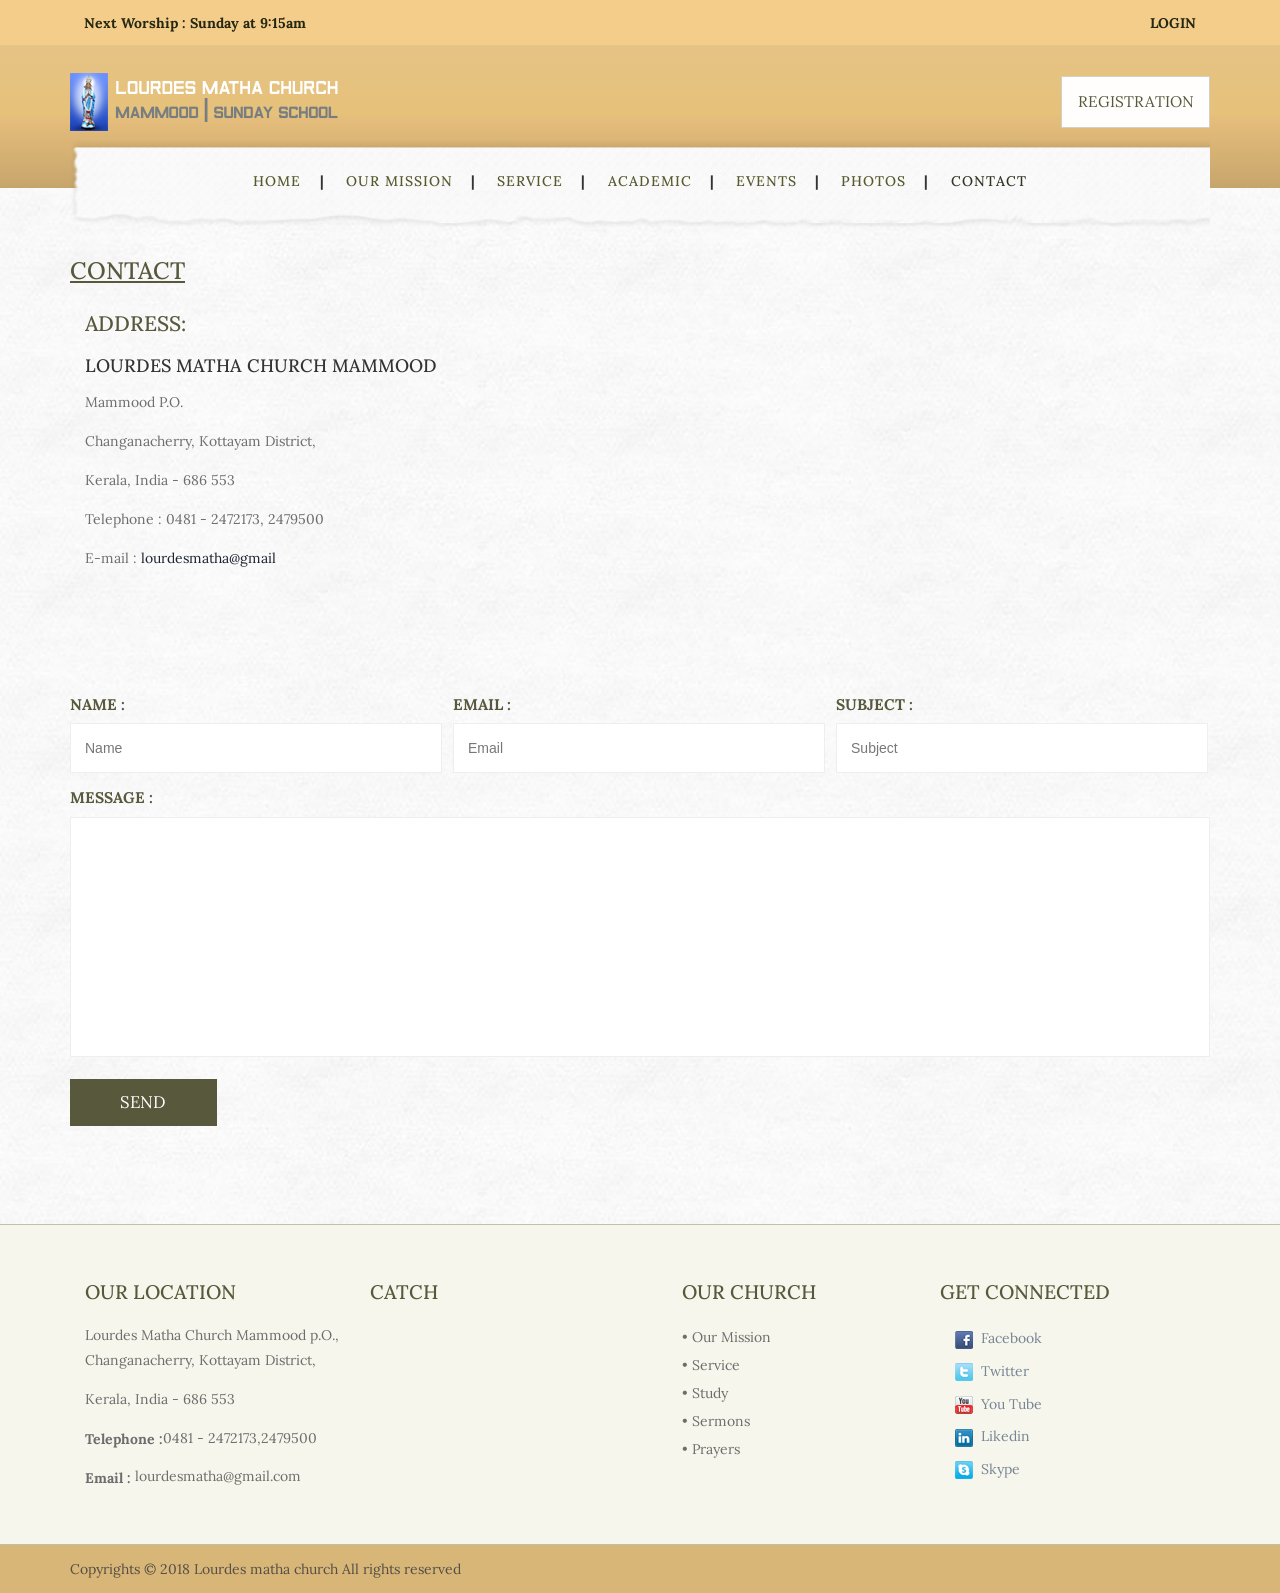
<file: 12243456456contact.html>
<!--
Author: W3layouts
Author URL: http://w3layouts.com
License: Creative Commons Attribution 3.0 Unported
License URL: http://creativecommons.org/licenses/by/3.0/
-->
<!DOCTYPE HTML>
<html>
<head>
<title>	Lourdes matha church mammood </title>
<link href="css/bootstrap.css" rel="stylesheet" type="text/css" media="all">
<link href="css/style.css" rel="stylesheet" type="text/css" media="all" />
<meta name="viewport" content="width=device-width, initial-scale=1">
<meta http-equiv="Content-Type" content="text/html; charset=utf-8" />
<meta name="keywords" content="HolyChurch Responsive web template, Bootstrap Web Templates, Flat Web Templates, Andriod Compatible web template, 
Smartphone Compatible web template, free webdesigns for Nokia, Samsung, LG, SonyErricsson, Motorola web design" />
<script type="application/x-javascript"> addEventListener("load", function() { setTimeout(hideURLbar, 0); }, false); function hideURLbar(){ window.scrollTo(0,1); } </script>
<link href='http://fonts.googleapis.com/css?family=Lora:400,700' rel='stylesheet' type='text/css'>
<link rel="stylesheet" href="css/flexslider.css" type="text/css" media="screen" />
<script src="js/jquery.min.js"></script>
</head>
<body>
<!-- header -->
	<div class="header">
		<div class="header-top">
			<div class="container">
				<div class="head-left">
					<ul class="number">
						<li><span>Next Worship : Sunday at 9:15am</span></li>					
					</ul>
				</div>
				<div class="head-right">
					<ul class="number">
						
						<li><b><a href="#">LOGIN</a></b></li>
							<div class="clearfix"> </div>						
					</ul>
				</div>
					<div class="clearfix"> </div>
			</div>
		</div>
		<div class="header-bottom">
			<div class="container">
				<div class="logo">
					<a href="index.html"><img src="images/logo.png" class="img-responsive" alt="" /></a>
				</div>
				<div class="bottom-left">
					<a href="register.html">REGISTRATION</a>
				</div>
					<div class="clearfix"> </div>
			</div>
		</div>
						
				<div class="container">
				<div class="head-na">
					<div class="head-nav">
					<span class="menu"> </span>
						<ul class="cl-effect-15">
								<li><a href="index.html" >HOME</a></li><label>|</label>
								<li><a href="ourmission.html" >OUR MISSION</a></li><label>|</label>
								<li><a href="services.html" >SERVICE</a></li><label>|</label>
								<li><a href="study.html" >ACADEMIC</a></li><label>|</label>
								<li><a href="prayer.html" >EVENTS</a></li><label>|</label>
								<li><a href="photos.html" >PHOTOS</a></li><label>|</label>
								<li class="active"><a href="contact.html">CONTACT</a></li>
									<div class="clearfix"> </div>
							</ul>
					</div>
					<!-- script-for-nav -->
					<script>
						$( "span.menu" ).click(function() {
						  $( ".head-nav ul" ).slideToggle(300, function() {
							// Animation complete.
						  });
						});
					</script>
				<!-- script-for-nav --> 
				</div>
				</div>
				
	</div>
	<!-- header -->
	<!-- contact -->
	<div class="contact">
	<div class="container">
		<h2><u>CONTACT</u></h2>		
					<!----- contact-grids ----->		
					<div class="contact-grids">
						<div class="col-md-5">
							<h3>Address:</h3>
								<div class="address">
									<p><h4>LOURDES MATHA CHURCH MAMMOOD</h4></p> 
									<p>Mammood P.O.
									<p>Changanacherry, Kottayam District,</p> 
									<p>Kerala, India - 686 553 </p> 
									<p>Telephone :  0481 - 2472173, 2479500</p> 
									
									<p>E-mail : <a href="mailto:example@gmail.com">lourdesmatha@gmail</a></p>
								</div>
						</div>
						<div class="col-md-7">
							<div class="contact-map">
								<iframe src="https://www.google.com/maps/embed?pb=!1m18!1m12!1m3!1d1578265.0941403757!2d-98.9828708842255!3d39.41170802696131!2m3!1f0!2f0!3f0!3m2!1i1024!2i768!4f13.1!3m3!1m2!1s0x54eab584e432360b%3A0x1c3bb99243deb742!2sUnited+States!5e0!3m2!1sen!2sin!4v1407515822047"> </iframe>
							</div>
						</div>
							<div class="clearfix"> </div>
						<!----- contact-form ------>
						<div class="contact-form">
							<form>
								<div class="contact-form-row">
									<div>
										<span>Name :</span>
										<input type="text" class="text" value="Name" onfocus="this.value = '';" onblur="if (this.value == '') {this.value = 'Name';}">
									</div>
									<div>
										<span>Email :</span>
										<input type="text" class="text" value="Email" onfocus="this.value = '';" onblur="if (this.value == '') {this.value = 'Email';}">
									</div>
									<div>
										<span>Subject :</span>
										<input type="text" class="text" value="Subject" onfocus="this.value = '';" onblur="if (this.value == '') {this.value = 'Subject';}">
									</div>
									<div class="clearfix"> </div>
								</div>
								<div class="clearfix"> </div>
								<div class="contact-form-row2">
									<span>Message :</span>
									<textarea> </textarea>
								</div>
								<input type="submit" value="send">
							</form>
						</div>
						<!----- contact-form ------>
					</div>
					<!----- contact-grids ----->
			
		</div>
	</div>
	<!-- contact -->		
	<!-- footer -->
	<div class="footer">
	<div class="container">
		<div class="col-md-3 loc">
			<h3>Our Location</h3>
			<p>Lourdes Matha Church
			Mammood p.O.,
			Changanacherry, Kottayam District,</p>
			<p> Kerala, India - 686 553</p>
			<p><span>Telephone :</span>0481 - 2472173,2479500</p>
			<span>Email : </span><a href="mailto:example@gmail.com">lourdesmatha@gmail.com</a>
		</div>
		<div class="col-md-3 ma">
		<h3>Catch</h3>
			<iframe src="https://www.google.com/maps/embed?pb=!1m18!1m12!1m3!1d12947831.742778081!2d-95.665!3d37.599999999999994!2m3!1f0!2f0!3f0!3m2!1i1024!2i768!4f13.1!3m3!1m2!1s0x54eab584e432360b%3A0x1c3bb99243deb742!2sUnited+States!5e0!3m2!1sen!2sin!4v1427784587281" width="100%" height="150" frameborder="0" style="border:0"></iframe>
		</div>
		<div class="col-md-3 or">
			<h3>Our Church</h3>
			<li><a href="ourmission.html">• Our Mission</a></li>
			<li><a href="services.html">• Service</a></li>
			<li><a href="study.html">• Study</a></li>
			<li><a href="404.html">• Sermons</a></li>
			<li><a href="prayer.html">• Prayers</a></li>
		</div>
		<div class="col-md-3 con">
			<h3>Get Connected</h3>
			<ul class="social">
						<li><a href="#"><i class="fb"> </i>Facebook</a></li>
						<li><a href="#"><i class="twt"> </i>Twitter</a></li>
						<li><a href="#"><i class="yout"> </i>You Tube</a></li>
						<li><a href="#"><i class="lik"> </i>Likedin</a></li>
						<li><a href="#"><i class="skyp"> </i>Skype</a></li>							
							<div class="clearfix"> </div>						
					</ul>
		</div>
		<div class="clearfix"> </div>
	</div>
	</div>
	<div class="footer-bottom">
	<div class="container">
		<p>Copyrights © 2018 Lourdes matha church All rights reserved <a href="http://w3layouts.com/"></a></p>
	</div>
	</div>
	
	<!-- footer -->
</body>
</html>
</file>
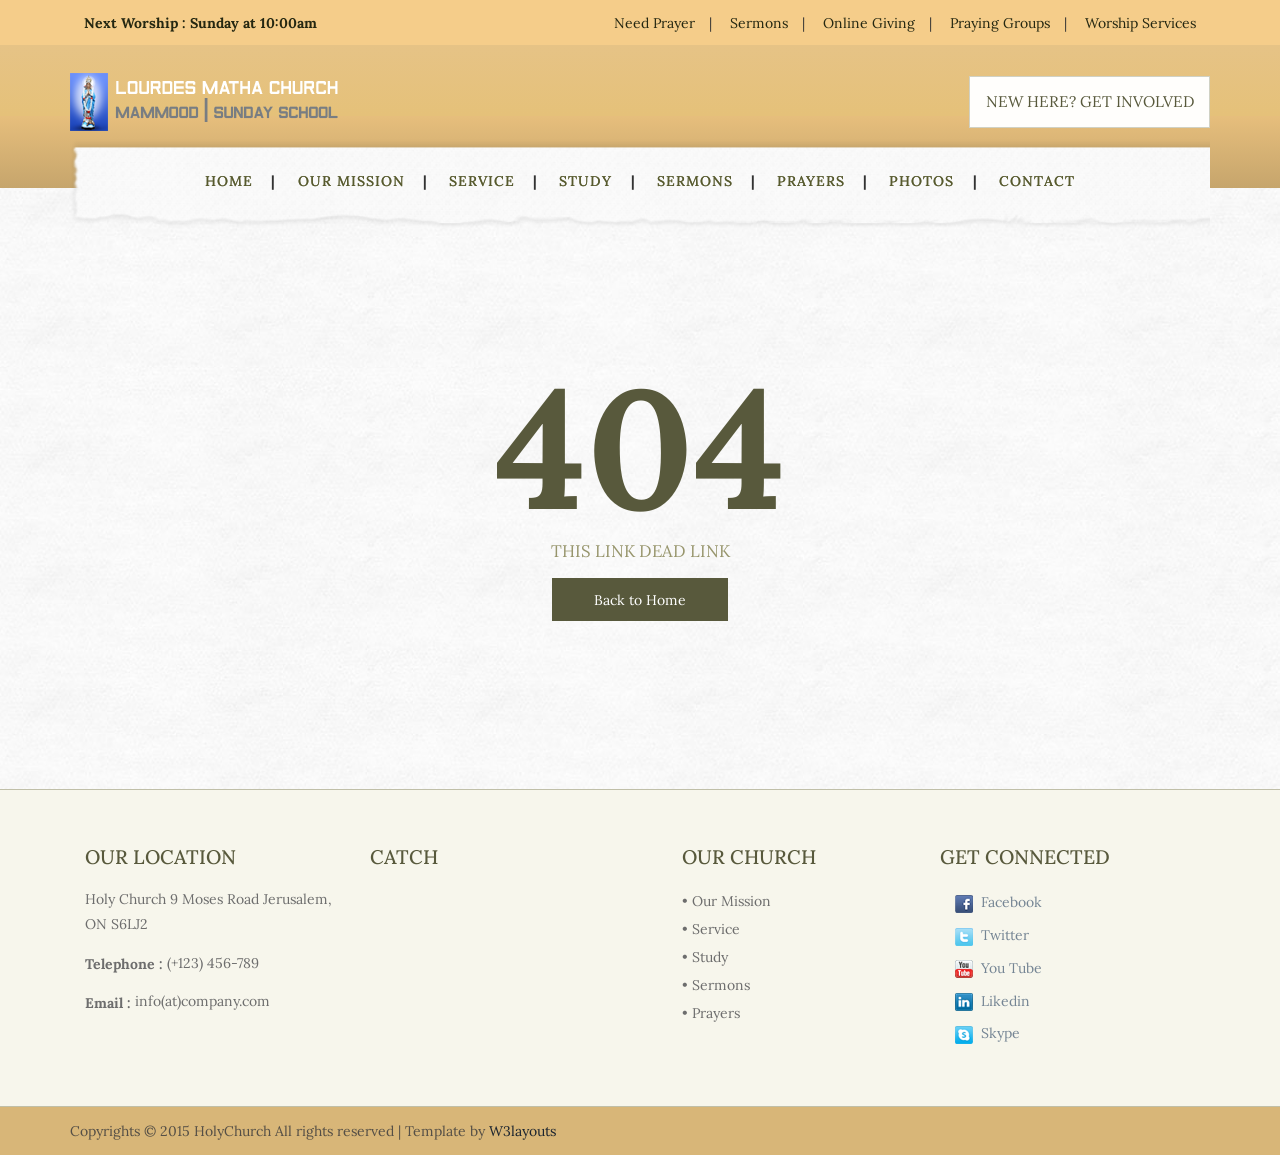
<file: addevent.html>
<!--
Author: W3layouts
Author URL: http://w3layouts.com
License: Creative Commons Attribution 3.0 Unported
License URL: http://creativecommons.org/licenses/by/3.0/
-->
<!DOCTYPE HTML>
<html>
<head>
<title>	Holy Church a Religious Category Flat Bootstarp Responsive Website Template | 404 :: w3layouts</title>
<link href="css/bootstrap.css" rel="stylesheet" type="text/css" media="all">
<link href="css/style.css" rel="stylesheet" type="text/css" media="all" />
<meta name="viewport" content="width=device-width, initial-scale=1">
<meta http-equiv="Content-Type" content="text/html; charset=utf-8" />
<meta name="keywords" content="HolyChurch Responsive web template, Bootstrap Web Templates, Flat Web Templates, Andriod Compatible web template, 
Smartphone Compatible web template, free webdesigns for Nokia, Samsung, LG, SonyErricsson, Motorola web design" />
<script type="application/x-javascript"> addEventListener("load", function() { setTimeout(hideURLbar, 0); }, false); function hideURLbar(){ window.scrollTo(0,1); } </script>
<link href='http://fonts.googleapis.com/css?family=Lora:400,700' rel='stylesheet' type='text/css'>
<link rel="stylesheet" href="css/flexslider.css" type="text/css" media="screen" />
<script src="js/jquery.min.js"></script>
</head>
<body>
<!-- header -->
	<div class="header">
		<div class="header-top">
			<div class="container">
				<div class="head-left">
					<ul class="number">
						<li><span>Next Worship : Sunday at 10:00am</span></li>					
					</ul>
				</div>
				<div class="head-right">
					<ul class="number">
						<li><a href="#">Need Prayer </a></li>|
						<li><a href="#"> Sermons </a></li>|
						<li><a href="#">Online Giving </a></li>|
						<li><a href="#">Praying Groups</a></li>|
						<li><a href="#">Worship Services</a></li>
							<div class="clearfix"> </div>						
					</ul>
				</div>
					<div class="clearfix"> </div>
			</div>
		</div>
		<div class="header-bottom">
			<div class="container">
				<div class="logo">
					<a href="index.html"><img src="images/logo.png" class="img-responsive" alt="" /></a>
				</div>
				<div class="bottom-left">
					<a href="register.html">NEW HERE? GET INVOLVED</a>
				</div>
					<div class="clearfix"> </div>
			</div>
		</div>
				<div class="container">
				<div class="head-na">
					<div class="head-nav">
					<span class="menu"> </span>
						<ul class="cl-effect-15">
								<li><a href="index.html" data-hover="HOME">HOME</a></li><label>|</label>
								<li><a href="ourmission.html" data-hover="OUR MISSION">OUR MISSION</a></li><label>|</label>
								<li><a href="services.html" data-hover="SERVICE">SERVICE</a></li><label>|</label>
								<li><a href="study.html" data-hover="STUDY">STUDY</a></li><label>|</label>
								<li><a href="404.html" data-hover="SERMONS">SERMONS</a></li><label>|</label>
								<li><a href="prayer.html" data-hover="PRAYERS">PRAYERS</a></li><label>|</label>
								<li><a href="photos.html" data-hover="PHOTOS">PHOTOS</a></li><label>|</label>
								<li><a href="contact.html" data-hover="CONTACT">CONTACT</a></li>
									<div class="clearfix"> </div>
							</ul>
					</div>
					<!-- script-for-nav -->
					<script>
						$( "span.menu" ).click(function() {
						  $( ".head-nav ul" ).slideToggle(300, function() {
							// Animation complete.
						  });
						});
					</script>
				<!-- script-for-nav --> 
				</div>
				</div>
				
	</div>
	<!-- header -->
	<!-- addevent -->
	<div class="main">
	<div class="container">
		<div class="error-404 text-center">
				<h1>404</h1>
				<p>this link dead link</p>
				<a class="b-home" href="index.html">Back to Home</a>
			</div>
		</div>
	</div>
	<!-- 404 -->
				
	<!-- footer -->
	<div class="footer">
	<div class="container">
		<div class="col-md-3 loc">
			<h3>Our Location</h3>
			<p>Holy Church
			9 Moses Road
			Jerusalem, ON S6LJ2</p>
			<p><span>Telephone :</span> (+123) 456-789</p>
			<span>Email : </span><a href="mailto:example@gmail.com">info(at)company.com</a>
		</div>
		<div class="col-md-3 ma">
		<h3>Catch</h3>
			<iframe src="https://www.google.com/maps/embed?pb=!1m18!1m12!1m3!1d12947831.742778081!2d-95.665!3d37.599999999999994!2m3!1f0!2f0!3f0!3m2!1i1024!2i768!4f13.1!3m3!1m2!1s0x54eab584e432360b%3A0x1c3bb99243deb742!2sUnited+States!5e0!3m2!1sen!2sin!4v1427784587281" width="100%" height="150" frameborder="0" style="border:0"></iframe>
		</div>
		<div class="col-md-3 or">
			<h3>Our Church</h3>
			<li><a href="ourmission.html">• Our Mission</a></li>
			<li><a href="services.html">• Service</a></li>
			<li><a href="study.html">• Study</a></li>
			<li><a href="404.html">• Sermons</a></li>
			<li><a href="prayer.html">• Prayers</a></li>
		</div>
		<div class="col-md-3 con">
			<h3>Get Connected</h3>
			<ul class="social">
						<li><a href="#"><i class="fb"> </i>Facebook</a></li>
						<li><a href="#"><i class="twt"> </i>Twitter</a></li>
						<li><a href="#"><i class="yout"> </i>You Tube</a></li>
						<li><a href="#"><i class="lik"> </i>Likedin</a></li>
						<li><a href="#"><i class="skyp"> </i>Skype</a></li>						
							<div class="clearfix"> </div>						
					</ul>
		</div>
		<div class="clearfix"> </div>
	</div>
	</div>
	<div class="footer-bottom">
	<div class="container">
		<p>Copyrights © 2015 HolyChurch All rights reserved | Template by <a href="http://w3layouts.com/">W3layouts</a></p>
	</div>
	</div>
	
	<!-- footer -->
</body>
</html>
</file>
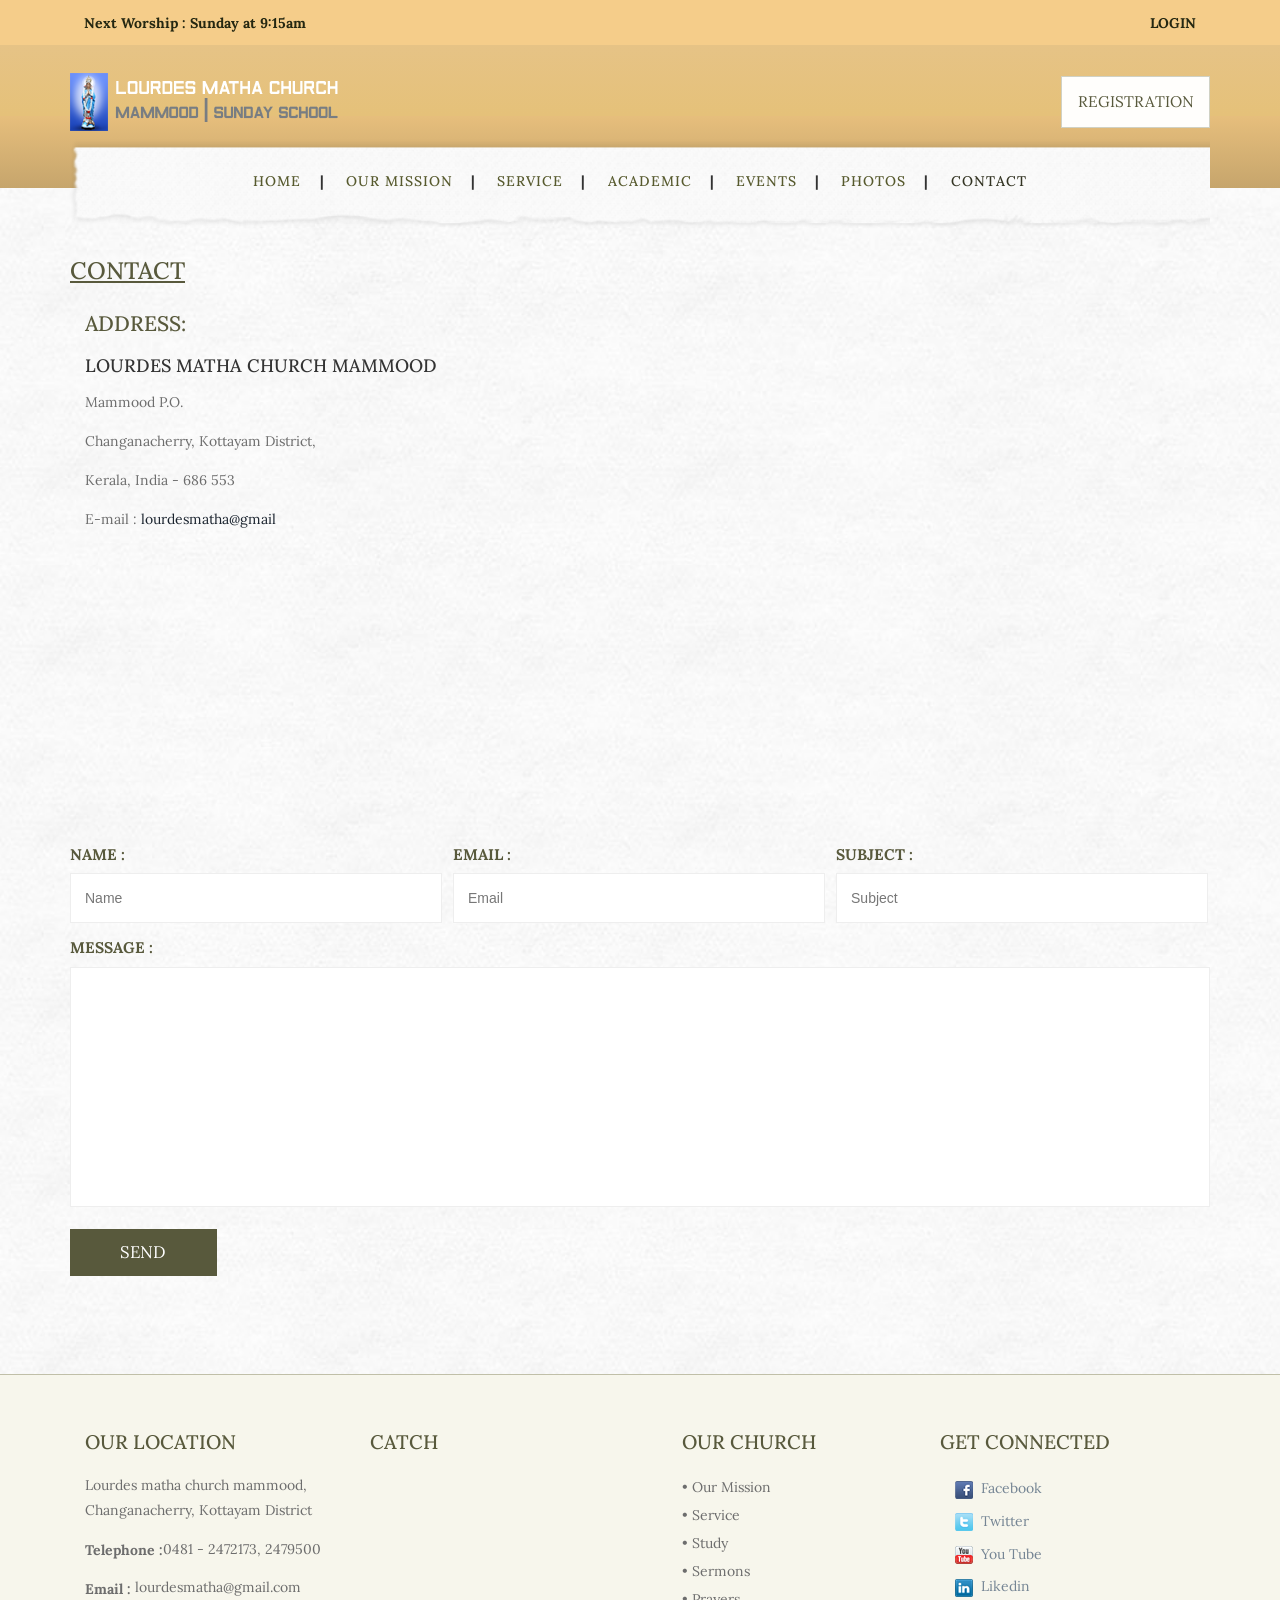
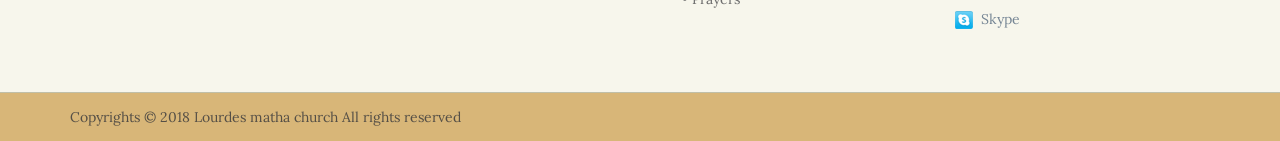
<file: contact.html>
<!--
Author: W3layouts
Author URL: http://w3layouts.com
License: Creative Commons Attribution 3.0 Unported
License URL: http://creativecommons.org/licenses/by/3.0/
-->
<!DOCTYPE HTML>
<html>
<head>
<title>	Lourdes matha church mammood </title>
<link href="css/bootstrap.css" rel="stylesheet" type="text/css" media="all">
<link href="css/style.css" rel="stylesheet" type="text/css" media="all" />
<meta name="viewport" content="width=device-width, initial-scale=1">
<meta http-equiv="Content-Type" content="text/html; charset=utf-8" />
<meta name="keywords" content="HolyChurch Responsive web template, Bootstrap Web Templates, Flat Web Templates, Andriod Compatible web template, 
Smartphone Compatible web template, free webdesigns for Nokia, Samsung, LG, SonyErricsson, Motorola web design" />
<script type="application/x-javascript"> addEventListener("load", function() { setTimeout(hideURLbar, 0); }, false); function hideURLbar(){ window.scrollTo(0,1); } </script>
<link href='http://fonts.googleapis.com/css?family=Lora:400,700' rel='stylesheet' type='text/css'>
<link rel="stylesheet" href="css/flexslider.css" type="text/css" media="screen" />
<script src="js/jquery.min.js"></script>
</head>
<body>
<!-- header -->
	<div class="header">
		<div class="header-top">
			<div class="container">
				<div class="head-left">
					<ul class="number">
						<li><span>Next Worship : Sunday at 9:15am</span></li>					
					</ul>
				</div>
				<div class="head-right">
					<ul class="number">
						
						<li><b><a href="#">LOGIN</a></b></li>
							<div class="clearfix"> </div>						
					</ul>
				</div>
					<div class="clearfix"> </div>
			</div>
		</div>
		<div class="header-bottom">
			<div class="container">
				<div class="logo">
					<a href="index.html"><img src="images/logo.png" class="img-responsive" alt="" /></a>
				</div>
				<div class="bottom-left">
					<a href="register.html">REGISTRATION</a>
				</div>
					<div class="clearfix"> </div>
			</div>
		</div>
						
				<div class="container">
				<div class="head-na">
					<div class="head-nav">
					<span class="menu"> </span>
						<ul class="cl-effect-15">
								<li><a href="index.html" >HOME</a></li><label>|</label>
								<li><a href="ourmission.html" >OUR MISSION</a></li><label>|</label>
								<li><a href="services.html" >SERVICE</a></li><label>|</label>
								<li><a href="study.html" >ACADEMIC</a></li><label>|</label>
								<li><a href="prayer.html" >EVENTS</a></li><label>|</label>
								<li><a href="photos.html" >PHOTOS</a></li><label>|</label>
								<li class="active"><a href="contact.html">CONTACT</a></li>
									<div class="clearfix"> </div>
							</ul>
					</div>
					<!-- script-for-nav -->
					<script>
						$( "span.menu" ).click(function() {
						  $( ".head-nav ul" ).slideToggle(300, function() {
							// Animation complete.
						  });
						});
					</script>
				<!-- script-for-nav --> 
				</div>
				</div>
				
	</div>
	<!-- header -->
	<!-- contact -->
	<div class="contact">
	<div class="container">
		<h2><u>CONTACT</u></h2>		
					<!----- contact-grids ----->		
					<div class="contact-grids">
						<div class="col-md-5">
							<h3>Address:</h3>
								<div class="address">
									<p><h4>LOURDES MATHA CHURCH MAMMOOD</h4></p> 
									<p>Mammood P.O.
									<p>Changanacherry, Kottayam District,</p> 
									<p>Kerala, India - 686 553 </p> 
									<p>E-mail : <a href="mailto:example@gmail.com">lourdesmatha@gmail</a></p>
								</div>
						</div>
						<div class="col-md-7">
							<div class="contact-map">
								<iframe src="https://www.google.com/maps/embed?pb=!1m18!1m12!1m3!1d3935.328279249145!2d76.60939071483068!3d9.480148784369732!2m3!1f0!2f0!3f0!3m2!1i1024!2i768!4f13.1!3m3!1m2!1s0x3b062f914d4a88fd%3A0x1cf41f15427a54c6!2sLourdes+Matha+Church!5e0!3m2!1sen!2sin!4v1537955655519" width="600" height="450" frameborder="0" style="border:0" allowfullscreen"></iframe>
							</div>
						</div>
							<div class="clearfix"> </div>
						<!----- contact-form ------>
						<div class="contact-form">
							<form>
								<div class="contact-form-row">
									<div>
										<span>Name :</span>
										<input type="text" class="text" value="Name" onfocus="this.value = '';" onblur="if (this.value == '') {this.value = 'Name';}">
									</div>
									<div>
										<span>Email :</span>
										<input type="text" class="text" value="Email" onfocus="this.value = '';" onblur="if (this.value == '') {this.value = 'Email';}">
									</div>
									<div>
										<span>Subject :</span>
										<input type="text" class="text" value="Subject" onfocus="this.value = '';" onblur="if (this.value == '') {this.value = 'Subject';}">
									</div>
									<div class="clearfix"> </div>
								</div>
								<div class="clearfix"> </div>
								<div class="contact-form-row2">
									<span>Message :</span>
									<textarea> </textarea>
								</div>
								<input type="submit" value="send">
							</form>
						</div>
						<!----- contact-form ------>
					</div>
					<!----- contact-grids ----->
			
		</div>
	</div>
	<!-- contact -->		
	<!-- footer -->
	<div class="footer">
	<div class="container">
		<div class="col-md-3 loc">
			<h3>Our Location</h3>
			<p>Lourdes matha church
			mammood,
			Changanacherry, Kottayam District</p>
			<p><span>Telephone :</span>0481 - 2472173, 2479500</p>
			<span>Email : </span><a href="mailto:example@gmail.com">lourdesmatha@gmail.com</a>
		</div>
		<div class="col-md-3 ma">
		<h3>Catch</h3>
			<iframe src="https://www.google.com/maps/embed?pb=!1m18!1m12!1m3!1d3935.328279249145!2d76.60939071483068!3d9.480148784369732!2m3!1f0!2f0!3f0!3m2!1i1024!2i768!4f13.1!3m3!1m2!1s0x3b062f914d4a88fd%3A0x1cf41f15427a54c6!2sLourdes+Matha+Church!5e0!3m2!1sen!2sin!4v1537955655519" width="100%" height="150" frameborder="0" style="border:0"></iframe>
		</div>
		<div class="col-md-3 or">
			<h3>Our Church</h3>
			<li><a href="ourmission.html">• Our Mission</a></li>
			<li><a href="services.html">• Service</a></li>
			<li><a href="study.html">• Study</a></li>
			<li><a href="404.html">• Sermons</a></li>
			<li><a href="prayer.html">• Prayers</a></li>
		</div>
		<div class="col-md-3 con">
			<h3>Get Connected</h3>
			<ul class="social">
						<li><a href="#"><i class="fb"> </i>Facebook</a></li>
						<li><a href="#"><i class="twt"> </i>Twitter</a></li>
						<li><a href="#"><i class="yout"> </i>You Tube</a></li>
						<li><a href="#"><i class="lik"> </i>Likedin</a></li>
						<li><a href="#"><i class="skyp"> </i>Skype</a></li>							
							<div class="clearfix"> </div>						
					</ul>
		</div>
		<div class="clearfix"> </div>
	</div>
	</div>
	<div class="footer-bottom">
	<div class="container">
		<p>Copyrights © 2018 Lourdes matha church All rights reserved</p>
	</div>
	</div>
	
	<!-- footer -->
</body>
</html>
</file>
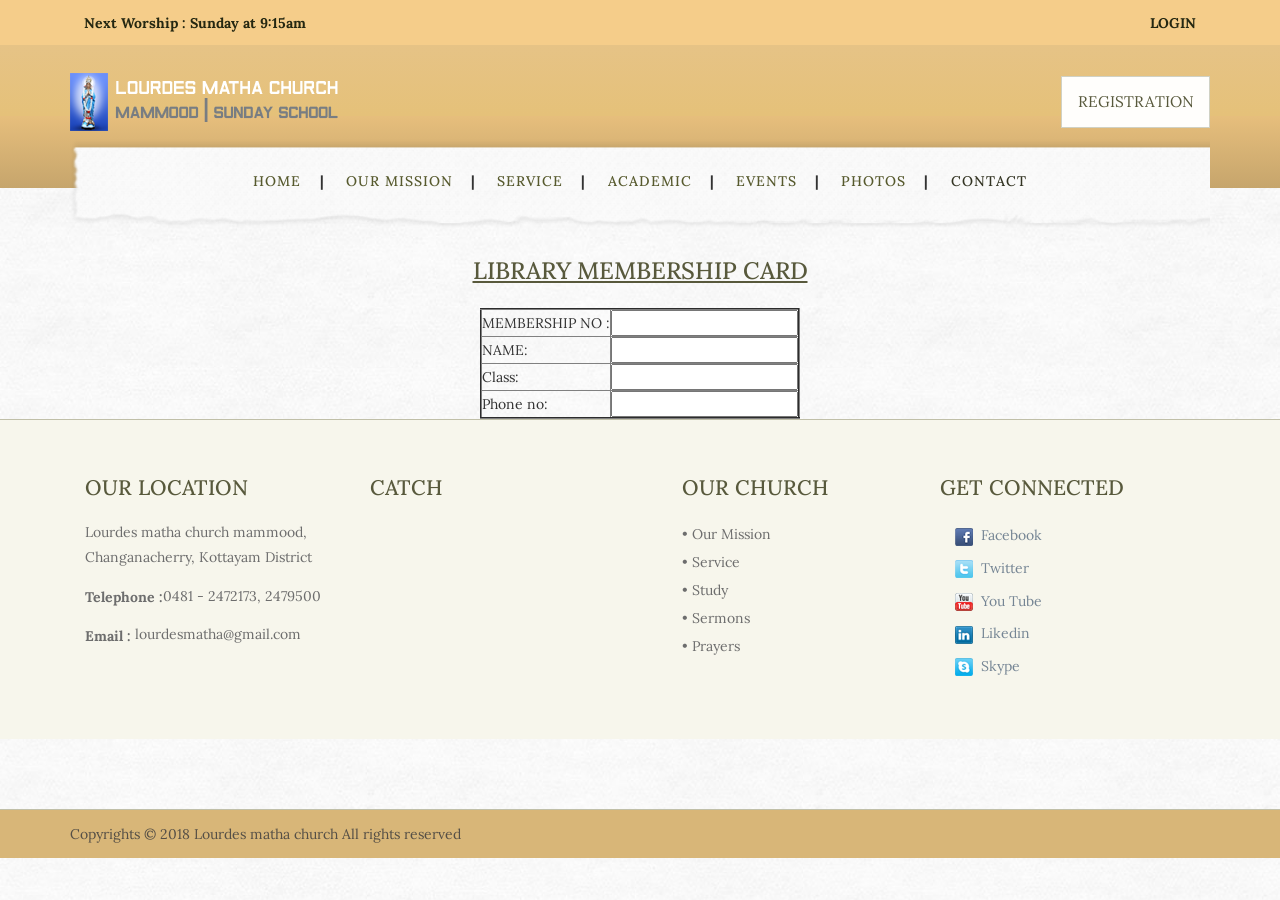
<file: library.html>
<!--
Author: W3layouts
Author URL: http://w3layouts.com
License: Creative Commons Attribution 3.0 Unported
License URL: http://creativecommons.org/licenses/by/3.0/
-->
<!DOCTYPE HTML>
<html>
<head>
<title>	Lourdes matha church mammood </title>
<link href="css/bootstrap.css" rel="stylesheet" type="text/css" media="all">
<link href="css/style.css" rel="stylesheet" type="text/css" media="all" />
<meta name="viewport" content="width=device-width, initial-scale=1">
<meta http-equiv="Content-Type" content="text/html; charset=utf-8" />
<meta name="keywords" content="HolyChurch Responsive web template, Bootstrap Web Templates, Flat Web Templates, Andriod Compatible web template, 
Smartphone Compatible web template, free webdesigns for Nokia, Samsung, LG, SonyErricsson, Motorola web design" />
<script type="application/x-javascript"> addEventListener("load", function() { setTimeout(hideURLbar, 0); }, false); function hideURLbar(){ window.scrollTo(0,1); } </script>
<link href='http://fonts.googleapis.com/css?family=Lora:400,700' rel='stylesheet' type='text/css'>
<link rel="stylesheet" href="css/flexslider.css" type="text/css" media="screen" />
<script src="js/jquery.min.js"></script>

</head>
<body>
<!-- header -->
	<div class="header">
		<div class="header-top">
			<div class="container">
				<div class="head-left">
					<ul class="number">
						<li><span>Next Worship : Sunday at 9:15am</span></li>					
					</ul>
				</div>
				<div class="head-right">
					<ul class="number">
						
						<li><b><a href="#">LOGIN</a></b></li>
							<div class="clearfix"> </div>						
					</ul>
				</div>

					<div class="clearfix"> </div>
			</div>
		</div>
		<div class="header-bottom">
			<div class="container">
				<div class="logo">
					<a href="index.html"><img src="images/logo.png" class="img-responsive" alt="" /></a>
				</div>
				<div class="bottom-left">
					<a href="register.html">REGISTRATION</a>
				</div>
					<div class="clearfix"> </div>
			</div>
		</div>
						
				<div class="container">
				<div class="head-na">
					<div class="head-nav">
					<span class="menu"> </span>
						<ul class="cl-effect-15">
								<li><a href="index.html" >HOME</a></li><label>|</label>
								<li><a href="ourmission.html" >OUR MISSION</a></li><label>|</label>
								<li><a href="services.html" >SERVICE</a></li><label>|</label>
								<li><a href="study.html" >ACADEMIC</a></li><label>|</label>
								<li><a href="prayer.html" >EVENTS</a></li><label>|</label>
								<li><a href="photos.html" >PHOTOS</a></li><label>|</label>
								<li class="active"><a href="contact.html">CONTACT</a></li>
									<div class="clearfix"> </div>
							</ul>
					</div>
					<!-- script-for-nav -->
					<script>
						$( "span.menu" ).click(function() {
						  $( ".head-nav ul" ).slideToggle(300, function() {
							// Animation complete.
						  });
						});
					</script>
				<!-- script-for-nav --> 
				</div>
				</div>
				<div>
				</div>
				
				
	</div>
	<!-- header -->
	<!-- library -->
	<div class="contact">
	<div class="container">
			<center>
				
	<table  border="2">	
     <thead> <h2><u>LIBRARY MEMBERSHIP CARD</u></h2>	</thead>
  <tr>
   <td> MEMBERSHIP NO : 
</td>
<td><input type="text" value=""></td>
</tr>
<tr>
<td>NAME:
</td>
<td><input type="text" value=""></td>
</tr>
<tr>
<td> Class:
</td>
<td><input type="text" value=""></td>
</tr>
<tr><td>
Phone no:
</td>
<td><input type="text" value=""></td>
</tr>
</table>
		</center>
		</div>
	<!-- contact -->	
<div>
</div>	
<div>
</div>
	<!-- footer -->
	<div class="footer">
	<div class="container">
		<div class="col-md-3 loc">
			<h3>Our Location</h3>
			<p>Lourdes matha church
			mammood,
			Changanacherry, Kottayam District</p>
			<p><span>Telephone :</span>0481 - 2472173, 2479500</p>
			<span>Email : </span><a href="mailto:example@gmail.com">lourdesmatha@gmail.com</a>
		</div>
		<div class="col-md-3 ma">
		<h3>Catch</h3>
			<iframe src="https://www.google.com/maps/embed?pb=!1m18!1m12!1m3!1d12947831.742778081!2d-95.665!3d37.599999999999994!2m3!1f0!2f0!3f0!3m2!1i1024!2i768!4f13.1!3m3!1m2!1s0x54eab584e432360b%3A0x1c3bb99243deb742!2sUnited+States!5e0!3m2!1sen!2sin!4v1427784587281" width="100%" height="150" frameborder="0" style="border:0"></iframe>
		</div>
		<div class="col-md-3 or">
			<h3>Our Church</h3>
			<li><a href="ourmission.html">• Our Mission</a></li>
			<li><a href="services.html">• Service</a></li>
			<li><a href="study.html">• Study</a></li>
			<li><a href="404.html">• Sermons</a></li>
			<li><a href="prayer.html">• Prayers</a></li>
		</div>
		<div class="col-md-3 con">
			<h3>Get Connected</h3>
			<ul class="social">
						<li><a href="#"><i class="fb"> </i>Facebook</a></li>
						<li><a href="#"><i class="twt"> </i>Twitter</a></li>
						<li><a href="#"><i class="yout"> </i>You Tube</a></li>
						<li><a href="#"><i class="lik"> </i>Likedin</a></li>
						<li><a href="#"><i class="skyp"> </i>Skype</a></li>							
							<div class="clearfix"> </div>						
					</ul>
		</div>
		
		</div>
		<div class="clearfix"> </div>
	</div>
	</div>
	<div class="footer-bottom">
	<div class="container">
		<p>Copyrights © 2018 Lourdes matha church All rights reserved <a href="http://w3layouts.com/"></a></p>
	</div>
	</div>
	<!-- footer -->
</body>
</html>
</file>
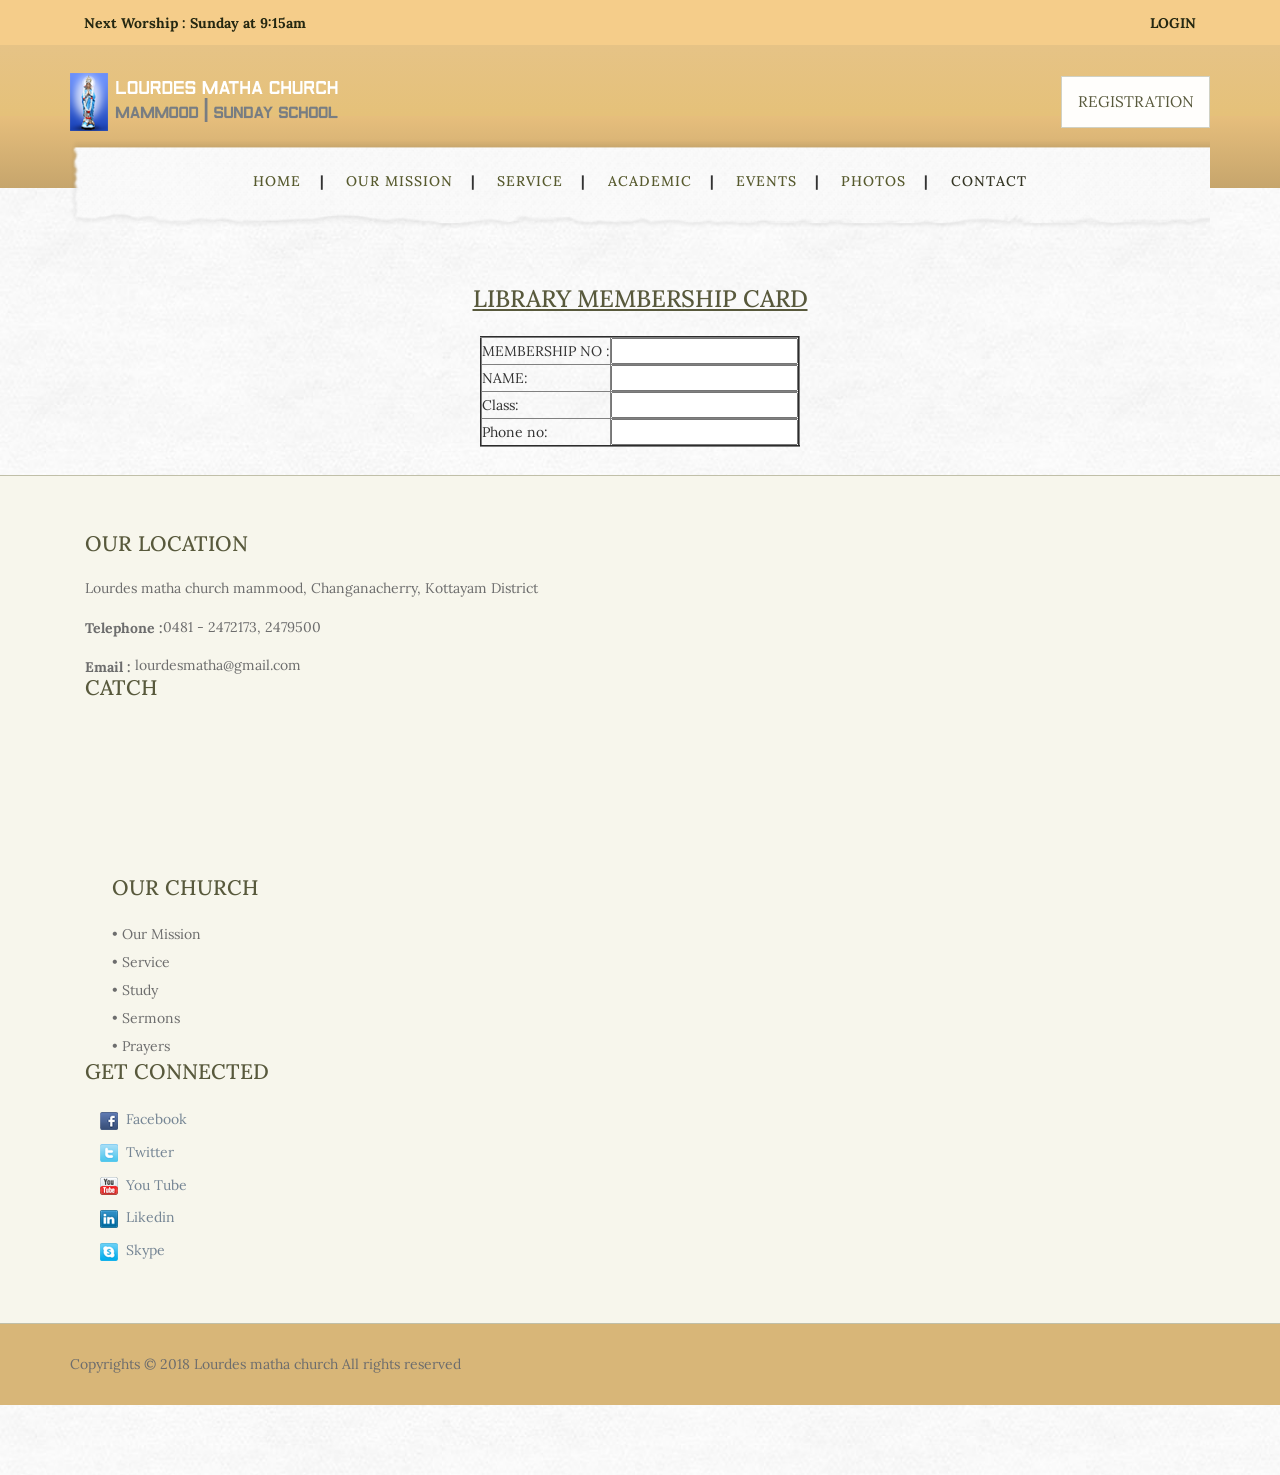
<file: new 1.html>
<!--
Author: W3layouts
Author URL: http://w3layouts.com
License: Creative Commons Attribution 3.0 Unported
License URL: http://creativecommons.org/licenses/by/3.0/
-->
<!DOCTYPE HTML>
<html>
<head>
<title>	Lourdes matha church mammood </title>
<link href="css/bootstrap.css" rel="stylesheet" type="text/css" media="all">
<link href="css/style.css" rel="stylesheet" type="text/css" media="all" />
<meta name="viewport" content="width=device-width, initial-scale=1">
<meta http-equiv="Content-Type" content="text/html; charset=utf-8" />
<meta name="keywords" content="HolyChurch Responsive web template, Bootstrap Web Templates, Flat Web Templates, Andriod Compatible web template, 
Smartphone Compatible web template, free webdesigns for Nokia, Samsung, LG, SonyErricsson, Motorola web design" />
<script type="application/x-javascript"> addEventListener("load", function() { setTimeout(hideURLbar, 0); }, false); function hideURLbar(){ window.scrollTo(0,1); } </script>
<link href='http://fonts.googleapis.com/css?family=Lora:400,700' rel='stylesheet' type='text/css'>
<link rel="stylesheet" href="css/flexslider.css" type="text/css" media="screen" />
<script src="js/jquery.min.js"></script>
</head>
<body>
<!-- header -->
	<div class="header">
		<div class="header-top">
			<div class="container">
				<div class="head-left">
					<ul class="number">
						<li><span>Next Worship : Sunday at 9:15am</span></li>					
					</ul>
				</div>
				<div class="head-right">
					<ul class="number">
						
						<li><b><a href="#">LOGIN</a></b></li>
							<div class="clearfix"> </div>						
					</ul>
				</div>
					<div class="clearfix"> </div>
			</div>
		</div>
		<div class="header-bottom">
			<div class="container">
				<div class="logo">
					<a href="index.html"><img src="images/logo.png" class="img-responsive" alt="" /></a>
				</div>
				<div class="bottom-left">
					<a href="register.html">REGISTRATION</a>
				</div>
					<div class="clearfix"> </div>
			</div>
		</div>
						
				<div class="container">
				<div class="head-na">
					<div class="head-nav">
					<span class="menu"> </span>
						<ul class="cl-effect-15">
								<li><a href="index.html" >HOME</a></li><label>|</label>
								<li><a href="ourmission.html" >OUR MISSION</a></li><label>|</label>
								<li><a href="services.html" >SERVICE</a></li><label>|</label>
								<li><a href="study.html" >ACADEMIC</a></li><label>|</label>
								<li><a href="prayer.html" >EVENTS</a></li><label>|</label>
								<li><a href="photos.html" >PHOTOS</a></li><label>|</label>
								<li class="active"><a href="contact.html">CONTACT</a></li>
									<div class="clearfix"> </div>
							</ul>
					</div>
					<!-- script-for-nav -->
					<script>
						$( "span.menu" ).click(function() {
						  $( ".head-nav ul" ).slideToggle(300, function() {
							// Animation complete.
						  });
						});
					</script>
				<!-- script-for-nav --> 
				</div>
				</div>
				
	</div>
	<!-- header -->
	<!-- contact -->
	<div class="contact">
	<div class="container">
			
							
					<div class="contact-grids">
						<div class="ii">
							<center>
							<form action="">
				
	<table  border="2">	
     <thead> <h2><u>LIBRARY MEMBERSHIP CARD</u></h2>	</thead>
  <tr>
   <td> MEMBERSHIP NO : 
</td>
<td><input type="text" value=""></td>
</tr>
<tr>
<td>NAME:
</td>
<td><input type="text" value=""></td>
</tr>
<tr>
<td> Class:
</td>
<td><input type="text" value=""></td>
</tr>
<tr><td>
Phone no:
</td>
<td><input type="text" value=""></td>
</tr>
</table>
		</center>
		</form>
							
						</div>
						
						
		</div>
	</div>
	<!-- contact -->		
	<!-- footer -->
	<div class="footer">
	<div class="container">
		<div class="col-md-8 loc">
			<h3>Our Location</h3>
			<p>Lourdes matha church
			mammood,
			Changanacherry, Kottayam District</p>
			<p><span>Telephone :</span>0481 - 2472173, 2479500</p>
			<span>Email : </span><a href="mailto:example@gmail.com">lourdesmatha@gmail.com</a>
		</div>
		<div class="col-md-10 ma">
		<h3>Catch</h3>
			<iframe src="https://www.google.com/maps/embed?pb=!1m18!1m12!1m3!1d3935.328279249145!2d76.60939071483068!3d9.480148784369732!2m3!1f0!2f0!3f0!3m2!1i1024!2i768!4f13.1!3m3!1m2!1s0x3b062f914d4a88fd%3A0x1cf41f15427a54c6!2sLourdes+Matha+Church!5e0!3m2!1sen!2sin!4v1537955655519" width="100%" height="150" frameborder="0" style="border:0"></iframe>
		</div>
		<div class="col-md-10 or">
			<h3>Our Church</h3>
			<li><a href="ourmission.html">• Our Mission</a></li>
			<li><a href="services.html">• Service</a></li>
			<li><a href="study.html">• Study</a></li>
			<li><a href="404.html">• Sermons</a></li>
			<li><a href="prayer.html">• Prayers</a></li>
		</div>
		<div class="col-md-10 con">
			<h3>Get Connected</h3>
			<ul class="social">
						<li><a href="#"><i class="fb"> </i>Facebook</a></li>
						<li><a href="#"><i class="twt"> </i>Twitter</a></li>
						<li><a href="#"><i class="yout"> </i>You Tube</a></li>
						<li><a href="#"><i class="lik"> </i>Likedin</a></li>
						<li><a href="#"><i class="skyp"> </i>Skype</a></li>							
							<div class="clearfix"> </div>						
					</ul>
		</div>
		<div class="clearfix"> </div>
	</div>
	</div>
	<div class="footer-bottom">
	<div class="container">
		<p>Copyrights © 2018 Lourdes matha church All rights reserved</p>
	</div>
	</div>
	
	<!-- footer -->
</body>
</html>
</file>
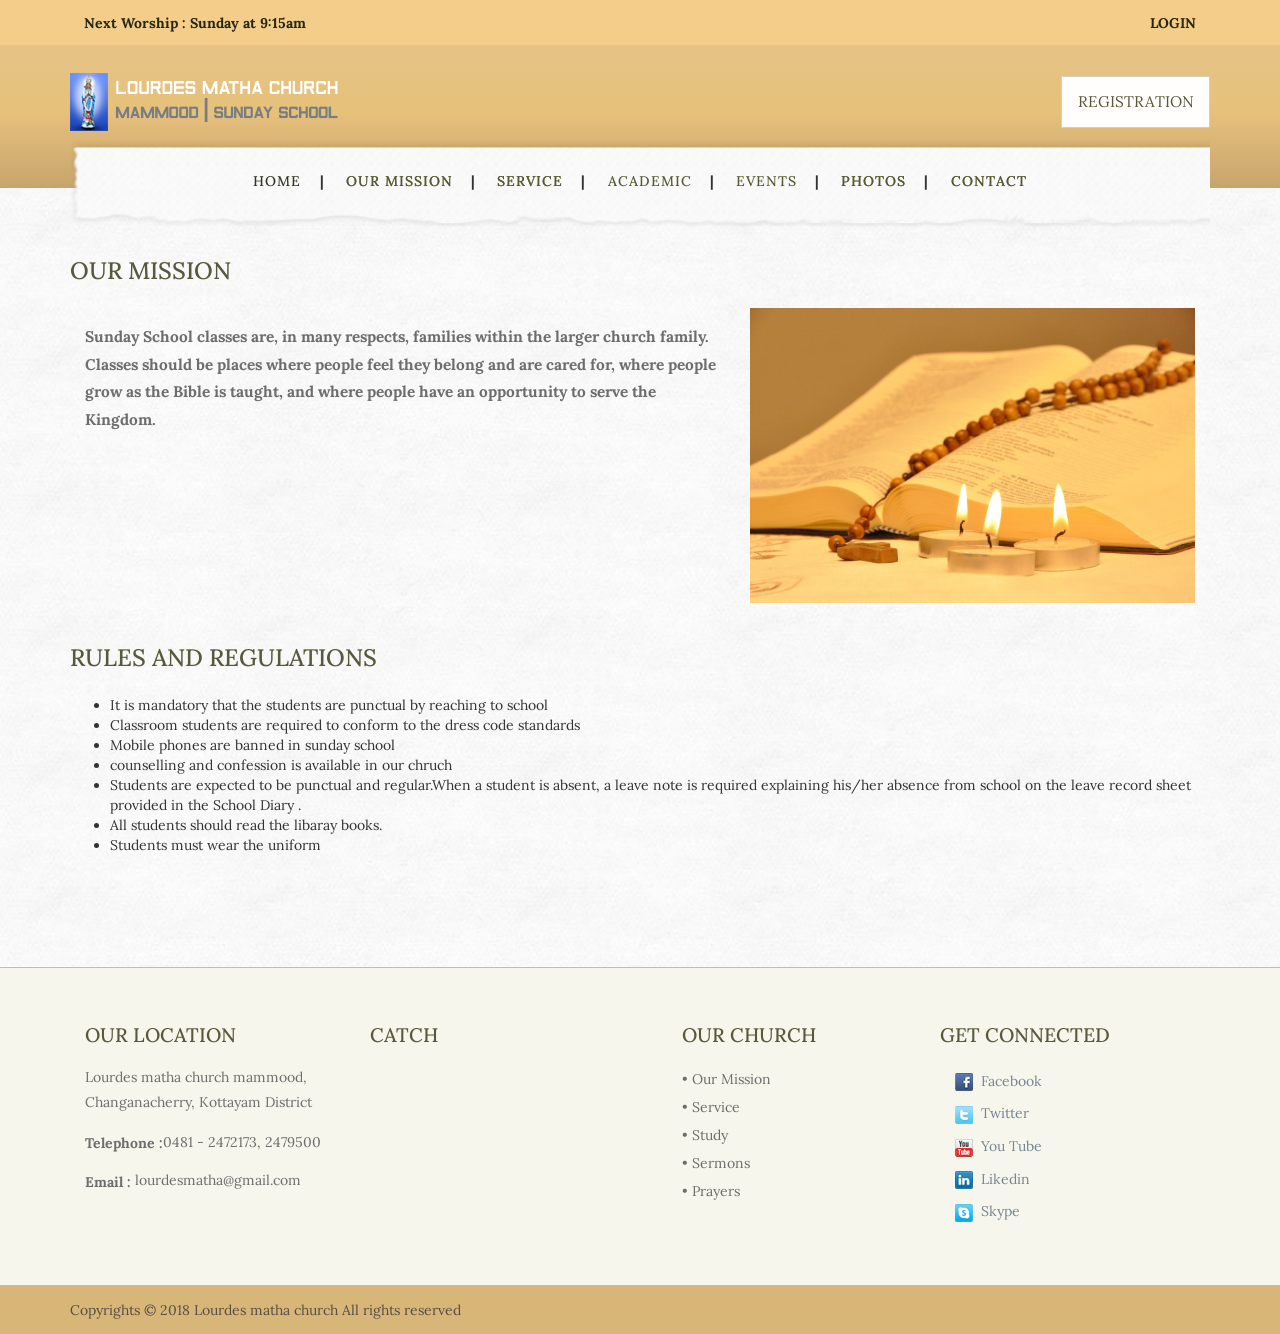
<file: ourmission.html>
<!--
Author: W3layouts
Author URL: http://w3layouts.com
License: Creative Commons Attribution 3.0 Unported
License URL: http://creativecommons.org/licenses/by/3.0/
-->
<!DOCTYPE HTML>
<html>
<head>
<title>	Lourdes matha church mammood </title>
<link href="css/bootstrap.css" rel="stylesheet" type="text/css" media="all">
<link href="css/style.css" rel="stylesheet" type="text/css" media="all" />
<meta name="viewport" content="width=device-width, initial-scale=1">
<meta http-equiv="Content-Type" content="text/html; charset=utf-8" />
<meta name="keywords" content="HolyChurch Responsive web template, Bootstrap Web Templates, Flat Web Templates, Andriod Compatible web template, 
Smartphone Compatible web template, free webdesigns for Nokia, Samsung, LG, SonyErricsson, Motorola web design" />
<script type="application/x-javascript"> addEventListener("load", function() { setTimeout(hideURLbar, 0); }, false); function hideURLbar(){ window.scrollTo(0,1); } </script>
<link href='http://fonts.googleapis.com/css?family=Lora:400,700' rel='stylesheet' type='text/css'>
<link rel="stylesheet" href="css/flexslider.css" type="text/css" media="screen" />
<script src="js/jquery.min.js"></script>
</head>
<body>
<!-- header -->
	<div class="header">
		<div class="header-top">
			<div class="container">
				<div class="head-left">
					<ul class="number">
						<li><span>Next Worship : Sunday at 9:15am</span></li>					
					</ul>
				</div>
				<div class="head-right">
					<ul class="number">
						
						<li><b><a href="#">LOGIN</a></b></li>
							<div class="clearfix"> </div>						
					</ul>
				</div>
					<div class="clearfix"> </div>
			</div>
		</div>
		<div class="header-bottom">
			<div class="container">
				<div class="logo">
					<a href="index.html"><img src="images/logo.png" class="img-responsive" alt="" /></a>
				</div>
				<div class="bottom-left">
					<a href="register.html">REGISTRATION</a>
				</div>
					<div class="clearfix"> </div>
			</div>
		</div>
						<!-- script-for-nav -->
					<script>
						$( "span.menu" ).click(function() {
						  $( ".head-nav ul" ).slideToggle(300, function() {
							// Animation complete.
						  });
						});
					</script>
				<!-- script-for-nav --> 
				<div class="container">
				<div class="head-na">
					<div class="head-nav">
					<span class="menu"> </span>
						<ul class="cl-effect-15">
								<li class="active"><a href="index.html">HOME</a></li><label>|</label>
								<li><a href="ourmission.html" data-hover="OUR MISSION">OUR MISSION</a></li><label>|</label>
								<li><a href="services.html" data-hover="SERVICE">SERVICE</a></li><label>|</label>
								<li><a href="#" >ACADEMIC</a></li><label>|</label>
								
								<li><a href="prayer.html" >EVENTS</a></li><label>|</label>
								<li><a href="photos.html" data-hover="PHOTOS">PHOTOS</a></li><label>|</label>
								<li><a href="contact.html" data-hover="CONTACT">CONTACT</a></li>
									<div class="clearfix"> </div>
							</ul>
					</div>
					<!-- script-for-nav -->
					<script>
						$( "span.menu" ).click(function() {
						  $( ".head-nav ul" ).slideToggle(300, function() {
							// Animation complete.
						  });
						});
					</script>
				<!-- script-for-nav --> 
				</div>
				</div>
				
	</div>
	<!-- header -->
	<!-- mission -->
	<div class="mission">
	<div class="container">
		<h2>our mission</h2>
			<div class="col-md-7 mission-left">
			<h6>
								
				<p>Sunday School classes are, in many respects, families within the larger church family.  Classes should be places where people feel they belong and are cared for, where people grow as the Bible is taught, and where people have an opportunity to serve the Kingdom. 
</p>
</h6>
				
			</div>
			<div class="col-md-5 mission-right">
				<img src="images/1.jpg" class="img-responsive" alt="" />
			</div>
			<div class="clearfix"> </div>
			<div class="mission-bottom">
			<h2>Rules and Regulations</h2>
		
							<ul>
							<li>

It is mandatory that the students are punctual by reaching to school</li>
<li>Classroom students are required to conform to the dress code standards</li>
<li>Mobile phones are banned in sunday school</li>
<li>counselling and confession is available in our chruch</li>
<li>Students are expected to be punctual and regular.When a student is absent, a leave note is required explaining his/her absence from school on the leave record sheet provided in the School Diary .</li>
<li>All students should read the libaray books.</li>
<li>Students must wear the uniform</li>



</ul>	
	</div>
		</div>
	</div>
	<!-- mission -->
				
	<!-- footer -->
	<div class="footer">
	<div class="container">
		<div class="col-md-3 loc">
			<h3>Our Location</h3>
			<p>Lourdes matha church
			mammood,
			Changanacherry, Kottayam District</p>
			<p><span>Telephone :</span>0481 - 2472173, 2479500</p>
			<span>Email : </span><a href="mailto:example@gmail.com">lourdesmatha@gmail.com</a>
		</div>
		<div class="col-md-3 ma">
		<h3>Catch</h3>
			<iframe src="https://www.google.com/maps/embed?pb=!1m18!1m12!1m3!1d3935.328279249145!2d76.60939071483068!3d9.480148784369732!2m3!1f0!2f0!3f0!3m2!1i1024!2i768!4f13.1!3m3!1m2!1s0x3b062f914d4a88fd%3A0x1cf41f15427a54c6!2sLourdes+Matha+Church!5e0!3m2!1sen!2sin!4v1537955655519" width="100%" height="150" frameborder="0" style="border:0"></iframe>
		</div>
		<div class="col-md-3 or">
			<h3>Our Church</h3>
			<li><a href="ourmission.html">• Our Mission</a></li>
			<li><a href="services.html">• Service</a></li>
			<li><a href="study.html">• Study</a></li>
			<li><a href="404.html">• Sermons</a></li>
			<li><a href="prayer.html">• Prayers</a></li>
		</div>
		<div class="col-md-3 con">
			<h3>Get Connected</h3>
			<ul class="social">
						<li><a href="#"><i class="fb"> </i>Facebook</a></li>
						<li><a href="#"><i class="twt"> </i>Twitter</a></li>
						<li><a href="#"><i class="yout"> </i>You Tube</a></li>
						<li><a href="#"><i class="lik"> </i>Likedin</a></li>
						<li><a href="#"><i class="skyp"> </i>Skype</a></li>						
							<div class="clearfix"> </div>						
					</ul>
		</div>
		<div class="clearfix"> </div>
	</div>
	</div>
	<div class="footer-bottom">
	<div class="container">
		<p>Copyrights © 2018 Lourdes matha church All rights reserved</p>
	</div>
	</div>
	
	<!-- footer -->
</body>
</html>
</file>
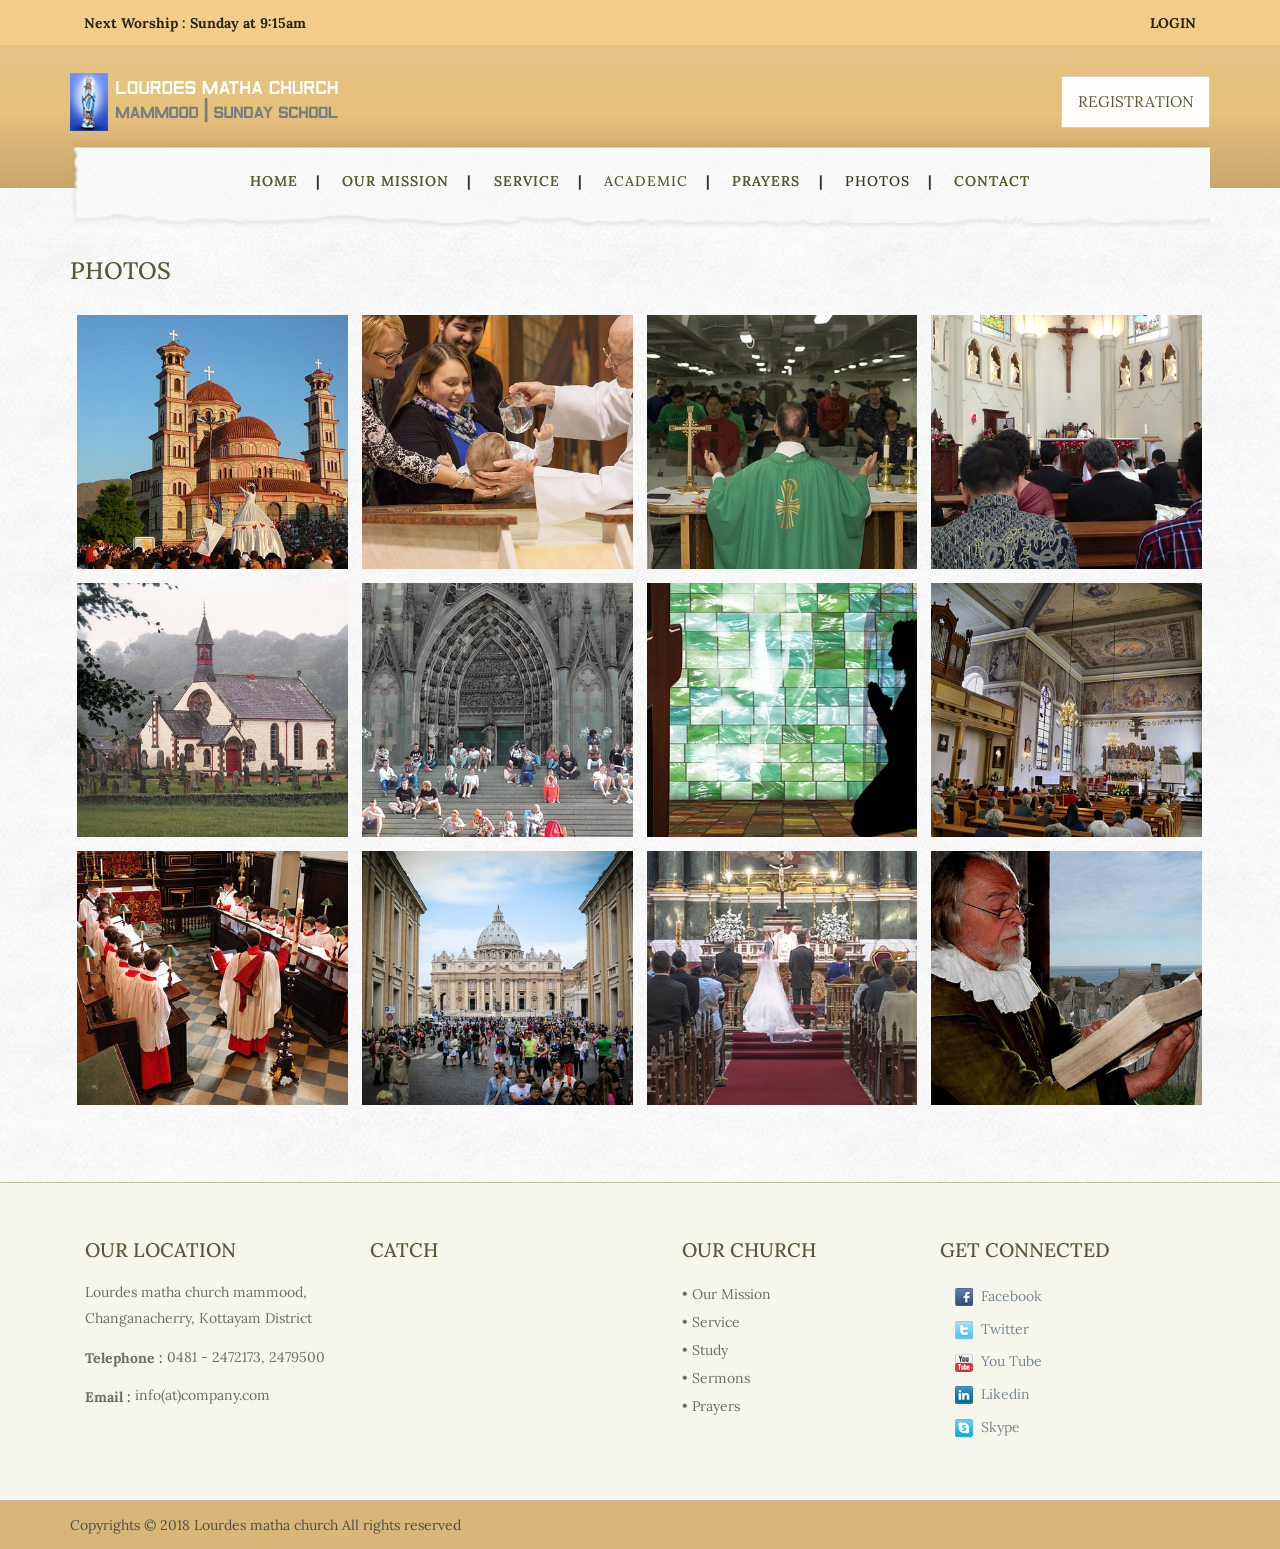
<file: photos.html>
<!--
Author: W3layouts
Author URL: http://w3layouts.com
License: Creative Commons Attribution 3.0 Unported
License URL: http://creativecommons.org/licenses/by/3.0/
-->
<!DOCTYPE HTML>
<html>
<head>
<title>	Lourdes matha church mammood</title>
<link href="css/bootstrap.css" rel="stylesheet" type="text/css" media="all">
<link href="css/style.css" rel="stylesheet" type="text/css" media="all" />
<meta name="viewport" content="width=device-width, initial-scale=1">
<meta http-equiv="Content-Type" content="text/html; charset=utf-8" />
<meta name="keywords" content="HolyChurch Responsive web template, Bootstrap Web Templates, Flat Web Templates, Andriod Compatible web template, 
Smartphone Compatible web template, free webdesigns for Nokia, Samsung, LG, SonyErricsson, Motorola web design" />
<script type="application/x-javascript"> addEventListener("load", function() { setTimeout(hideURLbar, 0); }, false); function hideURLbar(){ window.scrollTo(0,1); } </script>
<link href='http://fonts.googleapis.com/css?family=Lora:400,700' rel='stylesheet' type='text/css'>
<link rel="stylesheet" href="css/flexslider.css" type="text/css" media="screen" />
<script src="js/jquery.min.js"></script>
<link rel="stylesheet" href="css/swipebox.css">
 <!------ Light Box ------>
    <script src="js/jquery.swipebox.min.js"></script> 
    <script type="text/javascript">
		jQuery(function($) {
			$(".swipebox").swipebox();
		});
	</script>
    <!------ Eng Light Box ------>

</head>
<body>
<!-- header -->
	<div class="header">
		<div class="header-top">
			<div class="container">
				<div class="head-left">
					<ul class="number">
						<li><span>Next Worship : Sunday at 9:15am</span></li>					
					</ul>
				</div>
				<div class="head-right">
					<ul class="number">
						
						<li><b><a href="#">LOGIN</a></b></li>
							<div class="clearfix"> </div>						
					</ul>
				</div>
					<div class="clearfix"> </div>
			</div>
		</div>
		<div class="header-bottom">
			<div class="container">
				<div class="logo">
					<a href="index.html"><img src="images/logo.png" class="img-responsive" alt="" /></a>
				</div>
				<div class="bottom-left">
					<a href="register.html">REGISTRATION</a>
				</div>
					<div class="clearfix"> </div>
			</div>
		</div>
						
				<div class="container">
				<div class="head-na">
					<div class="head-nav">
					<span class="menu"> </span>
						<ul class="cl-effect-15">
								<li><a href="index.html" data-hover="HOME">HOME</a></li><label>|</label>
								<li><a href="ourmission.html" data-hover="OUR MISSION">OUR MISSION</a></li><label>|</label>
								<li><a href="services.html" data-hover="SERVICE">SERVICE</a></li><label>|</label>
								<li><a href="study.html" >ACADEMIC</a></li><label>|</label>

								<li><a href="prayer.html" data-hover="PRAYERS">PRAYERS</a></li><label>|</label>
								<li class="active"><a href="photos.html">PHOTOS</a></li><label>|</label>
								<li><a href="contact.html" data-hover="CONTACT">CONTACT</a></li>
									<div class="clearfix"> </div>
							</ul>
					</div>
					<!-- script-for-nav -->
					<script>
						$( "span.menu" ).click(function() {
						  $( ".head-nav ul" ).slideToggle(300, function() {
							// Animation complete.
						  });
						});
					</script>
				<!-- script-for-nav --> 
				</div>
				</div>
				
	</div>
	<!-- header -->
	<!-- photos -->
	<div class="photos">
	<div class="container">
		<h2>photos</h2>
			<div class="portfolio">
					<div id="portfoliolist">
					<div class="portfolio card mix_all  wow bounceIn" data-wow-delay="0.4s" data-cat="card" style="display: inline-block; opacity: 1;">
						<div class="portfolio-wrapper grid_box">		
							 <a href="images/2.jpg" class="swipebox"  title="Image Title"> <img src="images/2.jpg" class="img-responsive" alt=""><span class="zoom-icon"></span> </a>
		                </div>
					</div>				
					<div class="portfolio app mix_all  wow bounceIn" data-wow-delay="0.4s" data-cat="app" style="display: inline-block; opacity: 1;">
						<div class="portfolio-wrapper grid_box">		
							 <a href="images/3.jpg" class="swipebox"  title="Image Title"> <img src="images/3.jpg" class="img-responsive" alt=""><span class="zoom-icon"></span> </a>
		                </div>
					</div>					
					<div class="portfolio icon mix_all  wow bounceIn" data-wow-delay="0.4s" data-cat="icon" style="display: inline-block; opacity: 1;">
						<div class="portfolio-wrapper grid_box">		
							 <a href="images/4.jpg" class="swipebox"  title="Image Title"> <img src="images/4.jpg" class="img-responsive" alt=""><span class="zoom-icon"></span> </a>
		                </div>
					</div>
					<div class="portfolio app mix_all  wow bounceIn" data-wow-delay="0.4s" data-cat="app" style="display: inline-block; opacity: 1;">
						<div class="portfolio-wrapper grid_box">		
							 <a href="images/5.jpg" class="swipebox"  title="Image Title"> <img src="images/5.jpg" class="img-responsive" alt=""><span class="zoom-icon"></span> </a>
		                </div>
					</div>			
					<div class="portfolio card mix_all  wow bounceIn" data-wow-delay="0.4s" data-cat="card" style="display: inline-block; opacity: 1;">
						<div class="portfolio-wrapper grid_box">		
							 <a href="images/6.jpg" class="swipebox"  title="Image Title"> <img src="images/6.jpg" class="img-responsive" alt=""><span class="zoom-icon"></span> </a>
		                </div>
					</div>	
					<div class="portfolio card mix_all  wow bounceIn" data-wow-delay="0.4s" data-cat="card" style="display: inline-block; opacity: 1;">
						<div class="portfolio-wrapper grid_box">		
							 <a href="images/7.jpg" class="swipebox"  title="Image Title"> <img src="images/7.jpg" class="img-responsive" alt=""><span class="zoom-icon"></span> </a>
		                </div>
					</div>	
					<div class="portfolio icon mix_all  wow bounceIn" data-wow-delay="0.4s" data-cat="icon" style="display: inline-block; opacity: 1;">
						<div class="portfolio-wrapper grid_box">		
							 <a href="images/8.jpg" class="swipebox"  title="Image Title"> <img src="images/8.jpg" class="img-responsive" alt=""><span class="zoom-icon"></span> </a>
		                </div>
						</div>
						<div class="portfolio logos mix_all wow bounceIn" data-wow-delay="0.4s" data-cat="logos" style="display: inline-block; opacity: 1;">
						<div class="portfolio-wrapper grid_box">		
							 <a href="images/9.jpg" class="swipebox"  title="Image Title"> <img src="images/9.jpg" class="img-responsive" alt=""><span class="zoom-icon"></span> </a>
		                </div>
					</div>
					<div class="portfolio icon mix_all  wow bounceIn" data-wow-delay="0.4s" data-cat="icon" style="display: inline-block; opacity: 1;">
						<div class="portfolio-wrapper grid_box">		
							 <a href="images/10.jpg" class="swipebox"  title="Image Title"> <img src="images/10.jpg" class="img-responsive" alt=""><span class="zoom-icon"></span> </a>
		                </div>
						</div>
						<div class="portfolio icon mix_all  wow bounceIn" data-wow-delay="0.4s" data-cat="icon" style="display: inline-block; opacity: 1;">
						<div class="portfolio-wrapper grid_box">		
							 <a href="images/11.jpg" class="swipebox"  title="Image Title"> <img src="images/11.jpg" class="img-responsive" alt=""><span class="zoom-icon"></span> </a>
		                </div>
						</div>
						<div class="portfolio icon mix_all  wow bounceIn" data-wow-delay="0.4s" data-cat="icon" style="display: inline-block; opacity: 1;">
						<div class="portfolio-wrapper grid_box">		
							 <a href="images/12.jpg" class="swipebox"  title="Image Title"> <img src="images/12.jpg" class="img-responsive" alt=""><span class="zoom-icon"></span> </a>
		                </div>
						</div>
						<div class="portfolio icon mix_all  wow bounceIn" data-wow-delay="0.4s" data-cat="icon" style="display: inline-block; opacity: 1;">
						<div class="portfolio-wrapper grid_box">		
							 <a href="images/13.jpg" class="swipebox"  title="Image Title"> <img src="images/13.jpg" class="img-responsive" alt=""><span class="zoom-icon"></span> </a>
		                </div>
						</div>
				<div class="clearfix"></div>					
				</div>
		  <div class="clearfix"></div>
			</div>

	

		</div>
	</div>
	<!-- sermons -->
				
	<!-- footer -->
	<div class="footer">
	<div class="container">
		<div class="col-md-3 loc">
			<h3>Our Location</h3>
			<p>Lourdes matha church
			mammood,
			Changanacherry, Kottayam District</p>
			<p><span>Telephone :</span> 0481 - 2472173, 2479500</p>
			<span>Email : </span><a href="mailto:example@gmail.com">info(at)company.com</a>
		</div>
		<div class="col-md-3 ma">
		<h3>Catch</h3>
			<iframe src="https://www.google.com/maps/embed?pb=!1m18!1m12!1m3!1d3935.328279249145!2d76.60939071483068!3d9.480148784369732!2m3!1f0!2f0!3f0!3m2!1i1024!2i768!4f13.1!3m3!1m2!1s0x3b062f914d4a88fd%3A0x1cf41f15427a54c6!2sLourdes+Matha+Church!5e0!3m2!1sen!2sin!4v1537955655519" width="100%" height="150" frameborder="0" style="border:0"></iframe>
		</div>
		<div class="col-md-3 or">
			<h3>Our Church</h3>
			<li><a href="ourmission.html">• Our Mission</a></li>
			<li><a href="services.html">• Service</a></li>
			<li><a href="study.html">• Study</a></li>
			<li><a href="404.html">• Sermons</a></li>
			<li><a href="prayer.html">• Prayers</a></li>
		</div>
		<div class="col-md-3 con">
			<h3>Get Connected</h3>
			<ul class="social">
						<li><a href="#"><i class="fb"> </i>Facebook</a></li>
						<li><a href="#"><i class="twt"> </i>Twitter</a></li>
						<li><a href="#"><i class="yout"> </i>You Tube</a></li>
						<li><a href="#"><i class="lik"> </i>Likedin</a></li>
						<li><a href="#"><i class="skyp"> </i>Skype</a></li>						
							<div class="clearfix"> </div>						
					</ul>
		</div>
		<div class="clearfix"> </div>
	</div>
	</div>
	<div class="footer-bottom">
	<div class="container">
		<p>Copyrights © 2018 Lourdes matha church All rights reserved</p>
	</div>
	</div>
	
	<!-- footer -->
</body>
</html>
</file>
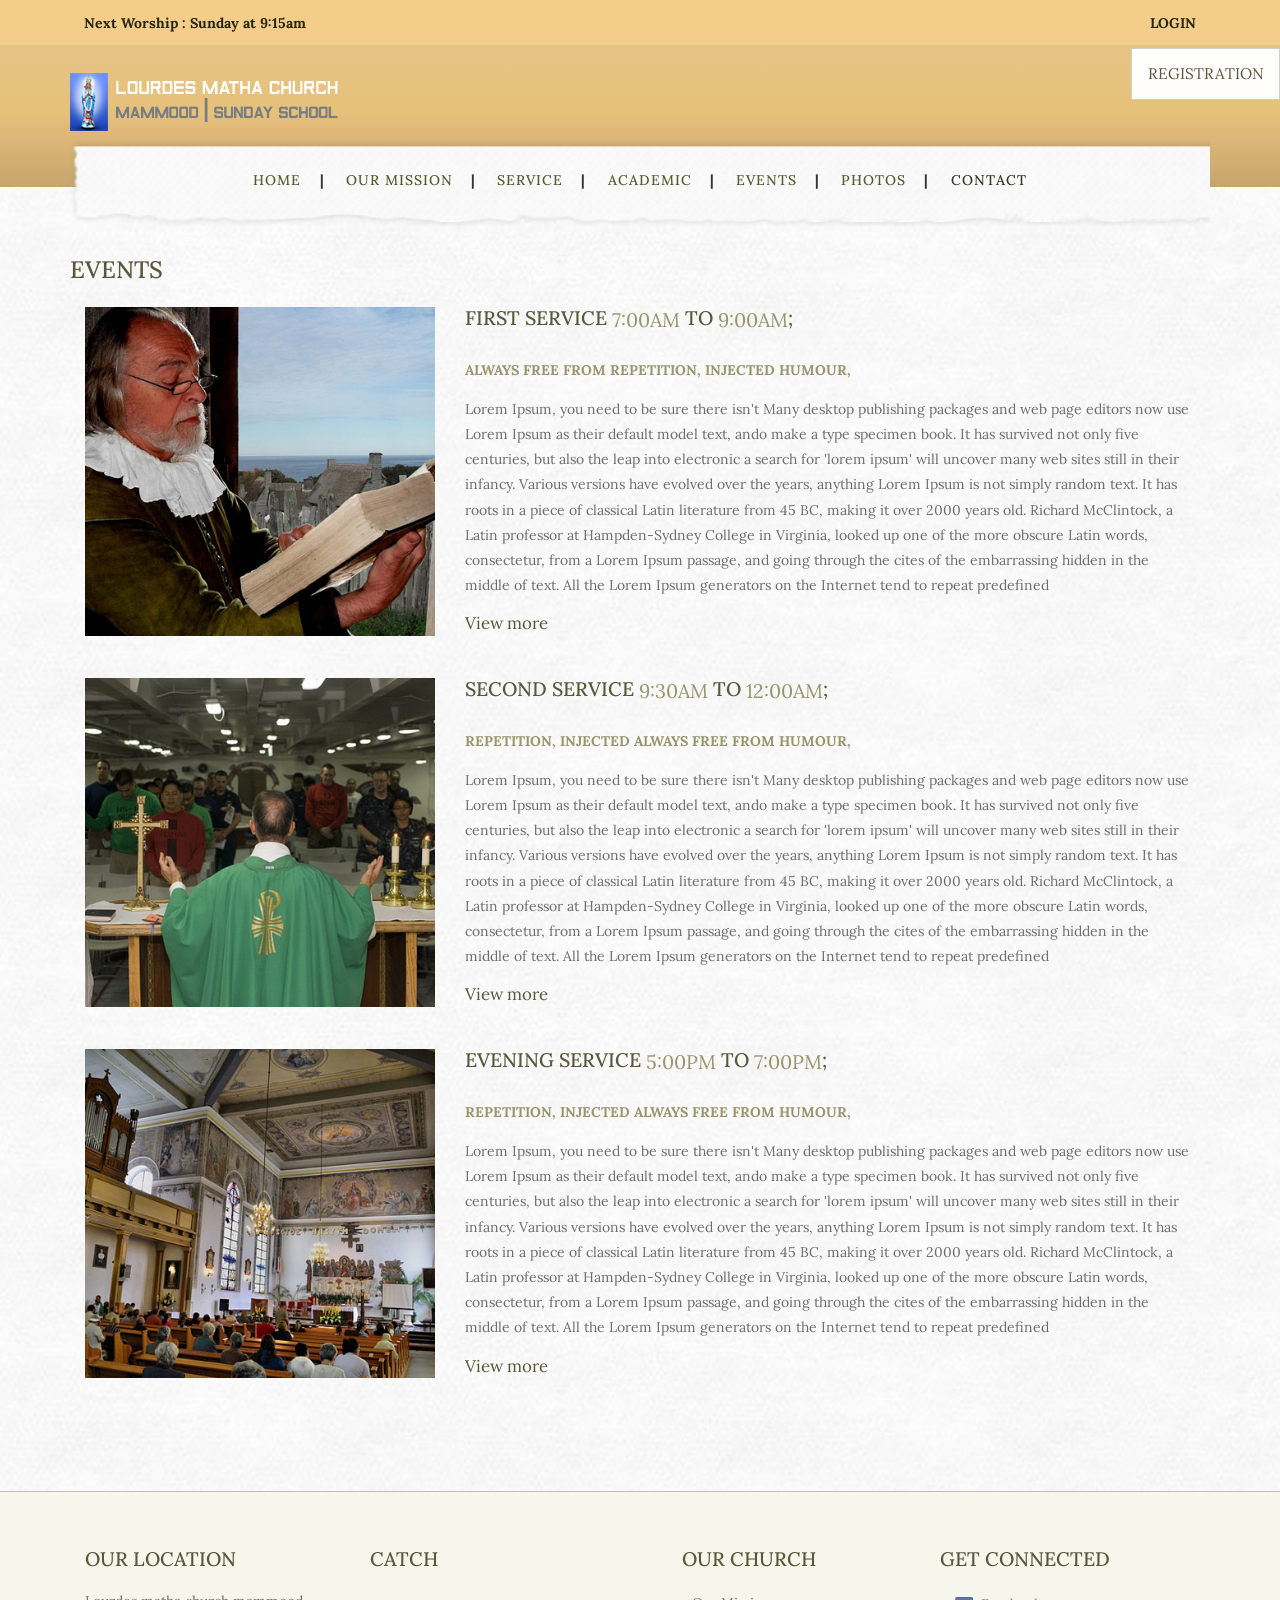
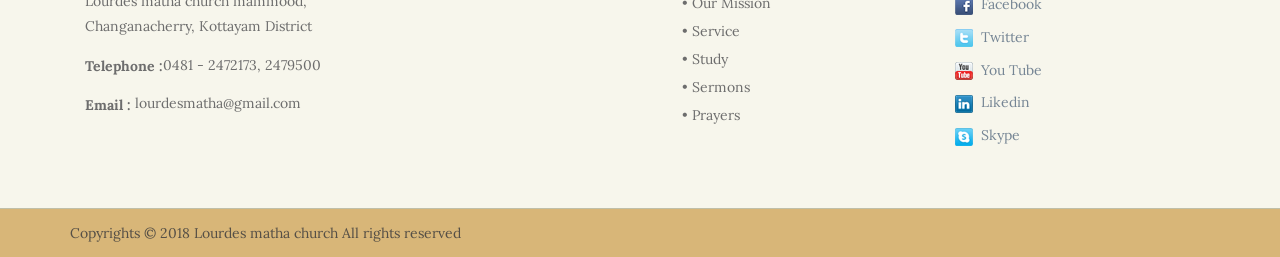
<file: prayer.html>
<!--
Author: W3layouts
Author URL: http://w3layouts.com
License: Creative Commons Attribution 3.0 Unported
License URL: http://creativecommons.org/licenses/by/3.0/
-->
<!DOCTYPE HTML>
<html>
<head>
<title>	Lourdes matha church mammood </title>
<link href="css/bootstrap.css" rel="stylesheet" type="text/css" media="all">
<link href="css/style.css" rel="stylesheet" type="text/css" media="all" />
<meta name="viewport" content="width=device-width, initial-scale=1">
<meta http-equiv="Content-Type" content="text/html; charset=utf-8" />
<meta name="keywords" content="HolyChurch Responsive web template, Bootstrap Web Templates, Flat Web Templates, Andriod Compatible web template, 
Smartphone Compatible web template, free webdesigns for Nokia, Samsung, LG, SonyErricsson, Motorola web design" />
<script type="application/x-javascript"> addEventListener("load", function() { setTimeout(hideURLbar, 0); }, false); function hideURLbar(){ window.scrollTo(0,1); } </script>
<link href='http://fonts.googleapis.com/css?family=Lora:400,700' rel='stylesheet' type='text/css'>
<link rel="stylesheet" href="css/flexslider.css" type="text/css" media="screen" />
<script src="js/jquery.min.js"></script>
</head>
<body>
<!-- header -->
	<div class="header">
		<div class="header-top">
			<div class="container">
				<div class="head-left">
					<ul class="number">
						<li><span>Next Worship : Sunday at 9:15am</span></li>					
					</ul>
				</div>
				<div class="head-right">
					<ul class="number">
						
						<li><b><a href="#">LOGIN</a></b></li>
							<div class="clearfix"> </div>						
					</ul>
				</div>
					<div class="clearfix"> </div>
			</div>
		</div>
		<div class="bottom-left">
					<a href="register.html">REGISTRATION</a>
				</div>
		<div class="header-bottom">
			<div class="container">
				<div class="logo">
					<a href="index.html"><img src="images/logo.png" class="img-responsive" alt="" /></a>
				</div>
					<div class="clearfix"> </div>
			</div>
		</div>	
				<div class="container">
				<div class="head-na">
					<div class="head-nav">
					<span class="menu"> </span>
						<ul class="cl-effect-15">
								<li><a href="index.html" >HOME</a></li><label>|</label>
								<li><a href="ourmission.html" >OUR MISSION</a></li><label>|</label>
								<li><a href="services.html" >SERVICE</a></li><label>|</label>
								<li><a href="study.html" >ACADEMIC</a></li><label>|</label>
								<li><a href="prayer.html" >EVENTS</a></li><label>|</label>
								<li><a href="photos.html" >PHOTOS</a></li><label>|</label>
								<li class="active"><a href="contact.html">CONTACT</a></li>
									<div class="clearfix"> </div>
							</ul>
					</div>
					<!-- script-for-nav -->
					<script>
						$( "span.menu" ).click(function() {
						  $( ".head-nav ul" ).slideToggle(300, function() {
							// Animation complete.
						  });
						});
					</script>
				<!-- script-for-nav --> 
				</div>
				</div>
				
	</div>
	<!-- header -->
	<!-- prayer -->
	<div class="prayer">
		<div class="container">
			<h2>EVENTS</h2>
			<div class="prayer-top">
				<div class="col-md-4 prayer-left">
					<img src="images/13.jpg" class="img-responsive" alt="" />
				</div>
				<div class="col-md-8 prayer-right">
					<h3>first service<span> 7:00am </span>to<span> 9:00am</span>;</h3>
					<h6>always free from repetition, injected humour,</h6>
					<p>Lorem Ipsum, you need to be sure there isn't Many desktop publishing packages and web page editors now use Lorem Ipsum as their default model text, ando make a type specimen book. It has survived not only five centuries, but also the leap into electronic  a search for 'lorem ipsum' will uncover many web sites still in their infancy. Various versions have evolved over the years, anything Lorem Ipsum is not simply random text. It has roots in a piece of classical Latin literature from 45 BC, making it over 2000 years old. Richard McClintock, a Latin professor at Hampden-Sydney College in Virginia, looked up one of the more obscure Latin words, consectetur, from a Lorem Ipsum passage, and going through the cites of the embarrassing hidden in the middle of text. All the Lorem Ipsum generators on the Internet tend to repeat predefined</p>
					<a href="single.html" class="vie">View more</a>
				</div>
				<div class="clearfix"> </div>
			</div>
			<div class="prayer-top">
				<div class="col-md-4 prayer-left">
					<img src="images/4.jpg" class="img-responsive" alt="" />
				</div>
				<div class="col-md-8 prayer-right">
					<h3>second service<span> 9:30am </span>to<span> 12:00am</span>;</h3>
					<h6>repetition, injected always free from  humour,</h6>
					<p>Lorem Ipsum, you need to be sure there isn't Many desktop publishing packages and web page editors now use Lorem Ipsum as their default model text, ando make a type specimen book. It has survived not only five centuries, but also the leap into electronic  a search for 'lorem ipsum' will uncover many web sites still in their infancy. Various versions have evolved over the years, anything Lorem Ipsum is not simply random text. It has roots in a piece of classical Latin literature from 45 BC, making it over 2000 years old. Richard McClintock, a Latin professor at Hampden-Sydney College in Virginia, looked up one of the more obscure Latin words, consectetur, from a Lorem Ipsum passage, and going through the cites of the embarrassing hidden in the middle of text. All the Lorem Ipsum generators on the Internet tend to repeat predefined</p>
					<a href="single.html" class="vie">View more</a>
				</div>
				<div class="clearfix"> </div>
			</div>
			<div class="prayer-top">
				<div class="col-md-4 prayer-left">
					<img src="images/9.jpg" class="img-responsive" alt="" />
				</div>
				<div class="col-md-8 prayer-right">
					<h3>evening service<span> 5:00pm </span>to<span> 7:00pm</span>;</h3>
					<h6>repetition, injected always free from  humour,</h6>
					<p>Lorem Ipsum, you need to be sure there isn't Many desktop publishing packages and web page editors now use Lorem Ipsum as their default model text, ando make a type specimen book. It has survived not only five centuries, but also the leap into electronic  a search for 'lorem ipsum' will uncover many web sites still in their infancy. Various versions have evolved over the years, anything Lorem Ipsum is not simply random text. It has roots in a piece of classical Latin literature from 45 BC, making it over 2000 years old. Richard McClintock, a Latin professor at Hampden-Sydney College in Virginia, looked up one of the more obscure Latin words, consectetur, from a Lorem Ipsum passage, and going through the cites of the embarrassing hidden in the middle of text. All the Lorem Ipsum generators on the Internet tend to repeat predefined</p>
					<a href="single.html" class="vie">View more</a>
				</div>
				<div class="clearfix"> </div>
			</div>
		</div>
	</div>
	<!-- prayer -->
				
	<!-- footer -->
	<div class="footer">
	<div class="container">
		<div class="col-md-3 loc">
			<h3>Our Location</h3>
			<p>Lourdes matha church
			mammood,
			Changanacherry, Kottayam District</p>
			<p><span>Telephone :</span>0481 - 2472173, 2479500</p>
			<span>Email : </span><a href="mailto:example@gmail.com">lourdesmatha@gmail.com</a>
		</div>
		<div class="col-md-3 ma">
		<h3>Catch</h3>
			<iframe src="https://www.google.com/maps/embed?pb=!1m18!1m12!1m3!1d12947831.742778081!2d-95.665!3d37.599999999999994!2m3!1f0!2f0!3f0!3m2!1i1024!2i768!4f13.1!3m3!1m2!1s0x54eab584e432360b%3A0x1c3bb99243deb742!2sUnited+States!5e0!3m2!1sen!2sin!4v1427784587281" width="100%" height="150" frameborder="0" style="border:0"></iframe>
		</div>
		<div class="col-md-3 or">
			<h3>Our Church</h3>
			<li><a href="ourmission.html">• Our Mission</a></li>
			<li><a href="services.html">• Service</a></li>
			<li><a href="study.html">• Study</a></li>
			<li><a href="404.html">• Sermons</a></li>
			<li><a href="prayer.html">• Prayers</a></li>
		</div>
		<div class="col-md-3 con">
			<h3>Get Connected</h3>
			<ul class="social">
						<li><a href="#"><i class="fb"> </i>Facebook</a></li>
						<li><a href="#"><i class="twt"> </i>Twitter</a></li>
						<li><a href="#"><i class="yout"> </i>You Tube</a></li>
						<li><a href="#"><i class="lik"> </i>Likedin</a></li>
						<li><a href="#"><i class="skyp"> </i>Skype</a></li>						
							<div class="clearfix"> </div>						
					</ul>
		</div>
		<div class="clearfix"> </div>
	</div>
	</div>
	<div class="footer-bottom">
	<div class="container">
		<p>Copyrights © 2018 Lourdes matha church All rights reserved <a href="http://w3layouts.com/"></a></p>
	</div>
	</div>
	
	<!-- footer -->
</body>
</html>
</file>
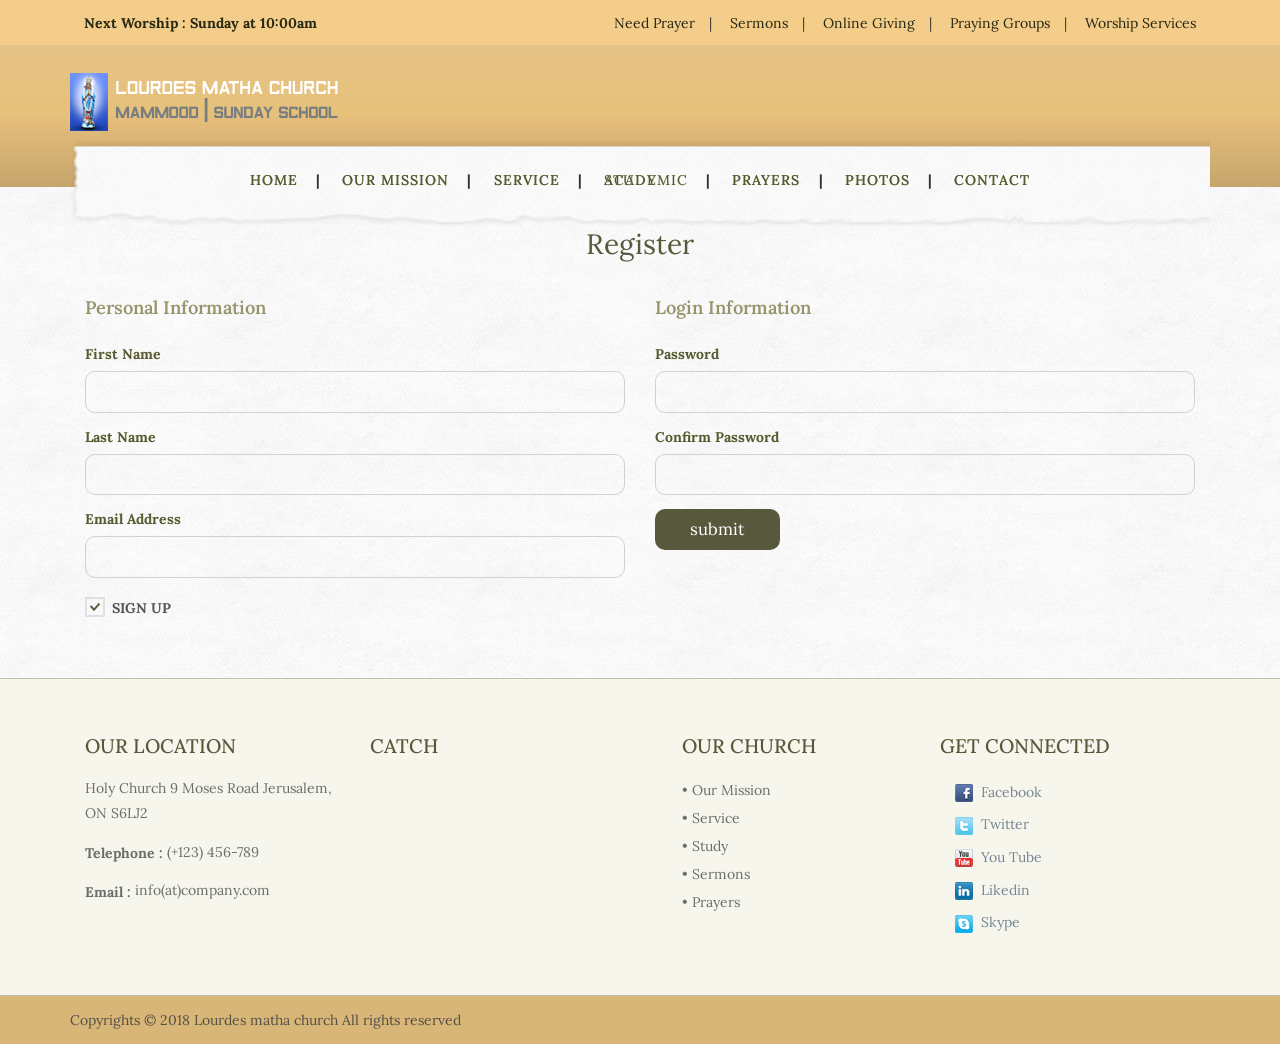
<file: register.html>
<!--
Author: W3layouts
Author URL: http://w3layouts.com
License: Creative Commons Attribution 3.0 Unported
License URL: http://creativecommons.org/licenses/by/3.0/
-->
<!DOCTYPE HTML>
<html>
<head>
<title>	Lourdes matha church mammood</title>
<link href="css/bootstrap.css" rel="stylesheet" type="text/css" media="all">
<link href="css/style.css" rel="stylesheet" type="text/css" media="all" />
<meta name="viewport" content="width=device-width, initial-scale=1">
<meta http-equiv="Content-Type" content="text/html; charset=utf-8" />
<meta name="keywords" content="HolyChurch Responsive web template, Bootstrap Web Templates, Flat Web Templates, Andriod Compatible web template, 
Smartphone Compatible web template, free webdesigns for Nokia, Samsung, LG, SonyErricsson, Motorola web design" />
<script type="application/x-javascript"> addEventListener("load", function() { setTimeout(hideURLbar, 0); }, false); function hideURLbar(){ window.scrollTo(0,1); } </script>
<link href='http://fonts.googleapis.com/css?family=Lora:400,700' rel='stylesheet' type='text/css'>
<link rel="stylesheet" href="css/flexslider.css" type="text/css" media="screen" />
<script src="js/jquery.min.js"></script>
</head>
<body>
<!-- header -->
	<div class="header">
		<div class="header-top">
			<div class="container">
				<div class="head-left">
					<ul class="number">
						<li><span>Next Worship : Sunday at 10:00am</span></li>					
					</ul>
				</div>
				<div class="head-right">
					<ul class="number">
						<li><a href="#">Need Prayer </a></li>|
						<li><a href="#"> Sermons </a></li>|
						<li><a href="#">Online Giving </a></li>|
						<li><a href="#">Praying Groups</a></li>|
						<li><a href="#">Worship Services</a></li>
							<div class="clearfix"> </div>						
					</ul>
				</div>
					<div class="clearfix"> </div>
			</div>
		</div>
		<div class="header-bottom">
			<div class="container">
				<div class="logo">
					<a href="index.html"><img src="images/logo.png" class="img-responsive" alt="" /></a>
				</div>
				<div class="bottom-left">
					
				</div>
					<div class="clearfix"> </div>
			</div>
		</div>
				<div class="container">
				<div class="head-na">
					<div class="head-nav">
					<span class="menu"> </span>
						<ul class="cl-effect-15">
								<li><a href="index.html" data-hover="HOME">HOME</a></li><label>|</label>
								<li><a href="ourmission.html" data-hover="OUR MISSION">OUR MISSION</a></li><label>|</label>
								<li><a href="services.html" data-hover="SERVICE">SERVICE</a></li><label>|</label>
								<li><a href="study.html" data-hover="STUDY">ACADEMIC</a></li><label>|</label>
							
								<li><a href="prayer.html" data-hover="PRAYERS">PRAYERS</a></li><label>|</label>
								<li><a href="photos.html" data-hover="PHOTOS">PHOTOS</a></li><label>|</label>
								<li><a href="contact.html" data-hover="CONTACT">CONTACT</a></li>
									<div class="clearfix"> </div>
							</ul>
					</div>
					<!-- script-for-nav -->
					<script>
						$( "span.menu" ).click(function() {
						  $( ".head-nav ul" ).slideToggle(300, function() {
							// Animation complete.
						  });
						});
					</script>
				<!-- script-for-nav --> 
				</div>
				</div>
				
	</div>
	<!-- header -->
<!---->
				<div class="register">
				<div class="container">
				<h2>Register</h2>
		 
				 <div class="col-md-6  register-top-grid">
					<h3>Personal Information</h3>
					<form>
					<div>
						<span>First Name</span>
						<input type="text"> 
					</div>
					<div>
						<span>Last Name</span>
						<input type="text"> 
					 </div>
					 <div>
						 <span>Email Address</span>
						 <input type="text"> 
					</div>
					   <a class="news-letter" href="#">
						 <label class="checkbox"><input type="checkbox" name="checkbox" checked=""><i> </i>Sign Up</label>
					   </a>
					   </form>
					 </div>
				     <div class=" col-md-6  register-bottom-grid">
						    <h3>Login Information</h3>
							<form>
								<div>
									<span>Password</span>
									<input type="text">
								</div>
								<div>
									<span>Confirm Password</span>
									<input type="text">
								</div>
								<div class="register-but">
									<input type="submit" value="submit">
								</div>
							</form>
						</div>
				<div class="clearfix"> </div>
			</div>	
</div>			
				<!-- footer -->
	<div class="footer">
	<div class="container">
		<div class="col-md-3 loc">
			<h3>Our Location</h3>
			<p>Holy Church
			9 Moses Road
			Jerusalem, ON S6LJ2</p>
			<p><span>Telephone :</span> (+123) 456-789</p>
			<span>Email : </span><a href="mailto:example@gmail.com">info(at)company.com</a>
		</div>
		<div class="col-md-3 ma">
		<h3>Catch</h3>
			<iframe src="https://www.google.com/maps/embed?pb=!1m18!1m12!1m3!1d12947831.742778081!2d-95.665!3d37.599999999999994!2m3!1f0!2f0!3f0!3m2!1i1024!2i768!4f13.1!3m3!1m2!1s0x54eab584e432360b%3A0x1c3bb99243deb742!2sUnited+States!5e0!3m2!1sen!2sin!4v1427784587281" width="100%" height="150" frameborder="0" style="border:0"></iframe>
		</div>
		<div class="col-md-3 or">
			<h3>Our Church</h3>
			<li><a href="ourmission.html">• Our Mission</a></li>
			<li><a href="services.html">• Service</a></li>
			<li><a href="study.html">• Study</a></li>
			<li><a href="404.html">• Sermons</a></li>
			<li><a href="prayer.html">• Prayers</a></li>
		</div>
		<div class="col-md-3 con">
			<h3>Get Connected</h3>
			<ul class="social">
						<li><a href="#"><i class="fb"> </i>Facebook</a></li>
						<li><a href="#"><i class="twt"> </i>Twitter</a></li>
						<li><a href="#"><i class="yout"> </i>You Tube</a></li>
						<li><a href="#"><i class="lik"> </i>Likedin</a></li>
						<li><a href="#"><i class="skyp"> </i>Skype</a></li>						
							<div class="clearfix"> </div>						
					</ul>
		</div>
		<div class="clearfix"> </div>
	</div>
	</div>
	<div class="footer-bottom">
	<div class="container">
		<p>Copyrights © 2018 Lourdes matha church All rights reserved </p>
	</div>
	</div>
	
	<!-- footer -->
</body>
</html>
</file>
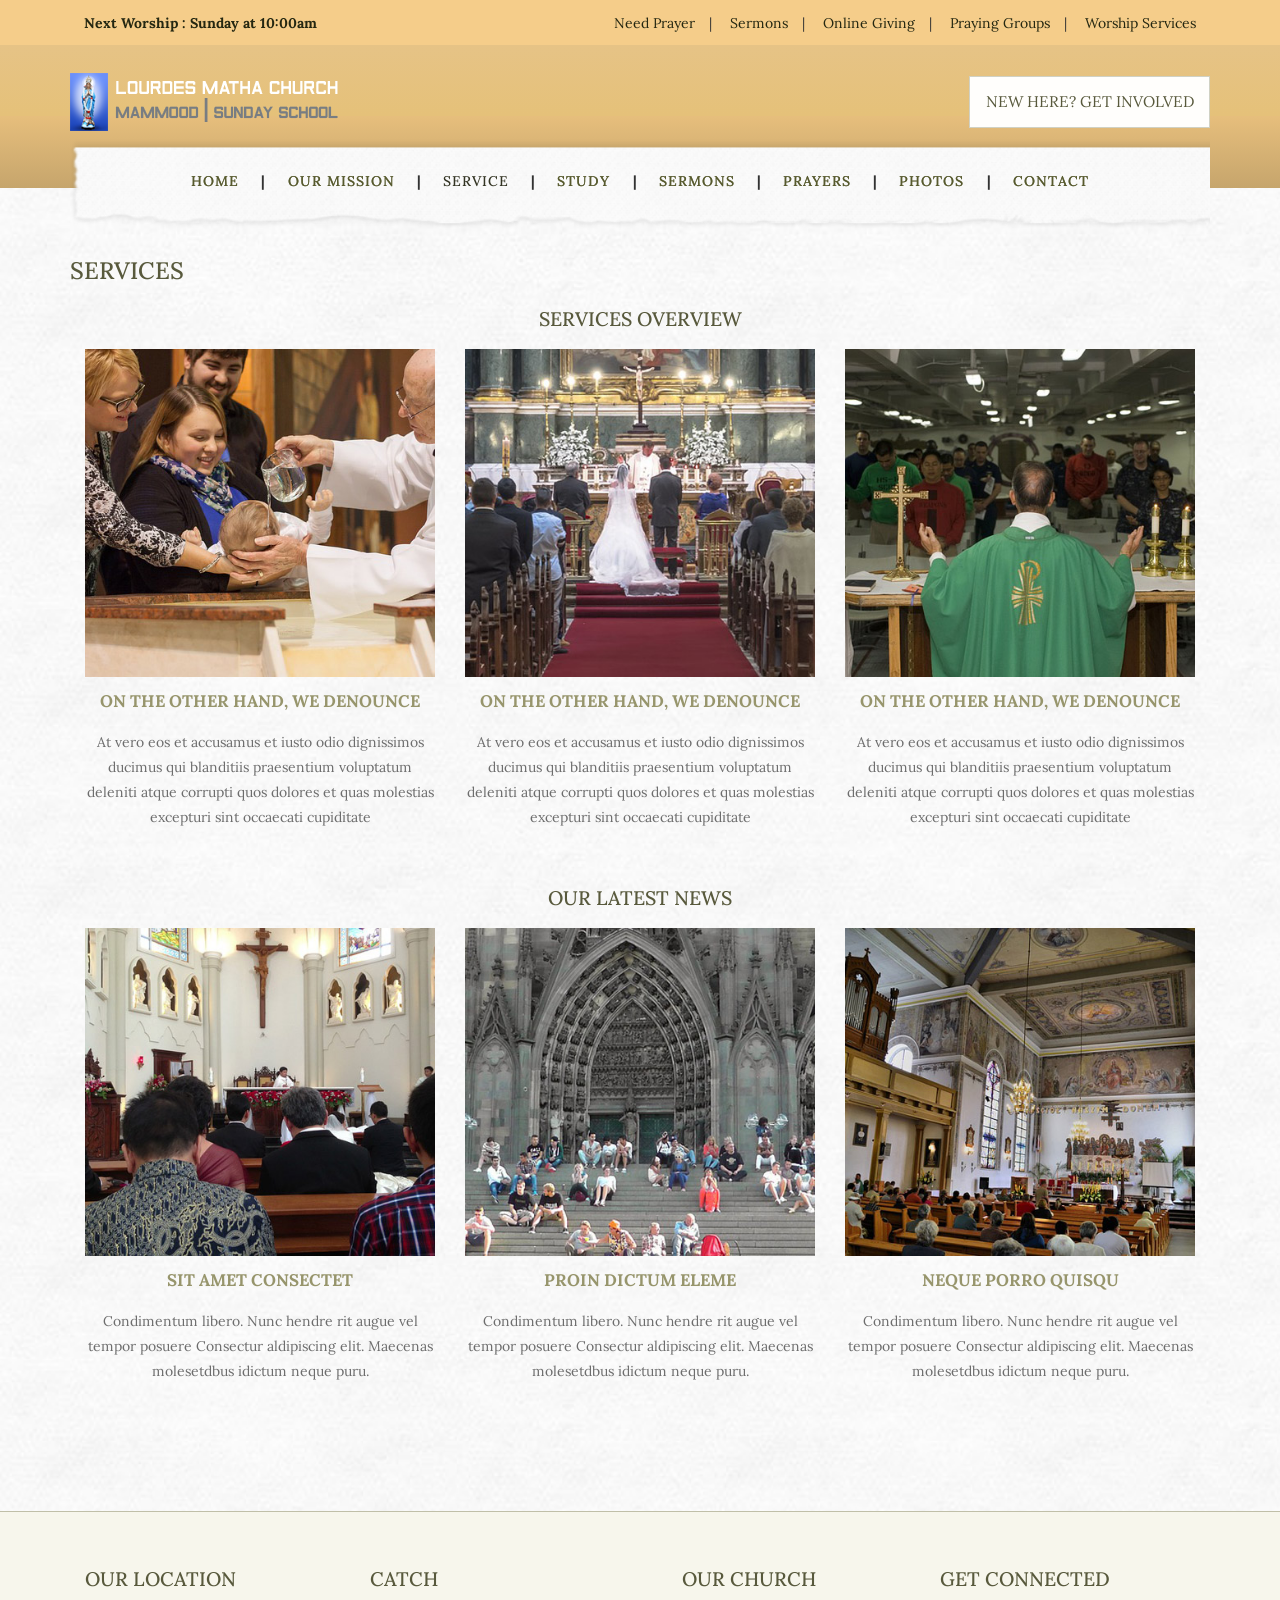
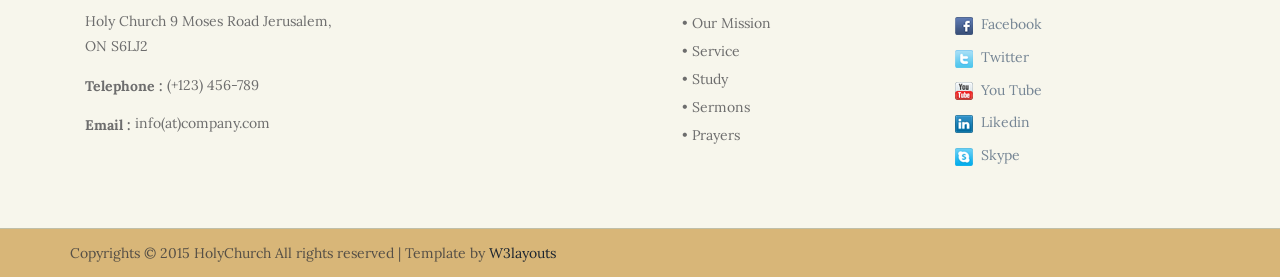
<file: services.html>
<!--
Author: W3layouts
Author URL: http://w3layouts.com
License: Creative Commons Attribution 3.0 Unported
License URL: http://creativecommons.org/licenses/by/3.0/
-->
<!DOCTYPE HTML>
<html>
<head>
<title>	Holy Church a Religious Category Flat Bootstarp Responsive Website Template | Services :: w3layouts</title>
<link href="css/bootstrap.css" rel="stylesheet" type="text/css" media="all">
<link href="css/style.css" rel="stylesheet" type="text/css" media="all" />
<meta name="viewport" content="width=device-width, initial-scale=1">
<meta http-equiv="Content-Type" content="text/html; charset=utf-8" />
<meta name="keywords" content="HolyChurch Responsive web template, Bootstrap Web Templates, Flat Web Templates, Andriod Compatible web template, 
Smartphone Compatible web template, free webdesigns for Nokia, Samsung, LG, SonyErricsson, Motorola web design" />
<script type="application/x-javascript"> addEventListener("load", function() { setTimeout(hideURLbar, 0); }, false); function hideURLbar(){ window.scrollTo(0,1); } </script>
<link href='http://fonts.googleapis.com/css?family=Lora:400,700' rel='stylesheet' type='text/css'>
<link rel="stylesheet" href="css/flexslider.css" type="text/css" media="screen" />
<script src="js/jquery.min.js"></script>
</head>
<body>
<!-- header -->
	<div class="header">
		<div class="header-top">
			<div class="container">
				<div class="head-left">
					<ul class="number">
						<li><span>Next Worship : Sunday at 10:00am</span></li>					
					</ul>
				</div>
				<div class="head-right">
					<ul class="number">
						<li><a href="#">Need Prayer </a></li>|
						<li><a href="#"> Sermons </a></li>|
						<li><a href="#">Online Giving </a></li>|
						<li><a href="#">Praying Groups</a></li>|
						<li><a href="#">Worship Services</a></li>
							<div class="clearfix"> </div>						
					</ul>
				</div>
					<div class="clearfix"> </div>
			</div>
		</div>
		<div class="header-bottom">
			<div class="container">
				<div class="logo">
					<a href="index.html"><img src="images/logo.png" class="img-responsive" alt="" /></a>
				</div>
				<div class="bottom-left">
					<a href="register.html">NEW HERE? GET INVOLVED</a>
				</div>
					<div class="clearfix"> </div>
			</div>
		</div>
						
				<div class="container">
				<div class="head-na">
					<div class="head-nav">
					<span class="menu"> </span>
						<ul class="cl-effect-15">
								<li><a href="index.html" data-hover="HOME">HOME</a></li> <label>|</label>
								<li><a href="ourmission.html" data-hover="OUR MISSION">OUR MISSION</a></li> <label>|</label>
								<li class="active"><a href="services.html">SERVICE</a></li> <label>|</label>
								<li><a href="study.html" data-hover="STUDY">STUDY</a></li> <label>|</label>
								<li><a href="404.html" data-hover="SERMONS">SERMONS</a></li> <label>|</label>
								<li><a href="prayer.html" data-hover="PRAYERS">PRAYERS</a></li> <label>|</label>
								<li><a href="photos.html" data-hover="PHOTOS">PHOTOS</a></li> <label>|</label>
								<li><a href="contact.html" data-hover="CONTACT">CONTACT</a></li>
									<div class="clearfix"> </div>
							</ul>
					</div>
					<!-- script-for-nav -->
					<script>
						$( "span.menu" ).click(function() {
						  $( ".head-nav ul" ).slideToggle(300, function() {
							// Animation complete.
						  });
						});
					</script>
				<!-- script-for-nav --> 
				</div>
				</div>
				
	</div>
	<!-- header -->
	<!-- services -->
	<div class="service">
	<div class="container">
		<h2>services</h2>
			<div class="content text-center">
<div class="services_overview">
       		<h3>Services Overview</h3>
       		<div class="col-md-4 service_grid">
			<div class="view view-tenth">
							  <a href="single.html">
							   <div class="inner_content clearfix">
								<div class="product_image">
									<img src="images/3.jpg" class="img-responsive" alt=""/>
									<div class="mask" >
									<h4>Hand made design</h4>
										<p>Proin gravida nibh vel velit auctor aliquet. Aenean sollicitudin, lorem quis bibendum auctor, nisi elit consequat ipsum, nec sagittis sem nibh id elit. Proin gravida nibh vel velit auctor aliquet. Aenean sollicitudin</p>
										<h5>Continue reading...</h5>

									</div>
									</div>
								 </div>
								</a> 
						   </div>
       			<h4>On the other hand, we denounce</h4>
       			<p>At vero eos et accusamus et iusto odio dignissimos ducimus qui blanditiis praesentium voluptatum deleniti atque corrupti quos dolores et quas molestias excepturi sint occaecati cupiditate</p>
       		  
       		</div>
       		<div class="col-md-4 service_grid">
				<div class="view view-tenth">
							  <a href="single.html">
							   <div class="inner_content clearfix">
								<div class="product_image">
									<img src="images/12.jpg" class="img-responsive" alt=""/>
									<div class="mask" >
									<h4>Hand made design</h4>
										<p>Proin gravida nibh vel velit auctor aliquet. Aenean sollicitudin, lorem quis bibendum auctor, nisi elit consequat ipsum, nec sagittis sem nibh id elit. Proin gravida nibh vel velit auctor aliquet. Aenean sollicitudin</p>
										<h5>Continue reading...</h5>

									</div>
									</div>
								 </div>
								</a> 
						   </div>
       			<h4>On the other hand, we denounce</h4>
       			<p>At vero eos et accusamus et iusto odio dignissimos ducimus qui blanditiis praesentium voluptatum deleniti atque corrupti quos dolores et quas molestias excepturi sint occaecati cupiditate</p>
       		    
       		</div>
       		<div class="col-md-4 service_grid span_55">
				<div class="view view-tenth">
							  <a href="single.html">
							   <div class="inner_content clearfix">
								<div class="product_image">
									<img src="images/4.jpg" class="img-responsive" alt=""/>
									<div class="mask" >
									<h4>Hand made design</h4>
										<p>Proin gravida nibh vel velit auctor aliquet. Aenean sollicitudin, lorem quis bibendum auctor, nisi elit consequat ipsum, nec sagittis sem nibh id elit. Proin gravida nibh vel velit auctor aliquet. Aenean sollicitudin</p>
										<h5>Continue reading...</h5>

									</div>
									</div>
								 </div>
								</a> 
						   </div>
       			<h4>On the other hand, we denounce</h4>
       			<p>At vero eos et accusamus et iusto odio dignissimos ducimus qui blanditiis praesentium voluptatum deleniti atque corrupti quos dolores et quas molestias excepturi sint occaecati cupiditate</p>
     
       		</div>
			<div class="clearfix"></div>
       </div> 	
	   <div class="latest-news">
				<div class="row">
					<header>
						<h3>Our latest news</h3>
					</header>
				</div>
					<div class="col-md-4 grid_7">
						<div class="element">
							<div class="view view-tenth">
							  <a href="single.html">
							   <div class="inner_content clearfix">
								<div class="product_image">
									<img src="images/5.jpg" class="img-responsive" alt=""/>
									<div class="mask" >
									<h4>Hand made design</h4>
										<p>Proin gravida nibh vel velit auctor aliquet. Aenean sollicitudin, lorem quis bibendum auctor, nisi elit consequat ipsum, nec sagittis sem nibh id elit. Proin gravida nibh vel velit auctor aliquet. Aenean sollicitudin</p>
										<h5>Continue reading...</h5>

									</div>
									</div>
								 </div>
								</a> 
						   </div>
							<h4>Sit amet consectet</h4>
							<p>Condimentum libero. Nunc hendre rit augue vel tempor posuere Consectur aldipiscing elit. Maecenas molesetdbus idictum neque puru. </p>
						</div>
					</div>
					<div class="col-md-4 grid_7">
						<div class="element">
							<div class="view view-tenth">
							  <a href="single.html">
							   <div class="inner_content clearfix">
								<div class="product_image">
									<img src="images/7.jpg" class="img-responsive" alt=""/>
									<div class="mask" >
									<h4>Hand made design</h4>
										<p>Proin gravida nibh vel velit auctor aliquet. Aenean sollicitudin, lorem quis bibendum auctor, nisi elit consequat ipsum, nec sagittis sem nibh id elit. Proin gravida nibh vel velit auctor aliquet. Aenean sollicitudin</p>
										<h5>Continue reading...</h5>

									</div>
									</div>
								 </div>
								</a> 
						   </div>
							<h4>Proin dictum eleme</h4>
							<p>Condimentum libero. Nunc hendre rit augue vel tempor posuere Consectur aldipiscing elit. Maecenas molesetdbus idictum neque puru. </p>
						</div>
					</div>
					<div class="col-md-4 grid_7">
						<div class="element">
							<div class="view view-tenth">
							  <a href="single.html">
							   <div class="inner_content clearfix">
								<div class="product_image">
									<img src="images/9.jpg" class="img-responsive" alt=""/>
									<div class="mask" >
									<h4>Hand made design</h4>
										<p>Proin gravida nibh vel velit auctor aliquet. Aenean sollicitudin, lorem quis bibendum auctor, nisi elit consequat ipsum, nec sagittis sem nibh id elit. Proin gravida nibh vel velit auctor aliquet. Aenean sollicitudin</p>
										<h5>Continue reading...</h5>

									</div>
									</div>
								 </div>
								</a> 
						   </div>
							<h4>Neque porro quisqu</h4>
							<p>Condimentum libero. Nunc hendre rit augue vel tempor posuere Consectur aldipiscing elit. Maecenas molesetdbus idictum neque puru. </p>
						</div>
					</div>
					<div class="clearfix"> </div>
			
		</div>
		</div>
</div>	

		</div>
	</div>
	<!-- services -->
	<!-- footer -->
	<div class="footer">
	<div class="container">
		<div class="col-md-3 loc">
			<h3>Our Location</h3>
			<p>Holy Church
			9 Moses Road
			Jerusalem, ON S6LJ2</p>
			<p><span>Telephone :</span> (+123) 456-789</p>
			<span>Email : </span><a href="mailto:example@gmail.com">info(at)company.com</a>
		</div>
		<div class="col-md-3 ma">
		<h3>Catch</h3>
			<iframe src="https://www.google.com/maps/embed?pb=!1m18!1m12!1m3!1d12947831.742778081!2d-95.665!3d37.599999999999994!2m3!1f0!2f0!3f0!3m2!1i1024!2i768!4f13.1!3m3!1m2!1s0x54eab584e432360b%3A0x1c3bb99243deb742!2sUnited+States!5e0!3m2!1sen!2sin!4v1427784587281" width="100%" height="150" frameborder="0" style="border:0"></iframe>
		</div>
		<div class="col-md-3 or">
			<h3>Our Church</h3>
			<li><a href="ourmission.html">• Our Mission</a></li>
			<li><a href="services.html">• Service</a></li>
			<li><a href="study.html">• Study</a></li>
			<li><a href="404.html">• Sermons</a></li>
			<li><a href="prayer.html">• Prayers</a></li>
		</div>
		<div class="col-md-3 con">
			<h3>Get Connected</h3>
			<ul class="social">
						<li><a href="#"><i class="fb"> </i>Facebook</a></li>
						<li><a href="#"><i class="twt"> </i>Twitter</a></li>
						<li><a href="#"><i class="yout"> </i>You Tube</a></li>
						<li><a href="#"><i class="lik"> </i>Likedin</a></li>
						<li><a href="#"><i class="skyp"> </i>Skype</a></li>						
							<div class="clearfix"> </div>						
					</ul>
		</div>
		<div class="clearfix"> </div>
	</div>
	</div>
	<div class="footer-bottom">
	<div class="container">
		<p>Copyrights © 2015 HolyChurch All rights reserved | Template by <a href="http://w3layouts.com/">W3layouts</a></p>
	</div>
	</div>
	
	<!-- footer -->
</body>
</html>
</file>
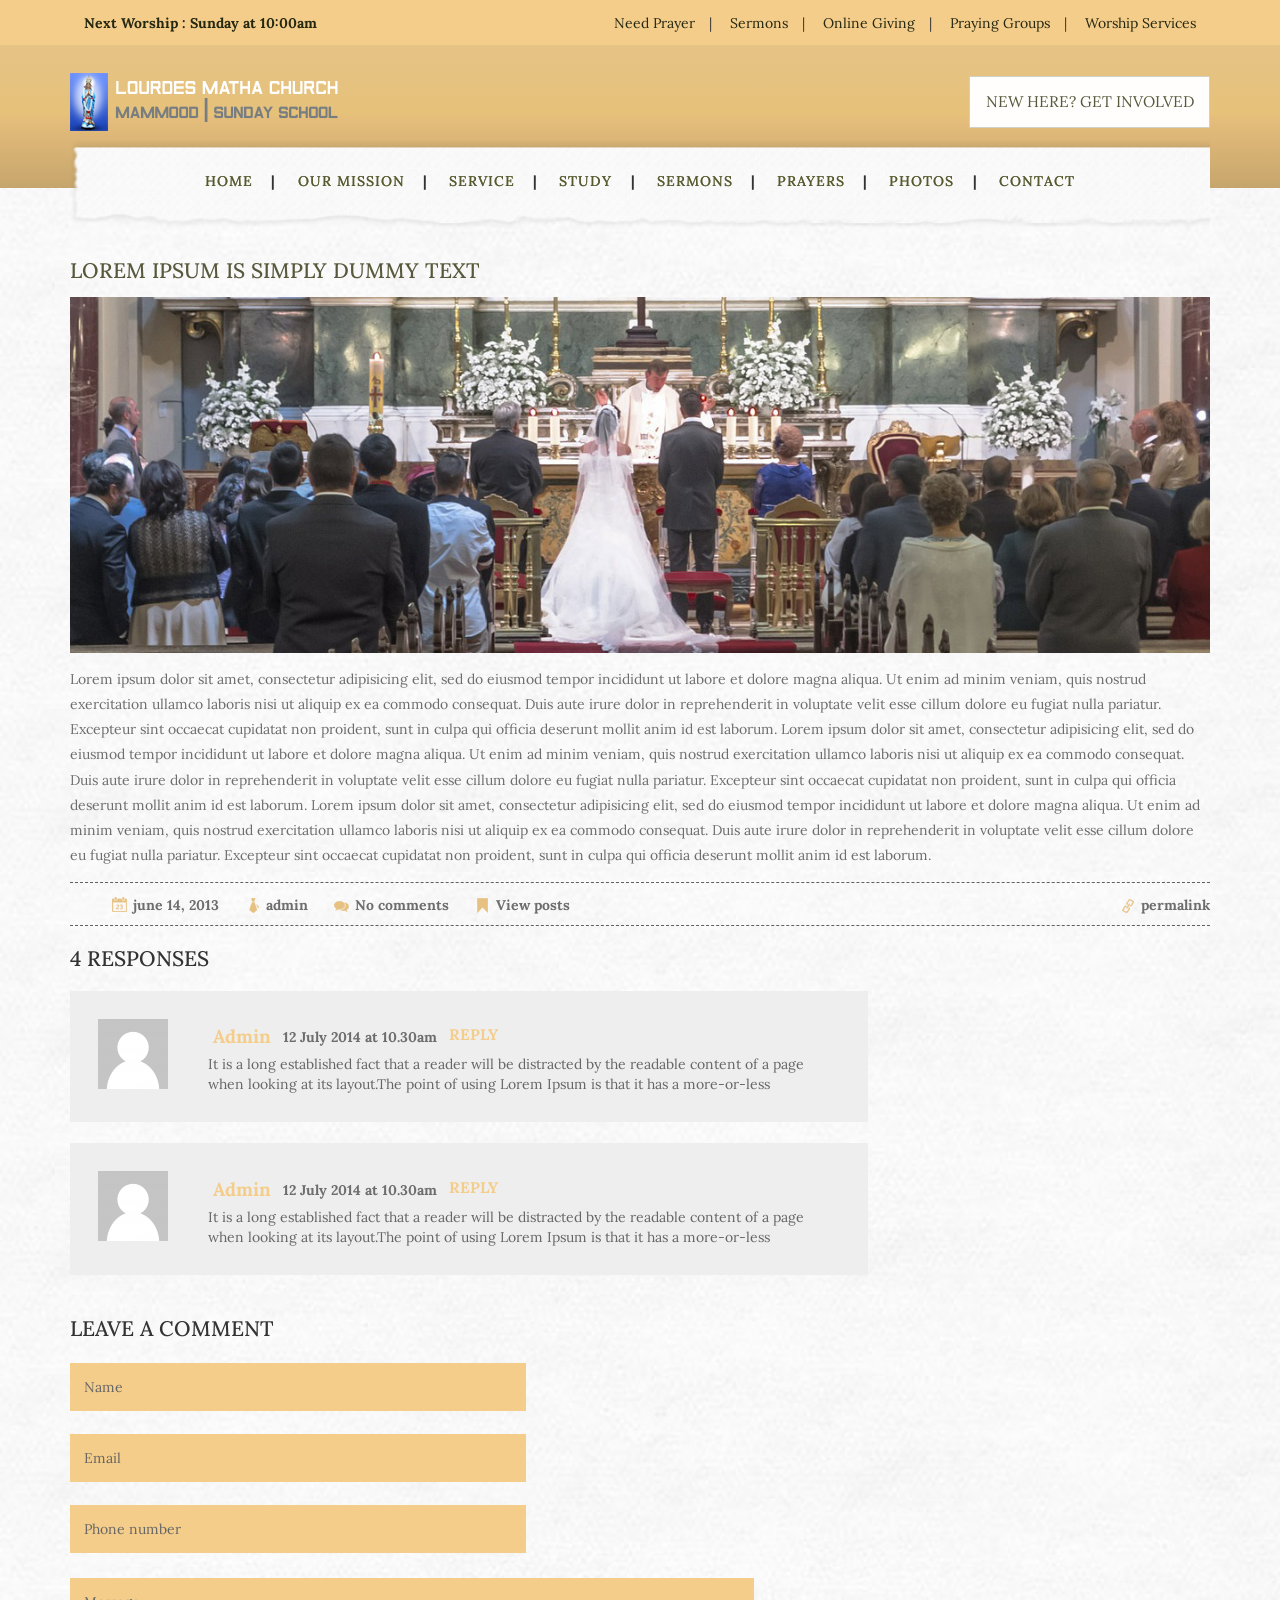
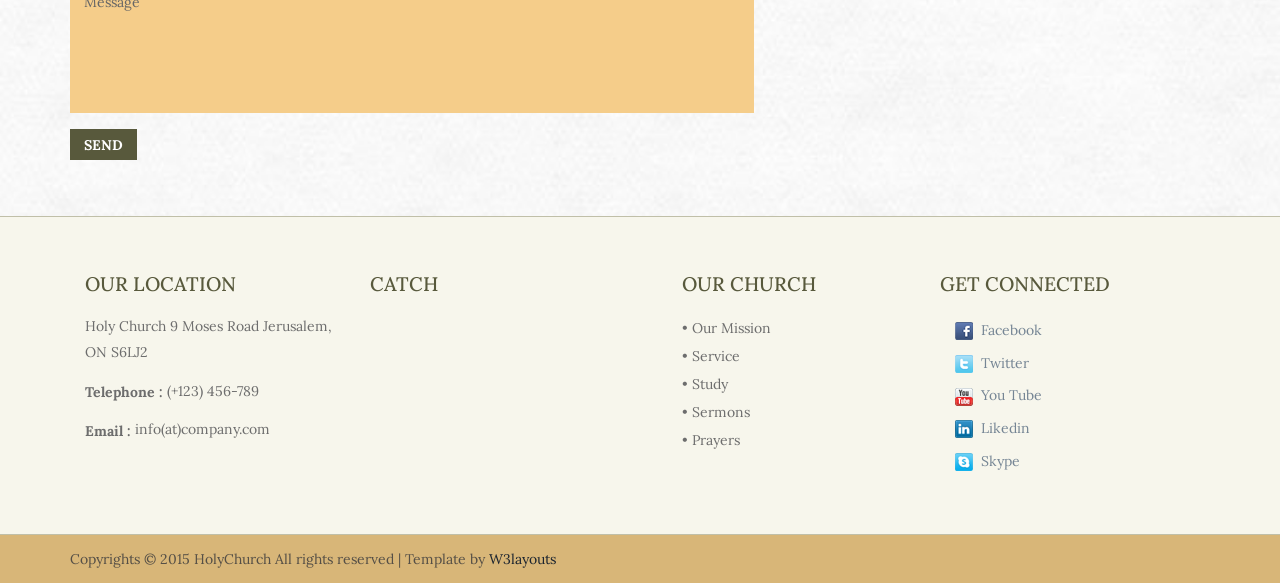
<file: single.html>
<!--
Author: W3layouts
Author URL: http://w3layouts.com
License: Creative Commons Attribution 3.0 Unported
License URL: http://creativecommons.org/licenses/by/3.0/
-->
<!DOCTYPE HTML>
<html>
<head>
<title>	Holy Church a Religious Category Flat Bootstarp Responsive Website Template | single :: w3layouts</title>
<link href="css/bootstrap.css" rel="stylesheet" type="text/css" media="all">
<link href="css/style.css" rel="stylesheet" type="text/css" media="all" />
<meta name="viewport" content="width=device-width, initial-scale=1">
<meta http-equiv="Content-Type" content="text/html; charset=utf-8" />
<meta name="keywords" content="HolyChurch Responsive web template, Bootstrap Web Templates, Flat Web Templates, Andriod Compatible web template, 
Smartphone Compatible web template, free webdesigns for Nokia, Samsung, LG, SonyErricsson, Motorola web design" />
<script type="application/x-javascript"> addEventListener("load", function() { setTimeout(hideURLbar, 0); }, false); function hideURLbar(){ window.scrollTo(0,1); } </script>
<link href='http://fonts.googleapis.com/css?family=Lora:400,700' rel='stylesheet' type='text/css'>
<link rel="stylesheet" href="css/flexslider.css" type="text/css" media="screen" />
<script src="js/jquery.min.js"></script>
</head>
<body>
<!-- header -->
	<div class="header">
		<div class="header-top">
			<div class="container">
				<div class="head-left">
					<ul class="number">
						<li><span>Next Worship : Sunday at 10:00am</span></li>					
					</ul>
				</div>
				<div class="head-right">
					<ul class="number">
						<li><a href="#">Need Prayer </a></li>|
						<li><a href="#"> Sermons </a></li>|
						<li><a href="#">Online Giving </a></li>|
						<li><a href="#">Praying Groups</a></li>|
						<li><a href="#">Worship Services</a></li>
							<div class="clearfix"> </div>						
					</ul>
				</div>
					<div class="clearfix"> </div>
			</div>
		</div>
		<div class="header-bottom">
			<div class="container">
				<div class="logo">
					<a href="index.html"><img src="images/logo.png" class="img-responsive" alt="" /></a>
				</div>
				<div class="bottom-left">
					<a href="register.html">NEW HERE? GET INVOLVED</a>
				</div>
					<div class="clearfix"> </div>
			</div>
		</div>
						
				<div class="container">
				<div class="head-na">
					<div class="head-nav">
					<span class="menu"> </span>
						<ul class="cl-effect-15">
								<li><a href="index.html" data-hover="HOME">HOME</a></li><label>|</label>
								<li><a href="ourmission.html" data-hover="OUR MISSION">OUR MISSION</a></li><label>|</label>
								<li><a href="services.html" data-hover="SERVICE">SERVICE</a></li><label>|</label>
								<li><a href="study.html" data-hover="STUDY">STUDY</a></li><label>|</label>
								<li><a href="404.html" data-hover="SERMONS">SERMONS</a></li><label>|</label>
								<li><a href="prayer.html" data-hover="PRAYERS">PRAYERS</a></li><label>|</label>
								<li><a href="photos.html" data-hover="PHOTOS">PHOTOS</a></li><label>|</label>
								<li><a href="contact.html" data-hover="CONTACT">CONTACT</a></li>
									<div class="clearfix"> </div>
							</ul>
					</div>
					<!-- script-for-nav -->
					<script>
						$( "span.menu" ).click(function() {
						  $( ".head-nav ul" ).slideToggle(300, function() {
							// Animation complete.
						  });
						});
					</script>
				<!-- script-for-nav --> 
				</div>
				</div>
				
	</div>
	<!-- header -->
	<div class="container">
<div class="single-page-artical">
								<div class="artical-content">
									<h3>Lorem Ipsum is simply dummy text</h3>
									<img class="img-responsive" src="images/14.jpg" title="banner1">
									<p>Lorem ipsum dolor sit amet, consectetur adipisicing elit, sed do eiusmod tempor incididunt ut labore et dolore magna aliqua. Ut enim ad minim veniam, quis nostrud exercitation ullamco laboris nisi ut aliquip ex ea commodo consequat. Duis aute irure dolor in reprehenderit in voluptate velit esse cillum dolore eu fugiat nulla pariatur. Excepteur sint occaecat cupidatat non proident, sunt in culpa qui officia deserunt mollit anim id est laborum.
									Lorem ipsum dolor sit amet, consectetur adipisicing elit, sed do eiusmod tempor incididunt ut labore et dolore magna aliqua. Ut enim ad minim veniam, quis nostrud exercitation ullamco laboris nisi ut aliquip ex ea commodo consequat. Duis aute irure dolor in reprehenderit in voluptate velit esse cillum dolore eu fugiat nulla pariatur. Excepteur sint occaecat cupidatat non proident, sunt in culpa qui officia deserunt mollit anim id est laborum.
								 Lorem ipsum dolor sit amet, consectetur adipisicing elit, sed do eiusmod tempor incididunt ut labore et dolore magna aliqua. Ut enim ad minim veniam, quis nostrud exercitation ullamco laboris nisi ut aliquip ex ea commodo consequat. Duis aute irure dolor in reprehenderit in voluptate velit esse cillum dolore eu fugiat nulla pariatur. Excepteur sint occaecat cupidatat non proident, sunt in culpa qui officia deserunt mollit anim id est laborum.</p>
								    </div>
								    <div class="artical-links">
		  						 	<ul>
		  						 		<li><small> </small><span>june 14, 2013</span></li>
		  						 		<li><a href="#"><small class="admin"> </small><span>admin</span></a></li>
		  						 		<li><a href="#"><small class="no"> </small><span>No comments</span></a></li>
		  						 		<li><a href="#"><small class="posts"> </small><span>View posts</span></a></li>
		  						 		<li><a href="#"><small class="link"> </small><span>permalink</span></a></li>
		  						 	</ul>
		  						 </div>
								 <div class="comment-grid-top">
			<h3>4 Responses</h3>
			<div class="comments-top-top">
				<div class="top-comment-left">
					<a href="#"><img class="img-responsive" src="images/co.png" alt=""></a>
				</div>
				<div class="top-comment-right">
					<ul>
						<li><span class="left-at"><a href="#">Admin</a></span></li>
						<li><span class="right-at">12 July 2014 at 10.30am</span></li>
						<li><a class="reply" href="#">REPLY</a></li>
					</ul>
				<p>It is a long established fact that a reader will be distracted by the readable content of a page when looking at its layout.The point of using Lorem Ipsum is that it has a more-or-less </p>
				</div>
				<div class="clearfix"> </div>
			</div>
			<div class="comments-top-top top-grid-comment">
				<div class="top-comment-left">
					<a href="#"><img class="img-responsive" src="images/co.png" alt=""></a>
				</div>
				<div class="top-comment-right">
					<ul>
						<li><span class="left-at"><a href="#">Admin</a></li>
						<li><span class="right-at">12 July 2014 at 10.30am</span></li>
						<li><a class="reply" href="#">REPLY</a></li>
					</ul>
				<p>It is a long established fact that a reader will be distracted by the readable content of a page when looking at its layout.The point of using Lorem Ipsum is that it has a more-or-less </p>
				</div>
				<div class="clearfix"> </div>
			</div>
			
			
		</div>
		  						
		  						 <div class="artical-commentbox">
		  						 	<h3>leave a comment</h3>
		  						 	<div class="table-form">
									<form>
										<input type="text" class="textbox" value="Name" onfocus="this.value = '';" onblur="if (this.value == '') {this.value = 'Name';}">
										<input type="text" class="textbox" value="Email" onfocus="this.value = '';" onblur="if (this.value == '') {this.value = 'Email';}">
										<input type="text" class="textbox" value="Phone number" onfocus="this.value = '';" onblur="if (this.value == '') {this.value = 'Phone number';}">
										<textarea value="Message:" onfocus="this.value = '';" onblur="if (this.value == '') {this.value = 'Message';}">Message</textarea>	
									<input type="submit" value="SEND">
									</form>
									
								</div>
		  						 </div>
								
							</div>

</div
<!-- footer -->
	<div class="footer">
	<div class="container">
		<div class="col-md-3 loc">
			<h3>Our Location</h3>
			<p>Holy Church
			9 Moses Road
			Jerusalem, ON S6LJ2</p>
			<p><span>Telephone :</span> (+123) 456-789</p>
			<span>Email : </span><a href="mailto:example@gmail.com">info(at)company.com</a>
		</div>
		<div class="col-md-3 ma">
		<h3>Catch</h3>
			<iframe src="https://www.google.com/maps/embed?pb=!1m18!1m12!1m3!1d12947831.742778081!2d-95.665!3d37.599999999999994!2m3!1f0!2f0!3f0!3m2!1i1024!2i768!4f13.1!3m3!1m2!1s0x54eab584e432360b%3A0x1c3bb99243deb742!2sUnited+States!5e0!3m2!1sen!2sin!4v1427784587281" width="100%" height="150" frameborder="0" style="border:0"></iframe>
		</div>
		<div class="col-md-3 or">
			<h3>Our Church</h3>
			<li><a href="ourmission.html">• Our Mission</a></li>
			<li><a href="services.html">• Service</a></li>
			<li><a href="study.html">• Study</a></li>
			<li><a href="404.html">• Sermons</a></li>
			<li><a href="prayer.html">• Prayers</a></li>
		</div>
		<div class="col-md-3 con">
			<h3>Get Connected</h3>
			<ul class="social">
						<li><a href="#"><i class="fb"> </i>Facebook</a></li>
						<li><a href="#"><i class="twt"> </i>Twitter</a></li>
						<li><a href="#"><i class="yout"> </i>You Tube</a></li>
						<li><a href="#"><i class="lik"> </i>Likedin</a></li>
						<li><a href="#"><i class="skyp"> </i>Skype</a></li>						
							<div class="clearfix"> </div>						
					</ul>
		</div>
		<div class="clearfix"> </div>
	</div>
	</div>
	<div class="footer-bottom">
	<div class="container">
		<p>Copyrights © 2015 HolyChurch All rights reserved | Template by <a href="http://w3layouts.com/">W3layouts</a></p>
	</div>
	</div>
	
	<!-- footer -->
</body>
</html>
</file>
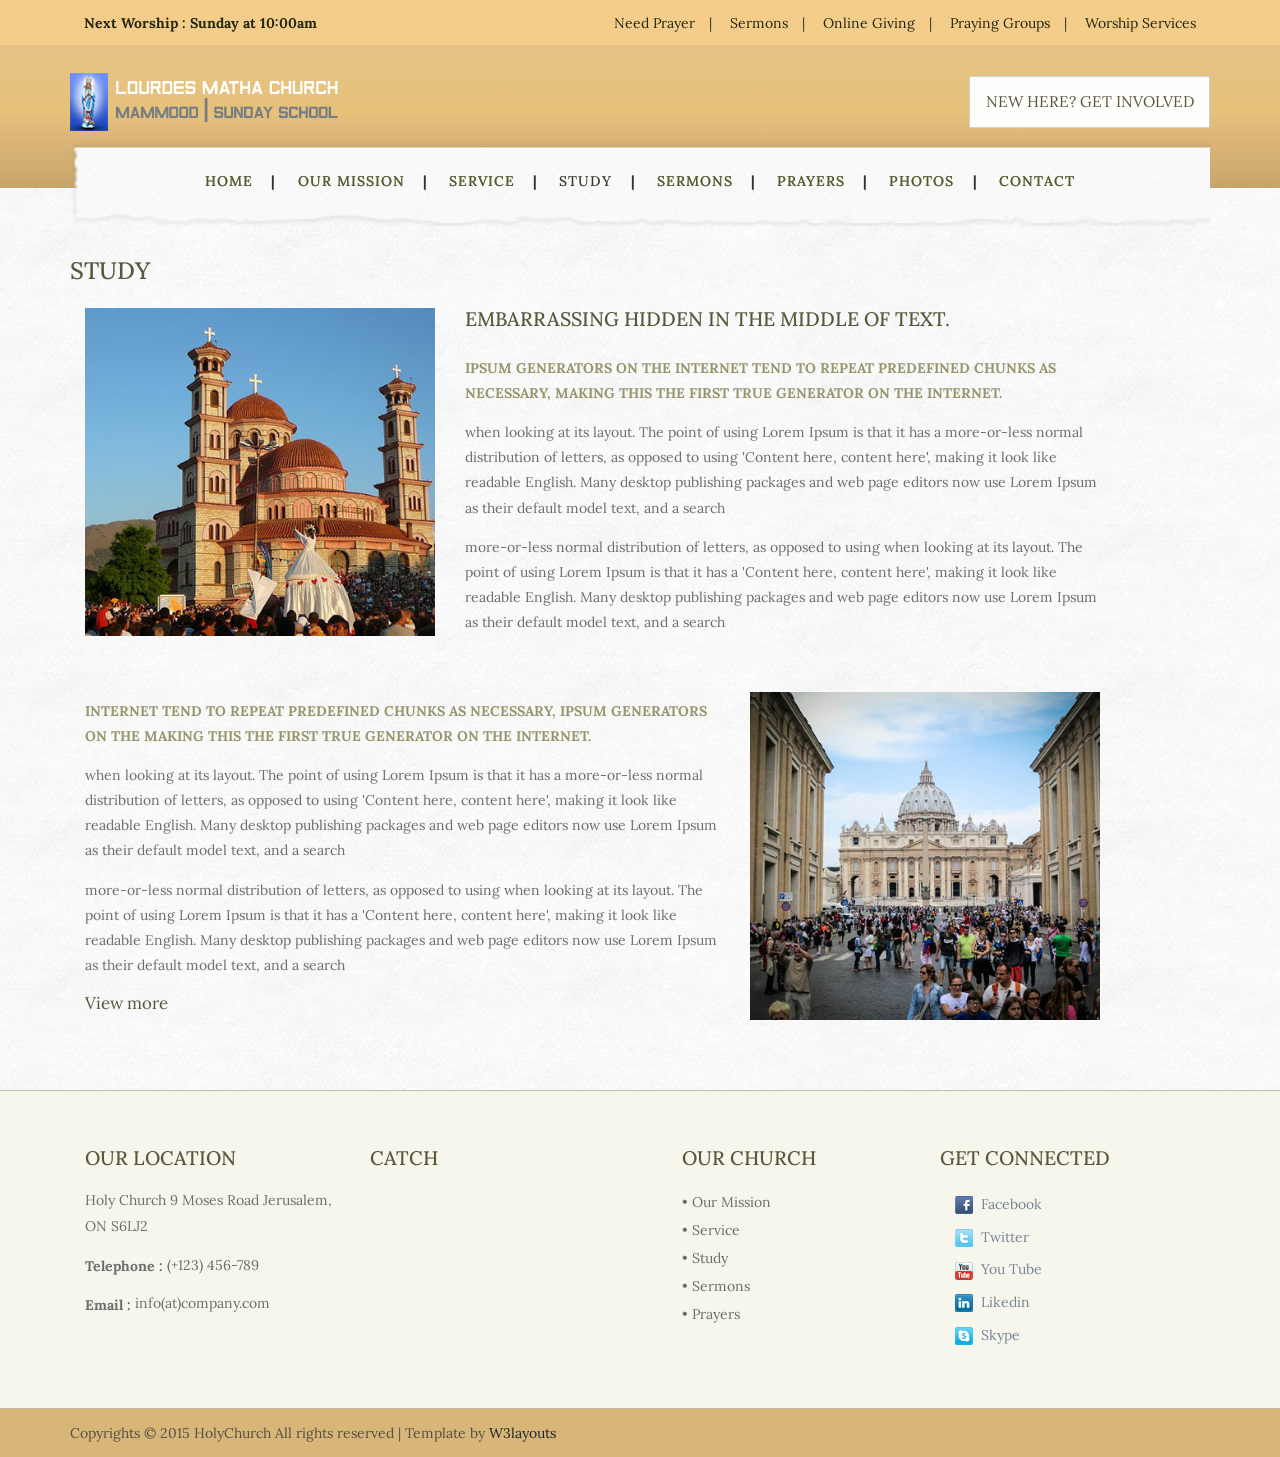
<file: study.html>
<!--
Author: W3layouts
Author URL: http://w3layouts.com
License: Creative Commons Attribution 3.0 Unported
License URL: http://creativecommons.org/licenses/by/3.0/
-->
<!DOCTYPE HTML>
<html>
<head>
<title>	Holy Church a Religious Category Flat Bootstarp Responsive Website Template | Study :: w3layouts</title>
<link href="css/bootstrap.css" rel="stylesheet" type="text/css" media="all">
<link href="css/style.css" rel="stylesheet" type="text/css" media="all" />
<meta name="viewport" content="width=device-width, initial-scale=1">
<meta http-equiv="Content-Type" content="text/html; charset=utf-8" />
<meta name="keywords" content="HolyChurch Responsive web template, Bootstrap Web Templates, Flat Web Templates, Andriod Compatible web template, 
Smartphone Compatible web template, free webdesigns for Nokia, Samsung, LG, SonyErricsson, Motorola web design" />
<script type="application/x-javascript"> addEventListener("load", function() { setTimeout(hideURLbar, 0); }, false); function hideURLbar(){ window.scrollTo(0,1); } </script>
<link href='http://fonts.googleapis.com/css?family=Lora:400,700' rel='stylesheet' type='text/css'>
<link rel="stylesheet" href="css/flexslider.css" type="text/css" media="screen" />
<script src="js/jquery.min.js"></script>
</head>
<body>
<!-- header -->
	<div class="header">
		<div class="header-top">
			<div class="container">
				<div class="head-left">
					<ul class="number">
						<li><span>Next Worship : Sunday at 10:00am</span></li>					
					</ul>
				</div>
				<div class="head-right">
					<ul class="number">
						<li><a href="#">Need Prayer </a></li>|
						<li><a href="#"> Sermons </a></li>|
						<li><a href="#">Online Giving </a></li>|
						<li><a href="#">Praying Groups</a></li>|
						<li><a href="#">Worship Services</a></li>
							<div class="clearfix"> </div>						
					</ul>
				</div>
					<div class="clearfix"> </div>
			</div>
		</div>
		<div class="header-bottom">
			<div class="container">
				<div class="logo">
					<a href="index.html"><img src="images/logo.png" class="img-responsive" alt="" /></a>
				</div>
				<div class="bottom-left">
					<a href="register.html">NEW HERE? GET INVOLVED</a>
				</div>
					<div class="clearfix"> </div>
			</div>
		</div>
						
				<div class="container">
				<div class="head-na">
					<div class="head-nav">
					<span class="menu"> </span>
						<ul class="cl-effect-15">
								<li><a href="index.html" data-hover="HOME">HOME</a></li><label>|</label>
								<li><a href="ourmission.html" data-hover="OUR MISSION">OUR MISSION</a></li><label>|</label>
								<li><a href="services.html" data-hover="SERVICE">SERVICE</a></li><label>|</label>
								<li class="active"><a href="study.html">STUDY</a></li><label>|</label>
								<li><a href="404.html" data-hover="SERMONS">SERMONS</a></li><label>|</label>
								<li><a href="prayer.html" data-hover="PRAYERS">PRAYERS</a></li><label>|</label>
								<li><a href="photos.html" data-hover="PHOTOS">PHOTOS</a></li><label>|</label>
								<li><a href="contact.html" data-hover="CONTACT">CONTACT</a></li>
									<div class="clearfix"> </div>
							</ul>
					</div>
					<!-- script-for-nav -->
					<script>
						$( "span.menu" ).click(function() {
						  $( ".head-nav ul" ).slideToggle(300, function() {
							// Animation complete.
						  });
						});
					</script>
				<!-- script-for-nav --> 
				</div>
				</div>
				
	</div>
	<!-- header -->
	<!-- study -->
	<div class="study">
		<div class="container">
			<h2>study</h2>
				<div class="study-top">
					<div class="col-md-4 study-left">
						<img src="images/2.jpg" class="img-responsive" alt="" />
					</div>
					<div class="col-md-7 study-right">
						<h3>embarrassing hidden in the middle of text.</h3>
						<h6>Ipsum generators on the Internet tend to repeat predefined chunks as necessary, making this the first true generator on the Internet.</h6>
						<p>when looking at its layout. The point of using Lorem Ipsum is that it has a more-or-less normal distribution of letters, as opposed to using 'Content here, content here', making it look like readable English. Many desktop publishing packages and web page editors now use Lorem Ipsum as their default model text, and a search </p>
						<p>more-or-less normal distribution of letters, as opposed to using when looking at its layout. The point of using Lorem Ipsum is that it has a 'Content here, content here', making it look like readable English. Many desktop publishing packages and web page editors now use Lorem Ipsum as their default model text, and a search </p>
					</div>
					<div class="clearfix"> </div>
				</div>
				<div class="study-bottom">
					<div class="col-md-7 study-right">
						<h6>Internet tend to repeat predefined chunks as necessary, Ipsum generators on the  making this the first true generator on the Internet.</h6>
						<p>when looking at its layout. The point of using Lorem Ipsum is that it has a more-or-less normal distribution of letters, as opposed to using 'Content here, content here', making it look like readable English. Many desktop publishing packages and web page editors now use Lorem Ipsum as their default model text, and a search </p>
						<p>more-or-less normal distribution of letters, as opposed to using when looking at its layout. The point of using Lorem Ipsum is that it has a 'Content here, content here', making it look like readable English. Many desktop publishing packages and web page editors now use Lorem Ipsum as their default model text, and a search </p>
						<a href="single.html" class="vie">View more</a>
					</div>
					<div class="col-md-4 study-left">
						<img src="images/11.jpg" class="img-responsive" alt="" />
					</div>
					<div class="clearfix"> </div>
				</div>
		</div>
	</div>
	<!-- study -->
				
	<!-- footer -->
	<div class="footer">
	<div class="container">
		<div class="col-md-3 loc">
			<h3>Our Location</h3>
			<p>Holy Church
			9 Moses Road
			Jerusalem, ON S6LJ2</p>
			<p><span>Telephone :</span> (+123) 456-789</p>
			<span>Email : </span><a href="mailto:example@gmail.com">info(at)company.com</a>
		</div>
		<div class="col-md-3 ma">
		<h3>Catch</h3>
			<iframe src="https://www.google.com/maps/embed?pb=!1m18!1m12!1m3!1d12947831.742778081!2d-95.665!3d37.599999999999994!2m3!1f0!2f0!3f0!3m2!1i1024!2i768!4f13.1!3m3!1m2!1s0x54eab584e432360b%3A0x1c3bb99243deb742!2sUnited+States!5e0!3m2!1sen!2sin!4v1427784587281" width="100%" height="150" frameborder="0" style="border:0"></iframe>
		</div>
		<div class="col-md-3 or">
			<h3>Our Church</h3>
			<li><a href="ourmission.html">• Our Mission</a></li>
			<li><a href="services.html">• Service</a></li>
			<li><a href="study.html">• Study</a></li>
			<li><a href="404.html">• Sermons</a></li>
			<li><a href="prayer.html">• Prayers</a></li>
		</div>
		<div class="col-md-3 con">
			<h3>Get Connected</h3>
			<ul class="social">
						<li><a href="#"><i class="fb"> </i>Facebook</a></li>
						<li><a href="#"><i class="twt"> </i>Twitter</a></li>
						<li><a href="#"><i class="yout"> </i>You Tube</a></li>
						<li><a href="#"><i class="lik"> </i>Likedin</a></li>
						<li><a href="#"><i class="skyp"> </i>Skype</a></li>						
							<div class="clearfix"> </div>						
					</ul>
		</div>
		<div class="clearfix"> </div>
	</div>
	</div>
	<div class="footer-bottom">
	<div class="container">
		<p>Copyrights © 2015 HolyChurch All rights reserved | Template by <a href="http://w3layouts.com/">W3layouts</a></p>
	</div>
	</div>
	
	<!-- footer -->
</body>
</html>
</file>
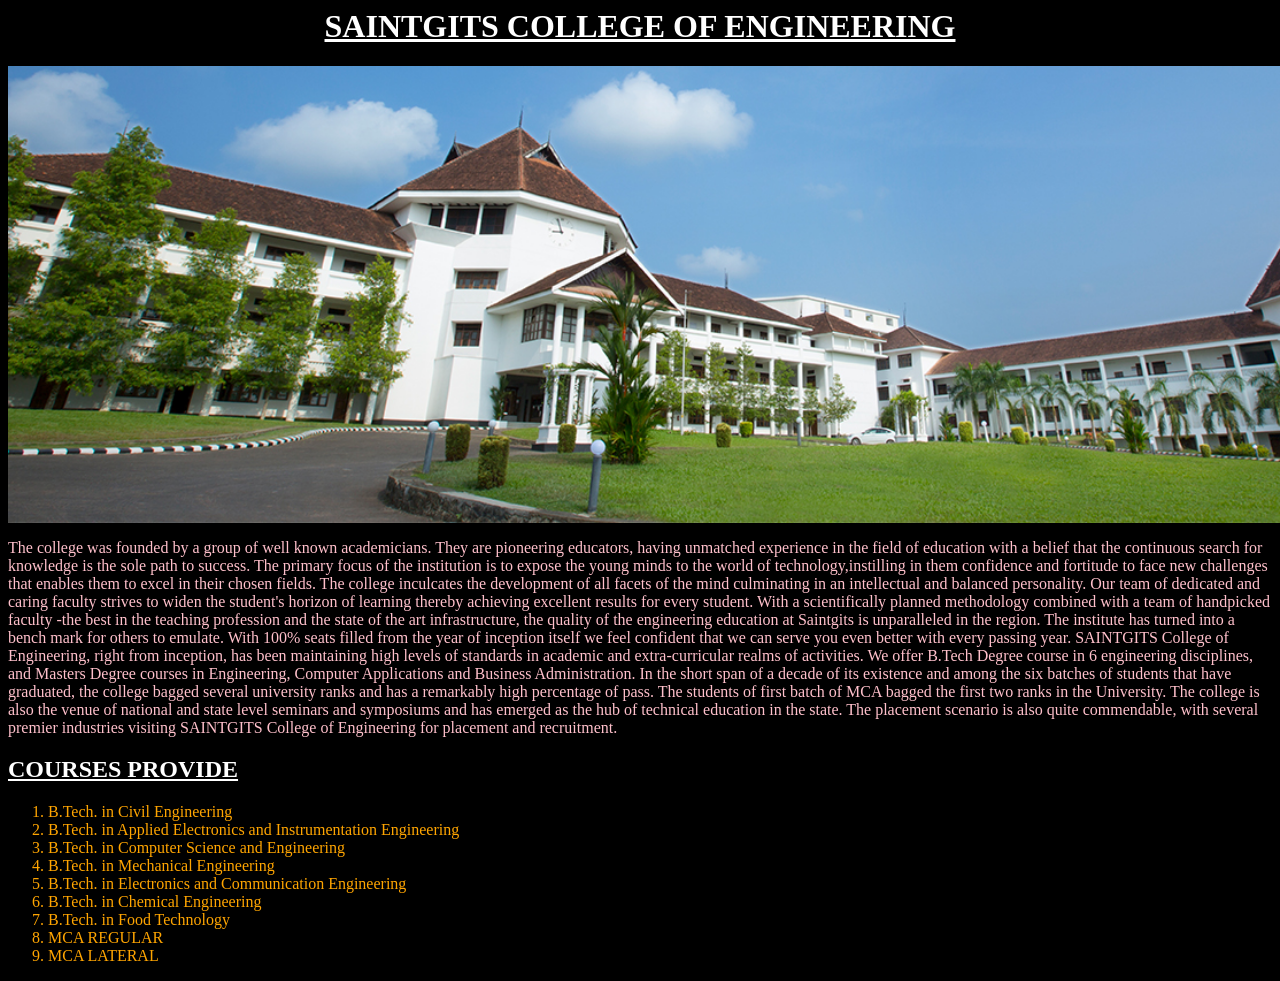
<file: cycle1/fifth.html>
<html>
<head>
<link rel="stylesheet" type="text/css" href="stylecss.css">
<style>h2{color:white}
</style>
</head>
<body>
<h1><center><u>SAINTGITS COLLEGE OF ENGINEERING</u></center>
</h1>
<img src="img.png" width="1550">
<p style="color:pink;text_align=justify">
The college was founded by a group of well known academicians. They are pioneering educators, having unmatched experience in the field of education with a belief that the continuous search for knowledge is the sole path to success. The primary focus of the institution is to expose the young minds to the world of technology,instilling in them confidence and fortitude to face new challenges that enables them to excel in their chosen fields. The college inculcates the development of all facets of the mind culminating in an intellectual and balanced personality. Our team of dedicated and caring faculty strives to widen the student's horizon of learning thereby achieving excellent results for every student.

With a scientifically planned methodology combined with a team of handpicked faculty -the best in the teaching profession and the state of the art infrastructure, the quality of the engineering education at Saintgits is unparalleled in the region. The institute has turned into a bench mark for others to emulate. With 100% seats filled from the year of inception itself we feel confident that we can serve you even better with every passing year.

SAINTGITS College of Engineering, right from inception, has been maintaining high levels of standards in academic and extra-curricular realms of activities. We offer B.Tech Degree course in 6 engineering disciplines, and Masters Degree courses in Engineering, Computer Applications and Business Administration. In the short span of a decade of its existence and among the six batches of students that have graduated, the college bagged several university ranks and has a remarkably high percentage of pass. The students of first batch of MCA bagged the first two ranks in the University. The college is also the venue of national and state level seminars and symposiums and has emerged as the hub of technical education in the state. The placement scenario is also quite commendable, with several premier industries visiting SAINTGITS College of Engineering for placement and recruitment.

</p>
<h2><u>COURSES PROVIDE</u></h1>
<ol>
  <li> B.Tech. in Civil Engineering</li>
<li>B.Tech. in Applied Electronics and Instrumentation Engineering</li>
<li>B.Tech. in Computer Science and Engineering</li>
<li>B.Tech. in Mechanical Engineering</li>
<li>B.Tech. in Electronics and Communication Engineering</li>
<li>B.Tech. in Chemical Engineering</li>
<li>B.Tech. in Food Technology</li>
<li>MCA REGULAR</li>
<li>MCA LATERAL</li>
</ol>
</body>
</html>
</file>
<file: css/style.css>
/*Author: W3layouts
Author URL: http://w3layouts.com
License: Creative Commons Attribution 3.0 Unported
License URL: http://creativecommons.org/licenses/by/3.0/
--*/
h4, h5, h6,
h1, h2, h3 {margin-top: 0;}
ul, ol {margin: 0;}
p {margin: 0;}
html,body{
	font-family: 'Lora', serif;
	background: url(../images/bac.jpg) no-repeat;
	background-size: cover;
	-webkit-background-size: cover;
	-moz-background-size: cover;
	-o-background-size: cover;
	-ms-background-size: cover;
}
body a{
    transition:0.5s all;
	-webkit-transition:0.5s all;
	-moz-transition:0.5s all;
	-o-transition:0.5s all;
	-ms-transition:0.5s all;
}
.header-top {
  background: #f5cd8a;
  padding: 0.5em 0;
}
.head-left {
	float: left;
}
.head-right {
  float: right;
}
ul.number {
	padding: 0em;
}
ul.number li {
	list-style: none;
	display: inline-block;
	margin: 0 1em;
}
ul.number li a, ul.number li span {
  color: #242711;
  padding: 0.4em 0;
  display: block;
  font-size: 1em;
}
ul.number li a:hover{
	color:#9A9D6B;
}
.header-bottom {
	padding: 2em 0 4em;
	background: rgb(230,195,134); /* Old browsers */
background: -moz-linear-gradient(top,  rgba(230,195,134,1) 0%, rgba(229,193,121,1) 50%, rgba(230,190,124,1) 50%, rgba(198,165,108,1) 100%); /* FF3.6+ */
background: -webkit-gradient(linear, left top, left bottom, color-stop(0%,rgba(230,195,134,1)), color-stop(50%,rgba(229,193,121,1)), color-stop(50%,rgba(230,190,124,1)), color-stop(100%,rgba(198,165,108,1))); /* Chrome,Safari4+ */
background: -webkit-linear-gradient(top,  rgba(230,195,134,1) 0%,rgba(229,193,121,1) 50%,rgba(230,190,124,1) 50%,rgba(198,165,108,1) 100%); /* Chrome10+,Safari5.1+ */
background: -o-linear-gradient(top,  rgba(230,195,134,1) 0%,rgba(229,193,121,1) 50%,rgba(230,190,124,1) 50%,rgba(198,165,108,1) 100%); /* Opera 11.10+ */
background: -ms-linear-gradient(top,  rgba(230,195,134,1) 0%,rgba(229,193,121,1) 50%,rgba(230,190,124,1) 50%,rgba(198,165,108,1) 100%); /* IE10+ */
background: linear-gradient(to bottom,  rgba(230,195,134,1) 0%,rgba(229,193,121,1) 50%,rgba(230,190,124,1) 50%,rgba(198,165,108,1) 100%); /* W3C */
filter: progid:DXImageTransform.Microsoft.gradient( startColorstr='#e6c386', endColorstr='#c6a56c',GradientType=0 ); /* IE6-9 */
}
.bottom-left {
  float: right;
}
.bottom-left a {
  padding: 1em;
  border: 1px solid #D0D1C4;
  font-size: 1.1em;
  text-decoration: none;
  color: #58593c;
  background: #fffefc;
}
.bottom-left a:hover{
	background: #58593c;
	color:#fff;
}
.bottom-left {
  float: right;
  margin: 1.3em 0;
}
.logo {
	float:left;
}
.logo a {
	display: block;
}
.head-nav ul li{
	display: inline-block;
}
.head-nav ul li a{
	position: relative;
	display: inline-block;
	outline: none;
	color: #575a2e;
	text-decoration: none;
	text-transform: uppercase;
	letter-spacing: 1px;
	font-weight: 500;
	text-shadow: 0 0 1px rgba(255,255,255,0.3);
	font-size: 1em;
	padding: 0.8em 1.3em;
}
.head-nav a:hover,
.head-nav a:focus {
	outline: none;
}
.head-nav ul{
	padding:0;
	margin: 1.5em 0;
}
*,
*:after,
*::before {
    -webkit-box-sizing: border-box;
    -moz-box-sizing: border-box;
    box-sizing: border-box;
}
.head-nav ul li {
	display: inline-block;
	outline: none;
	text-decoration: none;
	text-transform: uppercase;
	letter-spacing: 1px;
	font-weight: 400;
}
.head-nav ul li a:hover,.head-nav ul li.active a{
	color:#333423;
}
ul a:hover,
ul a:focus {
	outline: none;
	color: #333423;
	text-decoration: none;
}
.cl-effect-15 a::before {
	color: #575a2e;
	content: attr(data-hover);
	position: absolute;
	-webkit-transition: -webkit-transform 0.3s, opacity 0.3s;
	-moz-transition: -moz-transform 0.3s, opacity 0.3s;
	transition: transform 0.3s, opacity 0.3s;
}

.cl-effect-15 a:hover::before,
.cl-effect-15 a:focus::before {
	-webkit-transform: scale(0.9);
	-moz-transform: scale(0.9);
	transform: scale(0.9);
	opacity: 0;
}
.head-nav {
	background: url(../images/nav.png) no-repeat;
	background-size: cover;
	-webkit-background-size: cover;
	-moz-background-size: cover;
	-o-background-size: cover;
	-ms-background-size: cover;
	width:100%;
	min-height: 89px;
}
.head-na{
position:relative;
}
.head-nav {
  position: absolute;
  top: -3.5em;
  left: 0em;
  text-align: center;
}
.confess-top {
  margin: 5em 0 0;
  background:#f3f0ea;
    padding: 2em 1em;
	box-shadow:0px 0px 2px 0px;
}
a.more {
  text-decoration: none;
  font-size: 1.2em;
  color: #58593c;
  padding: 0.5em 2em;
  font-weight: 400;
  text-transform:uppercase;
  background: #fffefd;
  float: right;
  box-shadow:1px 0px 2px 0px;
}
a.more:hover{
	background:#58593c;
	color:#fff;
}
.confess-right p{
font-size:1em;
color:#6d6d6d;
line-height:1.8em;
margin:1em  0;
}
.confess-right h2{
font-size:1.5em;
color:#58593c;
margin:0;
text-transform:uppercase;
}
.confess-right {
  padding: 2em 1em;
}
.rooted h3 {
  font-size: 1.5em;
  text-transform: uppercase;
  margin: 0;
  color: #58593c;
}
.rooted p {
  color: #6d6d6d;
  font-size: 1em;
  margin: 1em 0;
  line-height: 1.8em;
}
.rooted h6 {
  color: #97956c;
  font-size: 0.875em;
  text-transform: uppercase;
  padding: 0.5em 0;
  margin: 0;
}
.rooted {
  margin: 5em 0;
}
.grndd {
  padding: 0 0 3em;
}
.worsh {
  padding: 3em 0 0;
  border-top: 1px solid #e8e8e8;
}
.recent{
  background:#f3f0ea;
    padding: 2em 3em;
	box-shadow:0px 0px 2px 0px;
	margin-bottom:1em;
}
/*-- flexisel --*/
#flexiselDemo1, #flexiselDemo2, #flexiselDemo3 {
	display: none;
}
.nbs-flexisel-container {
	position: relative;
	max-width: 100%;
}
.nbs-flexisel-ul {
	position: relative;
	width: 9999px;
	margin: 0px;
	padding: 0px;
	list-style-type: none;
	text-align: center;
}
.nbs-flexisel-inner {
	overflow: hidden;
	margin: 0 auto;
}
.nbs-flexisel-item {
	float: left;
	margin:0px;
	padding:0px;
	cursor: pointer;
	position: relative;
	line-height: 0px;
}
.nbs-flexisel-item > img {
	cursor: pointer;
	positon: relative;
	margin-top:10px;
	margin-bottom: 10px;
	max-width:250px;
	max-height:250px;
	border-radius:3px;
	-webkit-border-radius:3px;
	-moz-border-radius:3px;
	-o-border-radius:3px;
}
.nbs-flexisel-item p{
	padding:10px;
}
.nbs-flexisel-item p a{
	color:#000;
	font-size:1.2em;
}
.nbs-flexisel-item p a:hover{
	color:#6CC372;
}
.nbs-flexisel-nav-left, .nbs-flexisel-nav-right {
	width: 18px;
	height: 22px;
	position: absolute;
	cursor: pointer;
	z-index: 100;
}
.nbs-flexisel-nav-left {
	left:-1.5em;
	background: url(../images/img-sprite.png) no-repeat -356px -30px;
}
.nbs-flexisel-nav-right {
	right:-1.5em;
	background: url(../images/img-sprite.png) no-repeat -392px -30px;
}
.team1 {
margin: 0 0.5em;
position: relative;
}
.team1 p {
color: #34495e;
font-size: 2em;
font-weight: 300;
margin: 0;
position: absolute;
top: 4em;
left: 1.5em;
}
/*-- flexisel --*/
ul.social li {
  list-style: none;
  display:block;
  margin: 0 1em;
}
ul.social {
  padding: 0em;
}
ul.social li a, ul.social li span {
  color: #758594;
  padding: 0.4em 0;
  display: block;
  font-size: 1em;
}
i.fb {
  width: 20px;
  height: 20px;
  display: inline-block;
  background: url(../images/img-sprite.png) no-repeat -438px -6px;
  vertical-align: middle;
  margin-right: 0.5em;
}
i.twt {
  width: 20px;
  height: 20px;
  display: inline-block;
  background: url(../images/img-sprite.png) no-repeat -438px -34px;
  vertical-align: middle;
  margin-right: 0.5em;
}
i.yout {
  width: 20px;
  height: 20px;
  display: inline-block;
  background: url(../images/img-sprite.png) no-repeat -438px -63px;
  vertical-align: middle;
  margin-right: 0.5em;
}
i.lik {
  width: 20px;
  height: 20px;
  display: inline-block;
  background: url(../images/img-sprite.png) no-repeat -438px -92px;
  vertical-align: middle;
  margin-right: 0.5em;
}
i.skyp {
   width: 20px;
  height: 20px;
  display: inline-block;
  background: url(../images/img-sprite.png) no-repeat -438px -121px;
  vertical-align: middle;
  margin-right: 0.5em;
}
.footer h3 {
  color: #58593c;
  font-size: 1.4em;
  text-transform: uppercase;
  margin-bottom: 1em;
}
.footer p {
  color: #6d6d6d;
  margin: 1em 0;
  line-height: 1.8em;
  font-size: 1em;
}
span {
  font-weight: 700;
  color: #6d6d6d;
  vertical-align: middle;
}
.footer a {
  color: #6d6d6d;
 }
 .or li {
  display: block;
  line-height: 2em;
}
.or li a {
  color: #6d6d6d;
  text-decoration: none;
}
.footer {
  background: #f7f6ec;
  padding: 4em 0;
  border-top: 1px solid #c0bfa8;
}
.footer-bottom {
  background: #d8b678;
  padding: 1em;
  border-top: 1px solid #c0bfa8;
}
.footer-bottom p {
  font-size: 1em;
  color: #554f46;
}
.or {
  padding: 0 3em;
}
.or li a:hover{
color:#333423;
}
/*-- mission --*/
.mission {
  padding: 5em 0;
}
.mission h2 {
  color: #58593c;
  font-size: 1.7em;
  margin-bottom: 1em;
  text-transform: uppercase;
}
.mission h6 {
  color: #97956c;
  font-size: 1.1em;
  line-height: 1.8em;
  font-weight:700;
  margin: 0;
}
.mission p {
  color: #6d6d6d;
  font-size: 1em;
  margin: 1em 0;
  line-height: 1.8em;
}
.sed-con {
  float: left;
  width: 18%;
}
.sed-data {
  float: left;
  width: 82%;
}
i.star {
  width: 66px;
  height: 66px;
  background: url(../images/img-sprite.png)no-repeat -10px -8px;
  display: inline-block;
  vertical-align: middle;
}
i.clou {
  width: 66px;
  height: 66px;
  background: url(../images/img-sprite.png)no-repeat -96px -10px;
  display: inline-block;
  vertical-align: middle;
}
i.heart {
  width: 66px;
  height: 66px;
  background: url(../images/img-sprite.png)no-repeat -183px -10px;
  display: inline-block;
  vertical-align: middle;
}
i.sett {
  width: 66px;
  height: 66px;
  background: url(../images/img-sprite.png)no-repeat -267px -10px;
  display: inline-block;
  vertical-align: middle;
}
.mission-bottom {
  padding: 3em 0;
}
.sed-left {
  margin: 1em 0;
}
/*-- services --*/
.service {
  padding: 5em 0;
}
.service h2 {
  color: #58593c;
  font-size: 1.7em;
  margin-bottom: 1em;
  text-transform: uppercase;
}
.service h3 {
  color: #58593c;
  font-size: 1.4em;
  margin-bottom: 1em;
  text-transform: uppercase;
  text-align:center;
}
.service h4 {
  color: #97956c;
  font-size: 1.2em;
  line-height: 1.8em;
  font-weight:700;
  text-transform:uppercase;
  margin: 0;
  padding:0.5em 0 0 0;
}
.service p {
  color: #6d6d6d;
  font-size: 1em;
  margin: 1em 0;
  line-height: 1.8em;
}
.latest-news {
  margin: 3em 0;
}
.rooted-right li {
  display: block;
  margin: 1.2em 0;
}
.rooted-right ul{
padding:0;
}
.rooted-right li a{
color:#6d6d6d;
}
.rooted-right li a:hover{
color:#97956c;
}
/*------ contact -----*/
.contact {
  padding: 5em 0;
}
.contact h2 {
  color: #58593c;
  font-size: 1.7em;
  margin-bottom: 1em;
  text-transform: uppercase;
}
.contact h6 {
  color: #97956c;
  font-size: 1.1em;
  line-height: 1.8em;
  font-weight:700;
  margin: 0;
}
.contact p {
  color: #6d6d6d;
  font-size: 1em;
  margin: 1em 0;
  line-height: 1.8em;
}
.contact-head{
	text-align:left;
}

.contact-head span{
	color: #777;
}
.contact-map iframe{
	min-height:300px;
	width:100%;
	border:none;
	margin:1.5em 0 1em;
}
.contact-form-row{
	margin-bottom:3em;
}
.contact-form-row div{
	width: 32.6%;
	float: left;
	margin-right: 1%;
} 
.contact-form-row div span, .contact-form-row2 span {
  font-size: 1.1em;
  color: #58593c;
  font-weight: 700;
  text-transform: uppercase;
  display: block;
  padding: 0 0 0.5em;
}
.contact-form-row div input[type="text"]{
	width:100%;
	padding:1em;	
	font-family: 'Droid Sans', sans-serif;
	border:1px solid #EEE;
	-webkit-appearance:none;
	outline:none;
	color:#777;
	transition:border-color 0.4s;
	-webkit-transition:border-color 0.4s;
	-moz-transition:border-color 0.4s;
	-o-transition:border-color 0.4s;
	-ms-transition:border-color 0.4s;
}
.contact-form-row div input[type="text"]:hover,.contact-form-row2 textarea:hover{
	color:#58593c;
	border-color:#58593c;
}
.contact-form-row div:nth-child(3){
	margin-right:0;
}
.contact-form-row2 textarea{
	width:100%;
	padding:1em;	
	font-family: 'Droid Sans', sans-serif;
	border:1px solid #EEE;
	-webkit-appearance:none;
	outline:none;
	color:#777;
	min-height:240px;
	resize:none;
	transition:border-color 0.4s;
	-webkit-transition:border-color 0.4s;
	-moz-transition:border-color 0.4s;
	-o-transition:border-color 0.4s;
	-ms-transition:border-color 0.4s;
}
.contact-form-row2 {
	margin-top:1em;
}
.contact-form input[type="submit"]{
	display: block;
	background: #58593c;
	padding: 0.7em 3em;
	font-size:1.2em;
	text-transform: uppercase;
	color: #FFF;
	font-weight: 400;
	display: inline-block;
	margin-top: 1em;
	text-decoration: none;
	border:none;
	outline:none;
	transition:0.5s all;
	-webkit-transition:0.5s all;
	-moz-transition:0.5s all;
	-o-transition:0.5s all;
	-ms-transition:0.5s all;
}
.contact-form input[type="submit"]:hover{
	background: #91856E;
}
.contact_address, .contact_email {
  overflow: hidden;
  font-size: 1.1em;
  color: #758594;
  line-height: 1.8em;
}
.contact_email a {
  color: #999;
  text-decoration: none;
}
.contact h3 {
  color: #58593c;
  font-size: 1.5em;
  margin-bottom: 1em;
  text-transform: uppercase;
}
.contact-grids {
  margin: 2em 0;
}
/*-- services --*/
.study {
  padding: 5em 0;
}
.study h2 {
  color: #58593c;
  font-size: 1.7em;
  margin-bottom: 1em;
  text-transform: uppercase;
}
.study h3 {
  color: #58593c;
  font-size: 1.4em;
  margin-bottom: 1em;
  text-transform: uppercase;
}
.study h6 {
  color: #97956c;
  font-size: 1em;
  line-height: 1.8em;
  font-weight:700;
  text-transform:uppercase;
  margin: 0;
  padding:0.5em 0 0 0;
}
.study p {
  color: #6d6d6d;
  font-size: 1em;
  margin: 1em 0;
  line-height: 1.8em;
}
.study-bottom {
  margin-top: 3em;
}
/*-- services --*/
.prayer {
  padding: 5em 0;
}
.prayer h2 {
  color: #58593c;
  font-size: 1.7em;
  margin-bottom: 1em;
  text-transform: uppercase;
}
.prayer h3 {
  color: #58593c;
  font-size: 1.4em;
  margin-bottom: 1em;
  text-transform: uppercase;
}
.prayer h6 {
  color: #97956c;
  font-size: 1em;
  line-height: 1.8em;
  font-weight:700;
  text-transform:uppercase;
  margin: 0;
  padding:0.5em 0 0 0;
}
.prayer p {
  color: #6d6d6d;
  font-size: 1em;
  margin: 1em 0;
  line-height: 1.8em;
}
.prayer-top {
  margin: 0 0 3em 0;
}
.prayer span {
  color: #97956c;
  font-weight: 400;
}
/*-- portfolio --*/
.photos {
  padding: 5em 0;
}
.photos h2 {
  color: #58593c;
  font-size: 1.7em;
  margin-bottom: 1em;
  text-transform: uppercase;
}
.project-section-head h3{
	text-transform: uppercase;
	color: #FFF;
	font-weight: 500;
	font-size: 3.2em;
}	
.project-section-head p{
	color: #FFF;
	font-weight: 400;
	font-size: 1.3em;
}
#portfoliolist .portfolio {
  -webkit-box-sizing: border-box;
  -moz-box-sizing: border-box;
  -o-box-sizing: border-box;
  width: 23.75%;
  display: none;
  float: left;
  overflow: hidden;
  margin: 0.5em 0.5em;
}
div#portfoliolist {
	padding: 0px 0px;
}	
.portfolio-wrapper {
	overflow:hidden;
	position: relative !important;
	cursor:pointer;
}
.portfolio img {
	width:100%;
	transition: all 300ms!important;
	-webkit-transition: all 300ms!important;
	-moz-transition: all 300ms!important;
}
.portfolio .label {
	position: absolute;
	width: 100%;
	height:40px;
	bottom:-40px;
}
.portfolio .label-bg {
	background: #22B4B8;
	width: 100%;
	height:100%;
	position: absolute;
	top:0;
	left:0;
}
.portfolio .label-text {
	color:#fff;
	position: relative;
	z-index:500;
	padding:5px 8px;
}
.portfolio .text-category {
	display:block;
	font-size:9px;
	font-size: 12px;
	text-transform:uppercase;
}
/* Self Clearing Goodness */
.container:after { content: "\0020"; display: block; height: 0; clear: both; visibility: hidden; }
.clearfix:before,
.clearfix:after,
.row:before,
.row:after {
  content: '\0020';
  display: block;
  overflow: hidden;
  visibility: hidden;
  width: 0;
  height: 0; 
}
.row:after,
.clearfix:after {
  clear: both; 
}
.clear {
  clear: both;
  display: block;
  overflow: hidden;
  visibility: hidden;
  width: 0;
  height: 0;
}
.zoom-icon {
	position: absolute;
	opacity: 0;
	filter: alpha(opacity=0);
	-ms-filter: "progid:DXImageTransform.Microsoft.Alpha(opacity=0)";
	display: block;
	left: 0;
	top: -152px;
	width: 290px;
	height: 219px;
	background: url(../images/zoom.png) center center no-repeat rgba(88, 89, 60, 0.54);
	cursor: pointer;
	transition: all .2s ease-in-out;
	-webkit-transition: all .2s ease-in-out;
	-moz-transition: all .2s ease-in-out;
	-o-transition: all .2s ease-in-out;
}
.grid_box .zoom-icon {
	top: -50px;
	width: 100%;
	height: 254px;
}
.grid_box a:hover .zoom-icon {
	top: 0;
	opacity: 1;
	filter: alpha(opacity=99); 
	-ms-filter: "progid:DXImageTransform.Microsoft.Alpha(opacity=99)";
}
.entertain_box{
	margin-bottom:3em;
}
.portfolio h3 {
	color: #fff;
	text-align: center;
	font-size: 2em;
	font-weight: 700;
}
/*--gallery-Part-Ends-Here--*/
.vide-top h2 {
	color: #fff;
	font-size: 2em;
	font-weight: 700;
	text-align: center;
	margin-bottom: 1em;
}
/*-- error-page --*/
.main {
	padding: 12em 0px;
}
.error-404 h1 {
	font-size: 12em;
	font-weight: 700;
	color: #58593c;
	margin: 0;
	padding: 0;
	text-transform: uppercase;
}
.error-404 p{
	color: #97956c;
	margin: 0;
	font-size: 1.2em;
	text-transform: uppercase;
} 
a.b-home{
	background:#58593c;
	padding:0.8em 3em;
	display:inline-block;
	color:#FFF;
	text-decoration:none;
	margin-top:1em;
}
a.b-home:hover{
	background:#97956c;
	color:#fff;
}
.fb-like-box.fb_iframe_widget {
  margin-top: 2em;
}
a.vie {
  font-size: 1.2em;
  color: #58593c;
  font-weight: 400;

}
.view {
   overflow: hidden;
   position: relative;
   text-align: center;
   cursor: default;
}
.view .mask {
  position: absolute;
   overflow: hidden;
   top: 0;
   left: 0;
   height:383px;
   padding:4em 0;
}
.view img {
   display: block;
   position: relative;
}
.view h4 {
color: #fff;
text-align: left;
position: relative;
font-size: 1.3em;
padding: 0 1em;
font-weight: 700;
margin: 0.5em 0 0 0;
}
.view p {
font-size: 0.9em;
position: relative;
color: #fff;
padding: 1em 2em;
text-align: left;
}
.view-tenth img {
   -webkit-transform: scaleY(1);
   -moz-transform: scaleY(1);
   -o-transform: scaleY(1);
   -ms-transform: scaleY(1);
   transform: scaleY(1);
   -webkit-transition: all 0.7s ease-in-out;
   -moz-transition: all 0.7s ease-in-out;
   -o-transition: all 0.7s ease-in-out;
   -ms-transition: all 0.7s ease-in-out;
   transition: all 0.7s ease-in-out;
}
.view-tenth .mask {
   background-color:#97956c;
   -webkit-transition: all 0.5s linear;
   -moz-transition: all 0.5s linear;
   -o-transition: all 0.5s linear;
   -ms-transition: all 0.5s linear;
   transition: all 0.5s linear;
   -ms-filter: "progid: DXImageTransform.Microsoft.Alpha(Opacity=0)";
   filter: alpha(opacity=0);
   opacity: 0;
}
.view-tenth h4{
   background: transparent;
   -webkit-transform: scale(0);
   -moz-transform: scale(0);
   -o-transform: scale(0);
   -ms-transform: scale(0);
   transform: scale(0);
   color: #fff;
   -webkit-transition: all 0.5s linear;
   -moz-transition: all 0.5s linear;
   -o-transition: all 0.5s linear;
   -ms-transition: all 0.5s linear;
   transition: all 0.5s linear;
   -ms-filter: "progid: DXImageTransform.Microsoft.Alpha(Opacity=0)";
   filter: alpha(opacity=0);
   opacity: 0;
}
.view-tenth p {
   color: #fff;
   -ms-filter: "progid: DXImageTransform.Microsoft.Alpha(Opacity=0)";
   filter: alpha(opacity=0);
   opacity: 0;
   -webkit-transform: scale(0);
   -moz-transform: scale(0);
   -o-transform: scale(0);
   -ms-transform: scale(0);
   transform: scale(0);
   -webkit-transition: all 0.5s linear;
   -moz-transition: all 0.5s linear;
   -o-transition: all 0.5s linear;
   -ms-transition: all 0.5s linear;
   transition: all 0.5s linear;
}
.view-tenth.info {
   -ms-filter: "progid: DXImageTransform.Microsoft.Alpha(Opacity=0)";
   filter: alpha(opacity=0);
   opacity: 0;
   -webkit-transform: scale(0);
   -moz-transform: scale(0);
   -o-transform: scale(0);
   -ms-transform: scale(0);
   transform: scale(0);
   -webkit-transition: all 0.5s linear;
   -moz-transition: all 0.5s linear;
   -o-transition: all 0.5s linear;
   -ms-transition: all 0.5s linear;
   transition: all 0.5s linear;
}
.view-tenth:hover img {
   -webkit-transform: scale(10);
   -moz-transform: scale(10);
   -o-transform: scale(10);
   -ms-transform: scale(10);
   transform: scale(10);
   -ms-filter: "progid: DXImageTransform.Microsoft.Alpha(Opacity=0)";
   filter: alpha(opacity=0);
   opacity: 0;
}
.view-tenth:hover .mask {
   -ms-filter: "progid: DXImageTransform.Microsoft.Alpha(Opacity=100)";
   filter: alpha(opacity=100);
   opacity: 1;
}
.view-tenth:hover h4,.view-tenth:hover p {
   -webkit-transform: scale(1);
   -moz-transform: scale(1);
   -o-transform: scale(1);
   -ms-transform: scale(1);
   transform: scale(1);
   -ms-filter: "progid: DXImageTransform.Microsoft.Alpha(Opacity=100)";
   filter: alpha(opacity=100);
   opacity: 1;
}
.mask h5 {
color: #39465d;
font-size: 1em;
font-style: italic;
padding-right: 1em;
}
/*--single--*/
.artical-links{
	padding: 10px 0px;
	border:1px dashed rgba(0, 0, 0, 0.61);
	border-left: none;
	margin-top: 5px;
	border-right: none;
}
.artical-links ul li{
	display:inline-block;
}
.artical-links ul li:last-child{
	float:right;
}
.artical-links ul li a span {
  vertical-align: middle;
}
.artical-links ul li small{
	background:url(../images/img-sprite.png)no-repeat -35px -90px;
	width: 20px;
	height: 20px;
	display: inline-block;
	margin-right:3px;
	vertical-align: middle;
}
.artical-links ul li small.admin{
	background-position:-64px -90px;
}
.artical-links ul li small.no{
	background-position:-91px -90px;
}
.artical-links ul li small.posts{
	background-position:-118px -90px;
}
.artical-links ul li small.link{
	background-position:-142px -90px;
}
.artical-links ul li a{
	color: #666;
	padding-left: 20px;
}
.artical-links ul li a:hover{
	text-decoration:underline;
}
.artical-content h3{
	color: #58593c;
	text-align: left;
	text-transform: uppercase;
	padding: 15px 0px;
	font-size: 1.5em;
	margin:0;
}
.artical-content p {
	color:#6d6d6d;
	font-size: 1em;
	line-height: 1.8em;
	margin: 1em 0;
}
/*---comment-box----*/
.table-form{
	width:100%;
}
.table-form form input[type="text"]{
	border:none;
	outline: none;
	padding: 1em;
	margin-top: 23px;
	color: #666;
	background: #f5cd8a;
	overflow: hidden;
	width: 40%;
	display: block;	
	font-size: 1em;
}
.table-form textarea{
	padding: 1em;
	margin-top: 25px;
	outline:none;
	color:#666;
	background: #f5cd8a;
	border: none;
	width:60%;
	height:135px;
	resize: none;
	font-size: 1em;
}
.table-form input[type="submit"] {
	text-transform: uppercase;
	color: #fff;
	background: #58593c;
	font-size: 1em;
	display: block;
	outline: none;
	border: none;
	font-weight: 700;
	padding: 0.4em 1em;
	margin: 0.8em 0 0;
}
.table-form input[type="submit"]:hover{
	background:#D0D1C4;
	color:#58593c;
	transition: 0.5s all;
	-webkit-transition: 0.5s all;
	-o-transition: 0.5s all;
	-moz-transition: 0.5s all;
	-ms-transition: 0.5s all;
}
.artical-commentbox h3, .comment-grid-top h3 {
	color: #333;
	text-align: left;
	text-transform: uppercase;
	padding-top: 1em;
	margin: 0;
	font-size: 1.5em;
}
.top-comment-left{
	float: left;
	width: 13%;
}
.top-comment-right{
	float: left;
	width:84%;
	margin-left:1em;
}
.top-comment-right ul{
	padding: 0;
	margin: 0;
}
.top-comment-right ul li {
	display: inline-block;
	color: #333;
	padding: 0.3em;
	font-weight: 700;
}
.top-comment-right ul li a{
	text-decoration: none;
	font-size: 1.1em;
	color: #f5cd8a;
	transition: 0.5s all;
	-webkit-transition: 0.5s all;
	-o-transition: 0.5s all;
	-moz-transition: 0.5s all;
	-ms-transition: 0.5s all;
}
.top-comment-right ul li a:hover{
	color: #000;
}
.top-comment-right p {
	color: #666;
	font-size: 1em;
	margin: 0;
}
.top-comment-right ul li span.left-at{
	font-size: 1.2em;
}
.top-comment-right ul li span.right-at{
	font-size: 1em;
}
.comments-top-top {
	margin: 1.5em 0;
	background: #eee;
	padding: 2em;
	width: 70%;
}
.single-page-artical {
	padding: 4em 0 4em;
}
.blog-top p {
	font-size: 1em;
	color: #fff;
	line-height: 1.8em;
	text-align: left;
	margin: 1em 0;
}
/*---*/
/*--register--*/
.register h2 {
  font-size: 2em;
  color: #58593c;
  text-align: center;
  padding: 0 0 1em;
  font-weight: 400;
}
.register-top-grid h3, .register-bottom-grid h3, .account-left h3, .account-right h3 {
  color: #97956c;
  font-size: 1.3em;
  padding-bottom: 5px;
  padding: 0 0 0.5em;
  font-weight: 600;
}
.register-top-grid span, .register-bottom-grid span {
  font-size: 1em;
  padding-bottom: 0.5em;
  display: block;
  color: #575a2e;
}
.register-top-grid input[type="text"], .register-bottom-grid input[type="text"] {
	padding:0.7em;
  width: 100%;
  background: none;
  border: 1px solid #D1D1D1;
  border-radius: 10px;
  -webkit-border-radius: 10px;
  -o-border-radius: 10px;
  -moz-border-radius: 10px;
  -ms-border-radius: 10px;
  outline: none;
  color: #464646;
  font-size: 1em;
}
.register-top-grid div,.register-bottom-grid  div{
	padding:0.5em 0;
}
.checkbox {
	margin-bottom: 4px;
	padding-left: 27px;
	font-size: 1.2em;
	line-height: 27px;
	cursor: pointer;
}
.checkbox {
	position: relative;
	font-size: 1em;
	color:#555;
}
.checkbox:last-child {
	margin-bottom: 0;
}
.news-letter {
	color: #555;
	font-weight:600;
	font-size: 1em;
	margin-bottom: 1em;
	display: block;
	text-transform: uppercase;
	transition: 0.5s all;
	-webkit-transition: 0.5s all;
	-moz-transition: 0.5s all;
	-o-transition: 0.5s all;
	clear: both;
}
.checkbox i {
	position: absolute;
	bottom: 5px;
	left: 0;
	display: block;
	width:20px;
	height:20px;
	outline: none;
	border: 2px solid #E1DFDF;
}
.checkbox input + i:after {
	content: '';
	background: url("../images/tick1.png") no-repeat 1px 2px;
	top: -1px;
	left: -1px;
	width: 15px;
	height: 15px;
	font: normal 12px/16px FontAwesome;
	text-align: center;
}
.checkbox input + i:after {
	position: absolute;
	opacity: 0;
	transition: opacity 0.1s;
	-o-transition: opacity 0.1s;
	-ms-transition: opacity 0.1s;
	-moz-transition: opacity 0.1s;
	-webkit-transition: opacity 0.1s;
}
.checkbox input {
	position: absolute;
	left: -9999px;
}
.checkbox input:checked + i:after {
	opacity: 1;
}
.news-letter:hover {
	color:#00BFF0;
}
.register-but input[type="submit"]{
	outline:none;
	padding:7px 35px;
	color:#FFF;
	cursor:pointer;
	background:#58593c;
	border:none;
	border-radius:10px;
	-webkit-border-radius: 10px;
	-o-border-radius: 10px;
	-moz-border-radius: 10px;
	-ms-border-radius: 10px;
   transition: 0.5s all;
	-webkit-transition: 0.5s all;
	-o-transition: 0.5s all;
	-moz-transition: 0.5s all;
	-ms-transition: 0.5s all;
	font-size: 1.2em;
	display:block;
	line-height:1.6em;
}
.register-but input[type="submit"]:hover{
	background:#91856F;
}
.register {
	 padding: 3em 0em;
}
/*-- responsive-mediaquries --*/
@media(max-width:1440px){
}
/*-- responsive-mediaquries --*/
@media(max-width:1366px){
}
/*-- responsive-mediaquries --*/
@media(max-width:1280px){
}
/*-- responsive-mediaquries --*/
@media(max-width:1024px){
ul.number li a, ul.number li span {
  font-size: 0.875em;
}
.bottom-left a {
  font-size: 1em;
}
.confess-right h2 {
  font-size: 1.3em;
}
a.more {
  font-size: 1em;
}
.rooted h3 {
  font-size: 1.3em;
}
.rooted h6 {
  font-size: 0.8125em;
}
.footer h3 {
  font-size: 1.3em;
}
.mission h2 {
  font-size: 1.5em;
}
.mission h6 {
  font-size: 1em;
}
.service h2 {
  font-size: 1.5em;
}
.service h3 {
  font-size: 1.3em;
}
.service h4 {
  font-size: 1em;
}
.study h2 {
  font-size: 1.5em;
}
.study h3 {
  font-size: 1.3em;
}
.prayer h2 {
  font-size: 1.5em;
}
.prayer h3 {
  font-size: 1.3em;
  margin-bottom: 0;
}
.prayer p {
  font-size: 1em;
}
#portfoliolist .portfolio {
  width: 23.5%;
  margin: 0.5em 0.5em;
}
.grid_box .zoom-icon {
  height: 206px;
}
.photos h2 {
  font-size: 1.5em;
}
.contact h2 {
  font-size: 1.5em;
}
.contact h3 {
  font-size: 1.3em;
}
.mission h2 {
  font-size: 1.5em;
}
.service h2 {
  font-size: 1.5em;
}
.service h3 {
  font-size: 1.3em;
}
.service h4 {
  font-size: 1em;
}
.view .mask {
  padding: 1em 0;
}
.view h4 {
  font-size: 1em;
}
.study h2 {
  font-size: 1.5em;
}
.study h3 {
  font-size: 1.3em;
  margin-bottom: 0em;
}
.study h6 {
  font-size: 0.9em;
}
.study p {
  font-size: 1em;
  overflow: hidden;
  height: 81px;
}
.prayer h2 {
  font-size: 1.5em;
}
.prayer h3 {
  font-size: 1.3em;
  margin-bottom: 0em;
}
.prayer h6 {
  font-size: 0.9em;
  padding: 0.5em 0 0 0;
}
a.vie {
  font-size: 1.1em;
}
.prayer p {
  overflow: hidden;
  height: 168px;
}
#portfoliolist .portfolio {
  width: 23.5%;
}
.grid_box .zoom-icon {
  top: -50px;
  width: 100%;
  height: 208px;
}
.contact h2 {
  font-size: 1.5em;
}
.contact h3 {
  font-size: 1.3em;
}
.contact-form-row div span, .contact-form-row2 span {
  font-size: 1em;
}
.contact-form input[type="submit"] {
  padding: 0.7em 3em;
  font-size: 1em;
}
.contact {
  padding: 5em 0 2em;
}
.photos h2 {
  font-size: 1.5em;
}
.photos {
  padding: 5em 0 2em;
}
.prayer {
  padding: 5em 0 2em;
}
.study {
  padding: 5em 0 2em;
}
.service {
  padding: 5em 0 2em;
}
.mission {
  padding: 5em 0 2em;
}
.single-page-artical {
  padding: 4em 0 2em;
}
.artical-content h3 {
  font-size: 1.3em;
}
.artical-commentbox h3, .comment-grid-top h3 {
  font-size: 1.3em;
}
.top-comment-right ul li a {
  font-size: 1em;
}
.error-404 h1 {
	font-size: 9em;
}
.main {
	padding: 10em 0px;
}
.register h2 {
  font-size: 1.7em;
}
.register-top-grid h3, .register-bottom-grid h3, .account-left h3, .account-right h3 {
  font-size: 1.2em;
}
}
/*-- responsive-mediaquries --*/
@media(max-width:768px){
.head-nav ul li{
	display:block;
	float:none;
}
.head-nav ul li a{
	border-right:none;
	color:#fff;
}
.head-nav ul{
	position:absolute;
	margin: 0;
	padding: 2% 0;
	z-index: 999;
	width: 100%;
	display: none;
	text-align: center;
	background:#E6C27F;
	left:0em;
	top:3.5em;
}
.head-nav span.menu {
	display: block;
	background: none;
	position: absolute;
	top: -6px;
	right: 15px;
}
.head-nav span.menu:before{
	content:url(../images/menu.png);
	color:#FFF;
	text-align:right;
	cursor:pointer;
}
.head-nav ul li a {
	padding:0.5em 1.5em;
	display:block;
	font-size:0.875em;
	font-weight:500;
}
ul.number li a, ul.number li span {
  font-size: 0.8125em;
}
ul.number li {
  list-style: none;
  display: inline-block;
  margin: 0 0.1em;
}
.confess-right h2 {
  font-size: 1.2em;
}
.rooted h3 {
  font-size: 1.2em;
}
.grndd {
  padding: 0 0 1em;
}
.worsh {
  padding: 1em 0 0;
}
.rooted-right {
  margin-top: 2em;
}
.rooted {
  margin: 4em 0 1em;
}
.loc {
  float: left;
  width: 25%;
}
.ma {
  float: left;
  width: 30%;
}
.or {
  padding: 0 0em;
  float: left;
  width: 20%;
}
.footer h3 {
  font-size: 1.2em;
}
.con {
  float: left;
  width: 25%;
}
.footer-bottom {
  padding: 1em 0;
  text-align: center;
}
.footer p {
  font-size: 0.8125em;
}
ul.social li a, ul.social li span {
  font-size: 0.8125em;
}
.or li a {
  color: #6d6d6d;
  font-size: 0.8125em;
}
.footer {
  padding: 2em 0;
}
.mission h2 {
  font-size: 1.3em;
}
.mission-right {
  margin-top: 2em;
}
.mission h2 {
  font-size: 1.2em;
}
.mission-bottom {
  padding: 3em 0 0;
}
.service_grid {
  width: 33.33%;
  float: left;
}
.service h4 {
  font-size: 0.9em;
  overflow: hidden;
  height: 30px;
}
.service p {
  color: #6d6d6d;
  font-size: 1em;
  margin: 0em 0;
  line-height: 1.8em;
}
.view p {
  font-size: 0.8125em;
  padding: 0em 2em;
  text-align: left;
  overflow: hidden;
  height: 104px;
}
.service h3 {
  font-size: 1.2em;
}
.grid_7 {
  width: 33.33%;
  float: left;
}
.service h2 {
  font-size: 1.3em;
}
.study h2 {
  font-size: 1.3em;
}
.study-left {
  text-align: center;
}
.study h3 {
  font-size: 1.2em;
  text-align: center;
}
.col-md-7.study-right {
  margin: 1em 0;
}
.study-bottom {
  margin-top: 0em;
}
.prayer h2 {
  font-size: 1.3em;
}
.prayer-left {
  text-align: center;
  margin-bottom: 2em;
}
.prayer h3 {
  font-size: 1.2em;
  margin-bottom: 0em;
}
.prayer-right {
  text-align: center;
}
.prayer {
  padding: 5em 0 0em;
}
#portfoliolist .portfolio {
  width: 23%;
}
.grid_box .zoom-icon {
  top: -50px;
  width: 100%;
  height: 156px;
}
.photos h2 {
  font-size: 1.3em;
}
.contact h2 {
  font-size: 1.3em;
}
.contact h3 {
  font-size: 1.2em;
}
.artical-content h3 {
  font-size: 1.2em;
}
.artical-commentbox h3, .comment-grid-top h3 {
  font-size: 1.2em;
}
.top-comment-right {
  float: left;
  width: 78%;
  margin-left: 1em;
}
.top-comment-right ul li a {
  font-size: 0.875em;
}
.top-comment-right ul li span.right-at {
  font-size: 0.875em;
}
.artical-links ul {
  padding: 0;
}
.main {
	padding: 10em 0px;
}
.error-404 h1 {
	font-size: 7em;
}
.error-404 p {
	font-size: 1.1em;
}
.logo {
  float: left;
  width: 60%;
}
.bottom-left {
  display: none;
}
.head-nav {
  background: none;
  min-height:0px;
}
.header-bottom{
padding:1em 0;
}
.confess-top {
  margin: 2em 0 0;
}
.mission {
  padding: 3em 0 2em;
}
.service {
  padding: 3em 0 2em;
}
.study {
  padding: 3em 0 2em;
}
.prayer {
  padding: 3em 0 0em;
}
.photos {
  padding: 3em 0 2em;
}
.single-page-artical {
  padding: 2em 0 2em;
}
.contact {
  padding: 3em 0 0em;
}
label {
  display: none;
}
}
/*-- responsive-mediaquries --*/
@media(max-width:640px){
ul.number li a, ul.number li span {
  font-size: 0.750em;
}
.bottom-left a {
  font-size: 0.9em;
}
.confess-right h2 {
  font-size: 1.1em;
}
a.more {
  padding: 0.5em 1em;
}
.rooted h3 {
  font-size: 1.1em;
}
a.vie {
  font-size: 1.1em;
  color: #58593c;
  font-weight: 400;
}
.ma {
  float: left;
  width: 27%;
}
.or {
  padding: 0 0em;
  float: left;
  width: 19%;
}
.con {
  float: left;
  width: 29%;
}
.footer h3 {
  font-size: 1.1em;
}
.view p {
  height: 83px;
}
#portfoliolist .portfolio {
  width: 22.5%;
}
.grid_box .zoom-icon {
  top: -50px;
  width: 100%;
  height: 125px;
}
.error-404 h1 {
	font-size: 6em;
}
.main {
	padding: 7em 0px;
}
}
/*-- responsive-mediaquries --*/
@media(max-width:480px){
.head-right {
  display: none;
}
.logo {
  float: left;
  width: 47%;
}
.bottom-left a {
  font-size: 0.8125em;
}
.bottom-left {
  margin: 1em 0;
}
.confess-right h2 {
  font-size: 1em;
  overflow: hidden;
  height: 13px;
}
.confess-right p {
  font-size: 0.875em;
}
a.more {
  font-size: 0.875em;
}
.confess-top {
  padding: 2em 1em 0;
}
.rooted h3 {
  font-size: 1em;
  text-align: center;
}
.rooted h6 {
  font-size: 0.8125em;
  text-align: center;
}
.rooted p {
  font-size: 0.875em;
}
.loc {
  float: left;
  width: 43%;
}
.ma {
  float: left;
  width: 57%;
}
.or {
  padding: 0 0em;
  float: left;
  width: 44%;
}
.con {
  float: left;
  width: 56%;
}
.footer h3 {
  font-size: 1em;
}
.footer-bottom p {
  font-size: 0.875em;
  color: #554f46;
}
.mission h2 {
  font-size: 1.1em;
}
.mission h6 {
  font-size: 1em;
  overflow: hidden;
  height: 23px;
}
.mission p {
  font-size: 0.875em;
  margin: 1em 0;
}
.service_grid {
  width: 100%;
  float: none;
  margin: 1em 0;
}
.grid_7 {
  width: 100%;
  float: none;
  margin: 1em 0;
}
.latest-news {
  margin: 1em 0 0;
}
.study h2 {
  font-size: 1.2em;
}
.study h3 {
  font-size: 1.1em;
  text-align: center;
}
.study h6 {
  font-size: 0.875em;
  overflow: hidden;
  height: 26px;
  text-align: center;
}
.study p {
  font-size: 0.875em;
  overflow: hidden;
  height: 81px;
}
.prayer h2 {
  font-size: 1.2em;
}
.prayer h3 {
  font-size: 1.1em;
  margin-bottom: 0em;
}
.prayer h6 {
  font-size: 0.875em;
}
.prayer p {
  font-size: 0.875em;
  height:157px;
}
.photos h2 {
  font-size: 1.2em;
}
#portfoliolist .portfolio {
  width: 46.5%;
}
.grid_box .zoom-icon {
  top: -50px;
  width: 100%;
  height: 189px;
}
.contact h3 {
  font-size: 1.1em;
}
.contact h2 {
  font-size: 1.2em;
}
.contact p {
  font-size: 0.875em;
}
.contact-form-row div span, .contact-form-row2 span {
  font-size: 0.875em;
}
.contact-form-row2 textarea {
  min-height: 150px;
}
.contact-form-row div {
  width: 100%;
  float: none;
  margin-bottom: 3%;
  margin-right:0%;
}
.contact-form-row {
  margin-bottom: 0em;
}
.contact {
  padding: 5em 0 0em;
}
.contact-form input[type="submit"] {
  padding: 0.5em 2em;
  font-size: 0.875em;
}
.artical-content h3 {
  font-size: 1em;
}
.artical-content p {
  font-size: 0.875em;
  overflow: hidden;
  height: 180px;
}
.artical-links ul li a span {
  vertical-align: middle;
  font-size: 0.750em;
}
.artical-links ul li  span {
  vertical-align: middle;
  font-size: 0.750em;
}
.artical-links ul li a {
  color: #666;
  padding-left: 9px;
}
.comments-top-top {
  margin: 1.5em 0;
  background: #eee;
  padding: 2em;
  width: 100%;
}
.top-comment-right {
  float: left;
  width: 77%;
  margin-left: 1em;
}
.top-comment-left {
  float: left;
  width: 19%;
}
.top-comment-right p {
  font-size: 0.875em;
}
.table-form form input[type="text"] {
  width: 66%;
  font-size: 0.875em;
}
.table-form textarea {
  width: 90%;
}
.table-form input[type="submit"] {
  font-size: 0.875em;
}
a.b-home {
	padding: 0.6em 2em;
	font-size: 0.875em;
}
.error-404 p {
	font-size: 1em;
}
.error-404 h1 {
	font-size: 5em;
}
.main {
	padding: 6em 0px;
}
.service p {
  font-size: 0.875em;
}
.head-nav span.menu {
  top: 2px;
  right: 15px;
}
.register h2 {
  font-size: 1.4em;
}
.register-top-grid h3, .register-bottom-grid h3, .account-left h3, .account-right h3 {
  font-size: 1.1em;
}
.register-but input[type="submit"] {
  padding: 5px 20px;
  font-size: 1em;
}
.register-top-grid span, .register-bottom-grid span {
  font-size: 0.875em;
}
}
/*-- responsive-mediaquries --*/
@media(max-width:320px){
.head-nav span.menu {
  top: 11px;
  left: 252px;
}
.header-bottom {
  padding: 1em 0 1em;
}
.confess-top {
  margin: 1em 0 0;
  padding: 1em 1em;
}
.confess-right h2 {
  font-size: 0.9em;
}
.confess-right p {
  font-size: 0.875em;
  overflow: hidden;
  height: 64px;
}
a.more {
  font-size: 0.8125em;
}
.rooted h3 {
  font-size: 0.9em;
}
.rooted h6 {
  font-size: 0.8125em;
  text-align: center;
  overflow: hidden;
  height: 19px;
}
.rooted p {
  font-size: 0.875em;
  overflow: hidden;
  height: 64px;
}
a.vie {
  font-size: 0.875em;
}
.recent {
  padding: 1em 1em;
}
.nbs-flexisel-nav-right {
  right: -1em;
}
.nbs-flexisel-nav-left {
  left: -1em;
}
.rooted-right li {
  font-size: 0.875em;
}
.loc {
  float: none;
  width: 100%;
}
.ma{
  float: none;
  width: 100%;
   margin: 1em 0;
}
.or{
  float: left;
  width: 50%;
  padding: 0 15px;
}
.con{
  float: left;
  width: 50%;
}
.confess-left iframe{
height:147px;
}
.main {
	padding: 4em 0px;
}
.error-404 h1 {
	font-size: 4em;
}
a.b-home {
	font-size: 0.8125em;
}
.footer p {
  margin: 0.3em 0;
}
ul.social li {
  margin: 0 0em;
}
.footer h3 {
  font-size: 0.875em;
}
.mission {
  padding: 1em 0 0em;
}
.mission p {
  font-size: 0.875em;
  margin: 0.5em 0;
  overflow: hidden;
  height: 65px;
}
.mission h2 {
  font-size: 1em;
}
i.star {
  width: 44px;
  height: 44px;
  background: url(../images/img-sprite.png)no-repeat -5px -4px;
  background-size: 22em;
}
i.clou {
  width: 44px;
  height: 44px;
  background: url(../images/img-sprite.png)no-repeat -61px -6px;
  background-size: 22em;
}
i.heart {
  width: 44px;
  height: 44px;
  background: url(../images/img-sprite.png)no-repeat -118px -6px;
  background-size: 22em;
}
i.sett {
  width: 44px;
  height: 44px;
  background: url(../images/img-sprite.png)no-repeat -172px -5px;
  background-size: 22em;
}
.mission h6 {
  font-size: 0.9em;
  overflow: hidden;
  height: 20px;
}
.service h2 {
  font-size: 1.2em;
}
.service h3 {
  font-size: 1em;
}
.service p {
  overflow: hidden;
  height: 64px;
}
.service {
  padding: 1em 0 1em;
}
.study {
  padding: 1em 0 1em;
}
.study h3 {
  font-size: 0.9em;
  text-align: center;
}
.study h6 {
  height: 22px;
}
.prayer {
  padding: 1em 0 0em;
}
.prayer h3 {
  font-size: 1em;
  margin-bottom: 0em;
}
.prayer h6 {
  font-size: 0.8125em;
  overflow: hidden;
  height: 22px;
}
.prayer p {
  font-size: 0.875em;
  height: 64px;
}
.prayer-top {
  margin: 0 0 1em 0;
}
#portfoliolist .portfolio {
  width: 44%;
}
.grid_box .zoom-icon {
  top: -50px;
  width: 100%;
  height: 113px;
}
.photos {
  padding: 1em 0 1em;
}
.contact {
  padding: 1em 0 0em;
}
.contact p {
  font-size: 0.875em;
  margin: 0.5em 0;
}
.contact-map iframe {
  min-height: 151px;
}
.contact-form-row div input[type="text"] {
  padding: 0.5em;
   font-size:0.875em;
}
.contact-form-row2 textarea {
  min-height: 120px;
  padding:0.5em;
  font-size:0.875em;
}
.single-page-artical {
  padding: 1em 0 2em;
}
.artical-links ul li:last-child {
  float: left;
}
.top-comment-left {
  float: none;
  width: 100%;
  text-align: center;
}
.top-comment-right {
  float: none;
  width: 100%;
  margin-left: 0em;
  text-align: center;
}
.artical-commentbox h3, .comment-grid-top h3 {
  font-size: 1.1em;
}
.top-comment-right p {
  font-size: 0.875em;
  overflow: hidden;
  height: 50px;
}
.confess-top {
  padding: 0.5em 0.3em;
}
.head-nav ul {
  top: 3.5em;
}
.register {
  padding: 1em 0em;
}
.register-top-grid input[type="text"], .register-bottom-grid input[type="text"] {
  padding: 0.5em;
  font-size: 0.875em;
}
.register-top-grid h3, .register-bottom-grid h3, .account-left h3, .account-right h3 {
  font-size: 1em;
  margin: 0;
}
.checkbox {
  position: relative;
  font-size: 0.875em;
  color: #555;
}
.register h2 {
  font-size: 1.3em;
  margin: 0;
}
}
</file>
<file: css/swipebox.css>
.swipebox-overflow-hidden {
  overflow: hidden!important;
}

#swipebox-overlay img {
  border: none!important;
}

#swipebox-overlay {
  width: 100%;
  height: 100%;
  position: fixed;
  top: 0;
  left: 0;
  opacity: 0;
  z-index: 9999;
  overflow: hidden;
  display: none;
  -webkit-user-select: none;
  -moz-user-select: none;
  user-select: none;
}

#swipebox-slider {
  height: 100%;
  left: 0;
  top: 0;
  width: 100%;
  white-space: nowrap;
  position: absolute;
}

#swipebox-slider .slide {
  background: url(../images/loader.gif) no-repeat center center;
  height: 100%;
  line-height: 1px;
  text-align: center;
  width: 100%;
  display: inline-block;
}

#swipebox-slider .slide:before {
  content: "";
  display: inline-block;
  height: 50%;
  width: 1px;
  margin-right: -1px;
}

#swipebox-slider .slide img {
  display: inline-block;
  max-height: 100%;
  max-width: 100%;
  width: 35%;
  height: auto;
  vertical-align: middle;
}

#swipebox-action, #swipebox-caption {
  position: absolute;
  left: 0;
  z-index: 999;
  height: 50px;
  width: 100%;
}

#swipebox-action {
  bottom: -50px;
}
#swipebox-action.visible-bars {
  bottom: 0;
}

#swipebox-action.force-visible-bars {
  bottom: 0!important;
}

#swipebox-caption {
  top: -50px;
  text-align: center;
}
#swipebox-caption.visible-bars {
  top: 0;
}

#swipebox-caption.force-visible-bars {
  top: 0!important;
}

#swipebox-action #swipebox-prev, #swipebox-action #swipebox-next,
#swipebox-action #swipebox-close {
  background-image: url(../images/icons.png);
  background-repeat: no-repeat;
  border: none!important;
  text-decoration: none!important;
  cursor: pointer;
  position: absolute;
  width: 50px;
  height: 50px;
  top: 0;
}

#swipebox-action #swipebox-close {
  background-position: 15px 12px;
  left: 40px;
}

#swipebox-action #swipebox-prev {
  background-position: -32px 13px;
  right: 100px;
}

#swipebox-action #swipebox-next {
  background-position: -78px 13px;
  right: 40px;
}

#swipebox-action #swipebox-prev.disabled,
#swipebox-action #swipebox-next.disabled {
  filter: progid:DXImageTransform.Microsoft.Alpha(Opacity=30);
  opacity: 0.3;
}

#swipebox-slider.rightSpring {
  -moz-animation: rightSpring 0.3s;
  -webkit-animation: rightSpring 0.3s;
}

#swipebox-slider.leftSpring {
  -moz-animation: leftSpring 0.3s;
  -webkit-animation: leftSpring 0.3s;
}

@-moz-keyframes rightSpring {
  0% {
    margin-left: 0px;
  }

  50% {
    margin-left: -30px;
  }

  100% {
    margin-left: 0px;
  }
}

@-moz-keyframes leftSpring {
  0% {
    margin-left: 0px;
  }

  50% {
    margin-left: 30px;
  }

  100% {
    margin-left: 0px;
  }
}

@-webkit-keyframes rightSpring {
  0% {
    margin-left: 0px;
  }

  50% {
    margin-left: -30px;
  }

  100% {
    margin-left: 0px;
  }
}

@-webkit-keyframes leftSpring {
  0% {
    margin-left: 0px;
  }

  50% {
    margin-left: 30px;
  }

  100% {
    margin-left: 0px;
  }
}

/* Skin 
--------------------------*/
#swipebox-overlay {
  background: rgba(13, 13, 13, 0.9);
}

#swipebox-action, #swipebox-caption {
  text-shadow: 1px 1px 1px black;
  background-color: rgba(13, 13, 13, 0.9);
  background-image: -webkit-gradient(linear, 50% 0%, 50% 100%, color-stop(0%, rgba(13, 13, 13, 0.9)), color-stop(100%, #000000));
  background-image: -webkit-linear-gradient(rgba(13, 13, 13, 0.9), #000000);
  background-image: -moz-linear-gradient(rgba(13, 13, 13, 0.9), #000000);
  background-image: -o-linear-gradient(rgba(13, 13, 13, 0.9), #000000);
  background-image: linear-gradient(rgba(13, 13, 13, 0.9), #000000);
  -webkit-box-shadow: 0 1px 1px 1px #212121, inset 0 1px 1px 1px black;
  -moz-box-shadow: 0 1px 1px 1px #212121, inset 0 1px 1px 1px black;
  box-shadow: 0 1px 1px 1px #212121, inset 0 1px 1px 1px black;
  filter: progid:DXImageTransform.Microsoft.Alpha(Opacity=95);
  opacity: 0.95;
}

#swipebox-action {
  -webkit-box-shadow: 0 -1px -1px 1px #212121, inset 0 -1px -1px 1px black;
  -moz-box-shadow: 0 -1px -1px 1px #212121, inset 0 -1px -1px 1px black;
  box-shadow: 0 -1px -1px 1px #212121, inset 0 -1px -1px 1px black;
}

#swipebox-caption {
  color: white!important;
  font-size: 15px;
  line-height: 43px;
  font-family: Helvetica, Arial, sans-serif;
}
 @media screen and (max-width:640px){
	#swipebox-slider .slide img {
		width: 65%;
	}
}
</file>
<file: cycle1/stylecss.css>
body
{
 background-color:black;
 background-repeat:Y-repeat;
}
h1{color:white;}
h2{text align=left;}
li{color:orange;}
</file>
